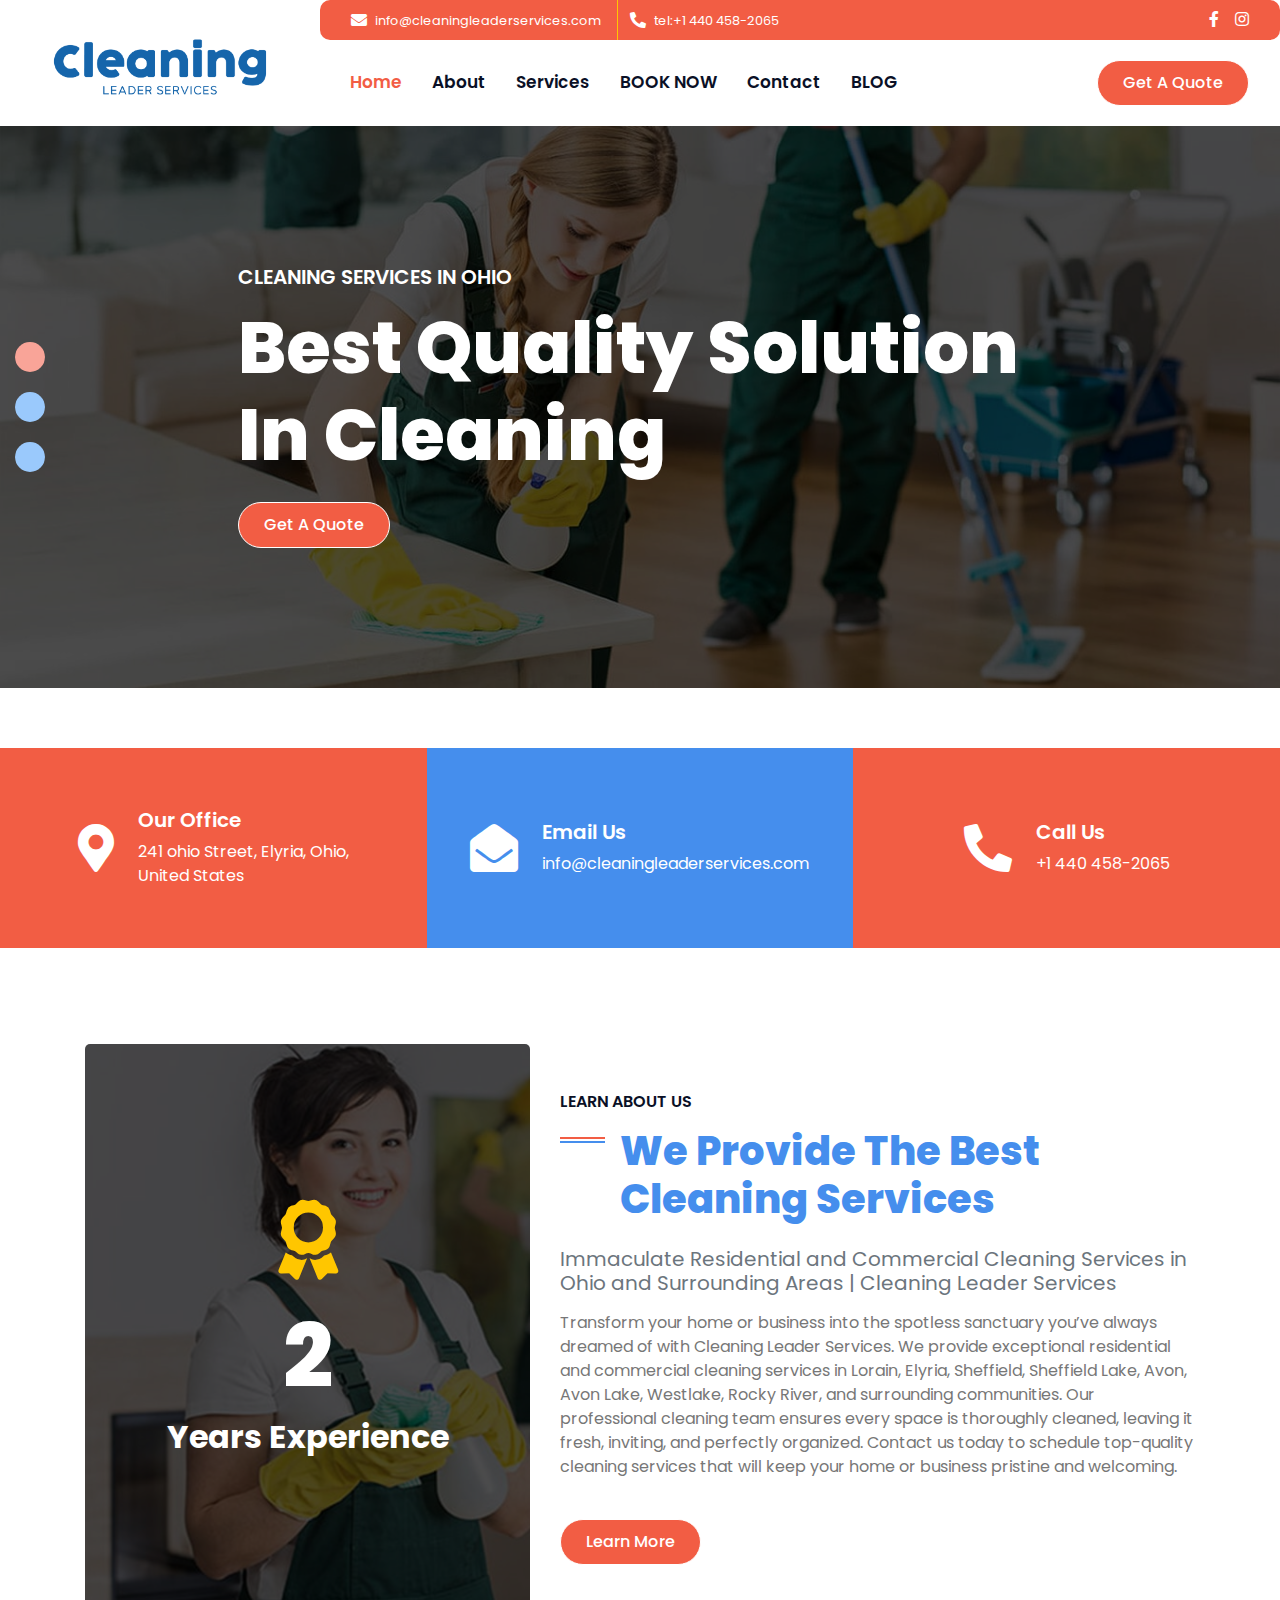
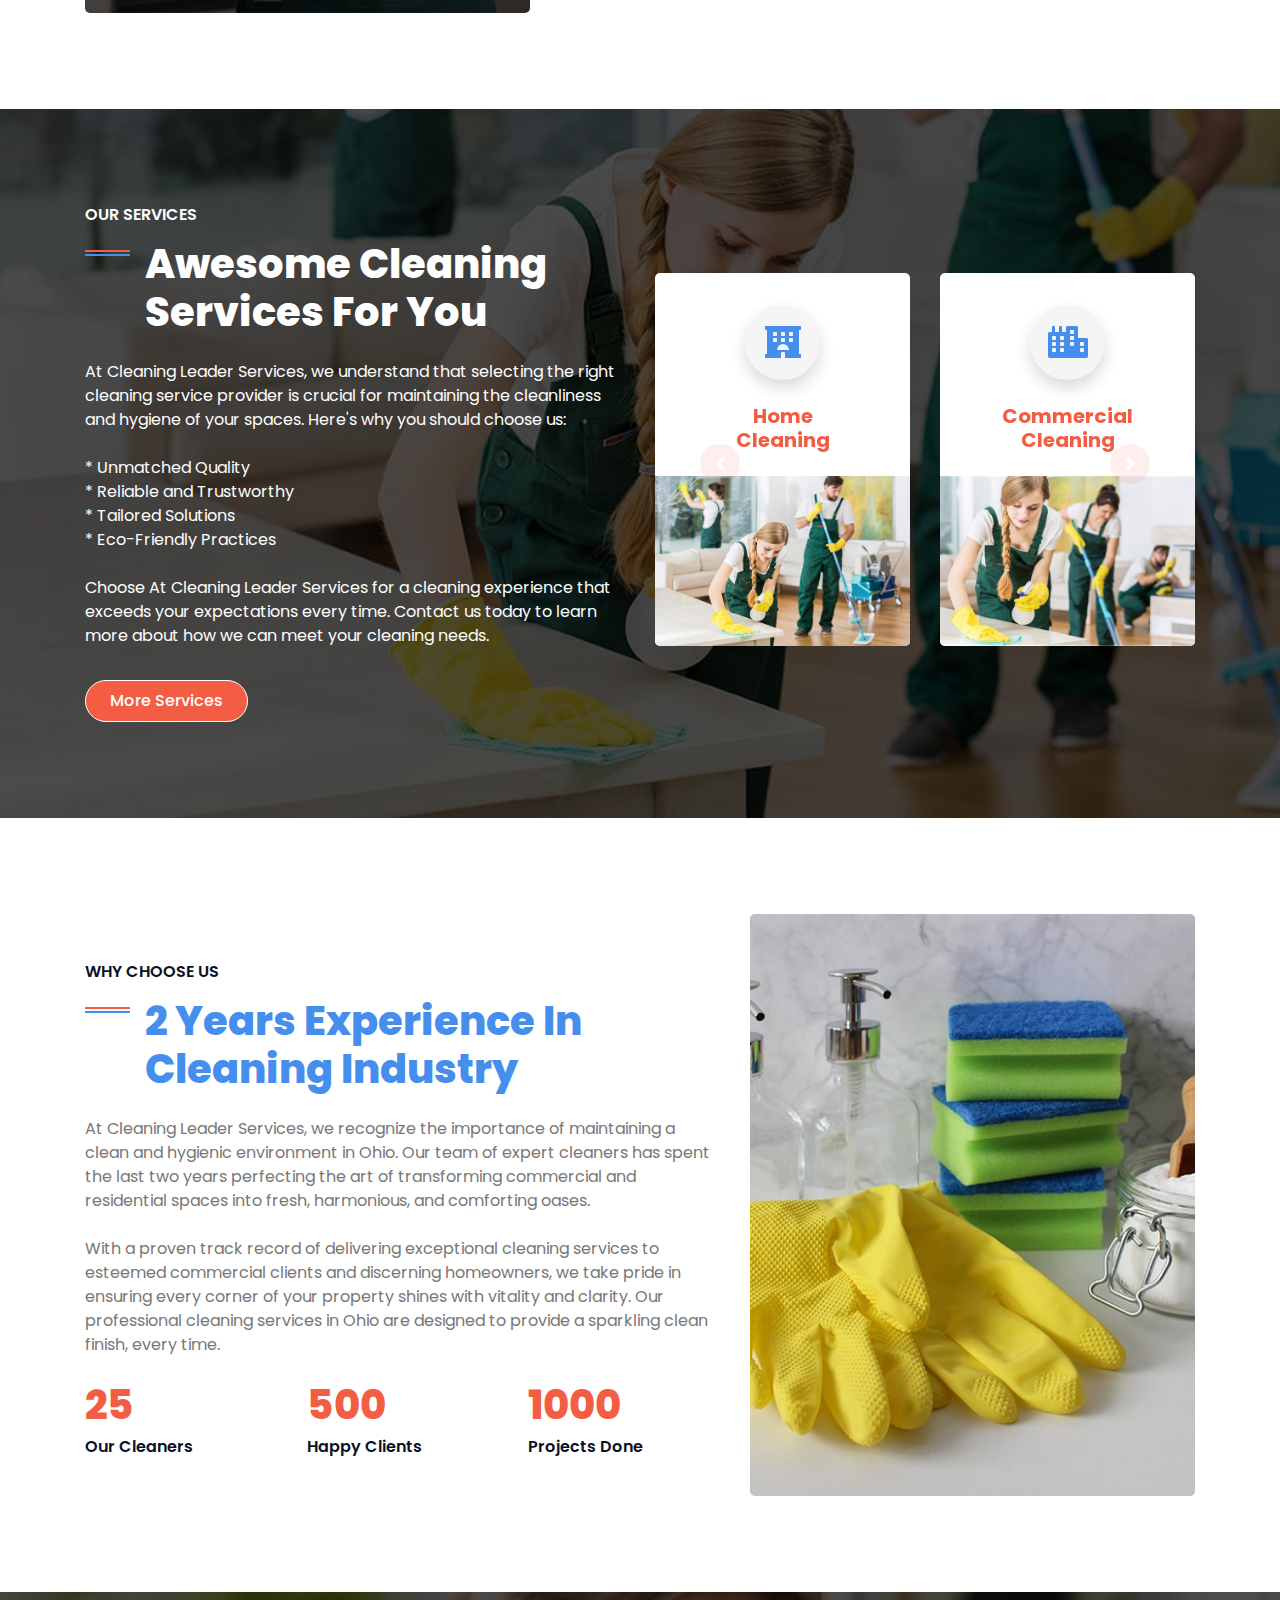
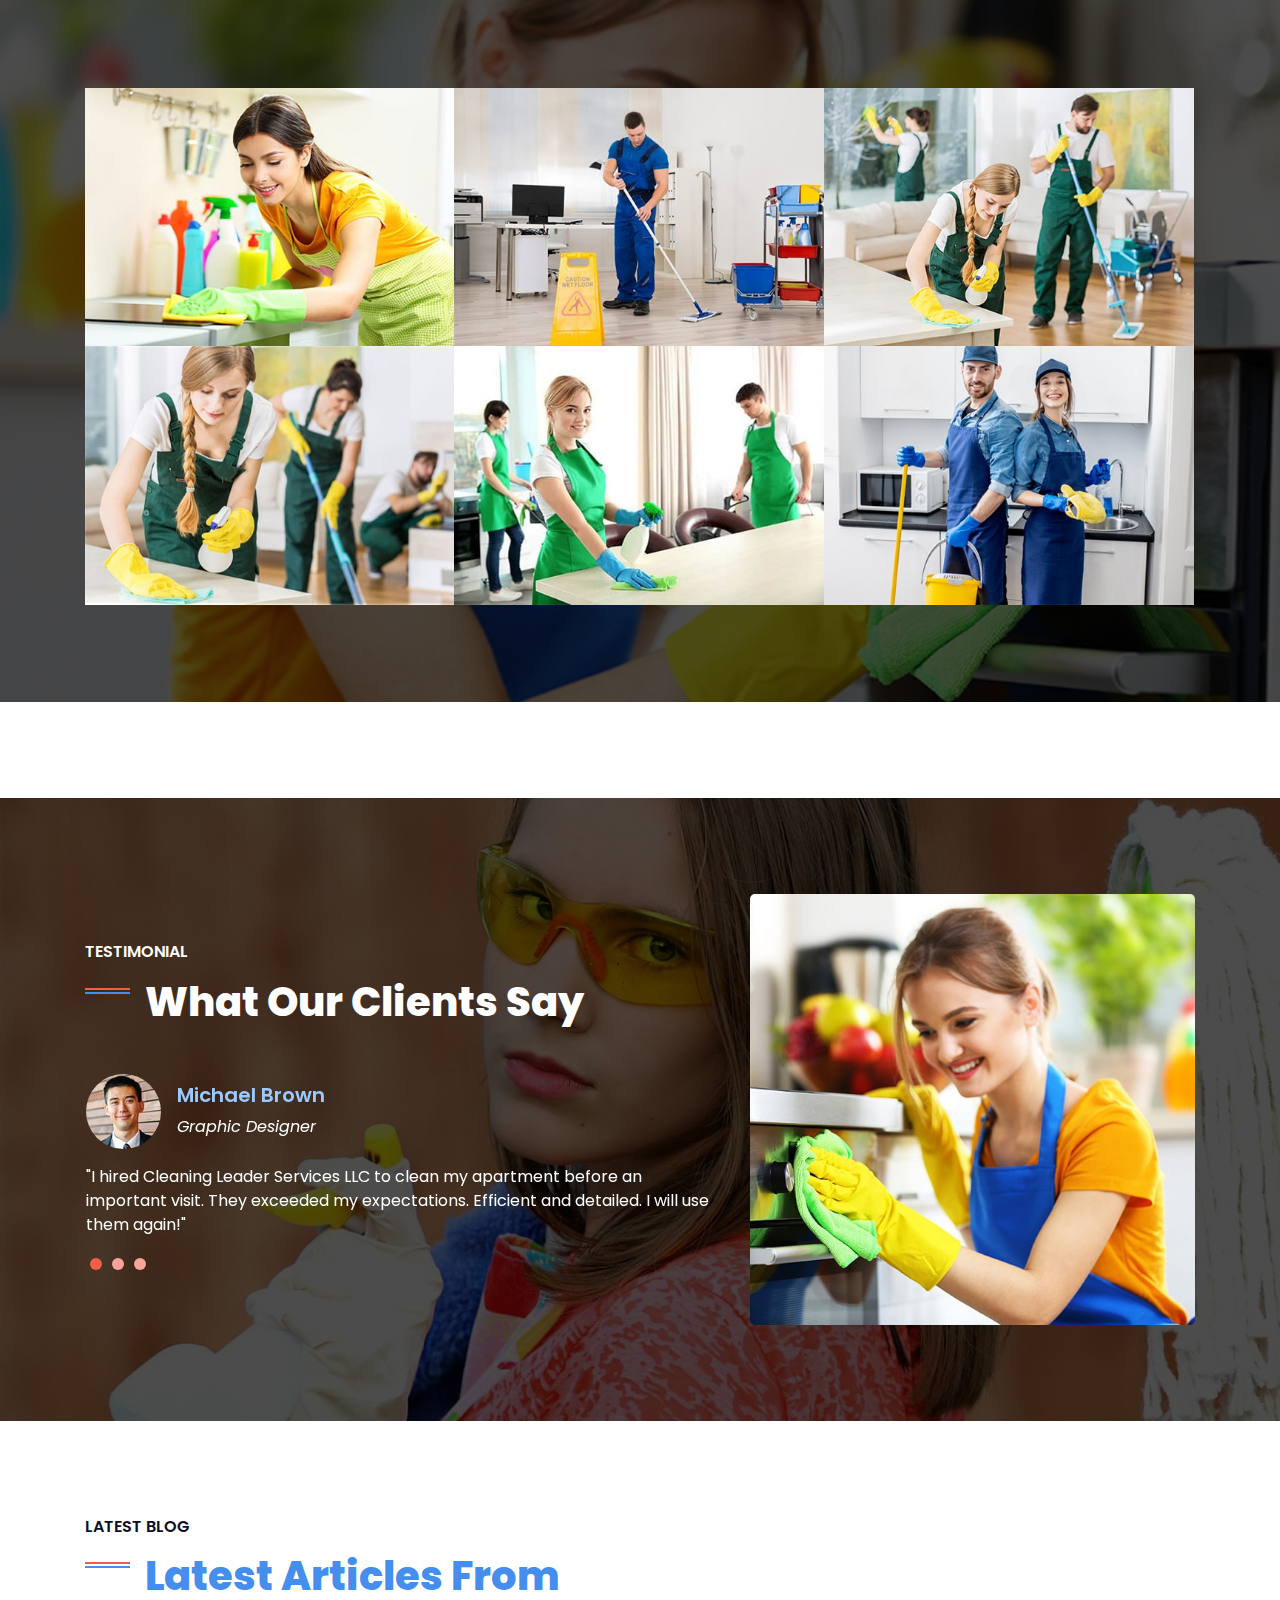
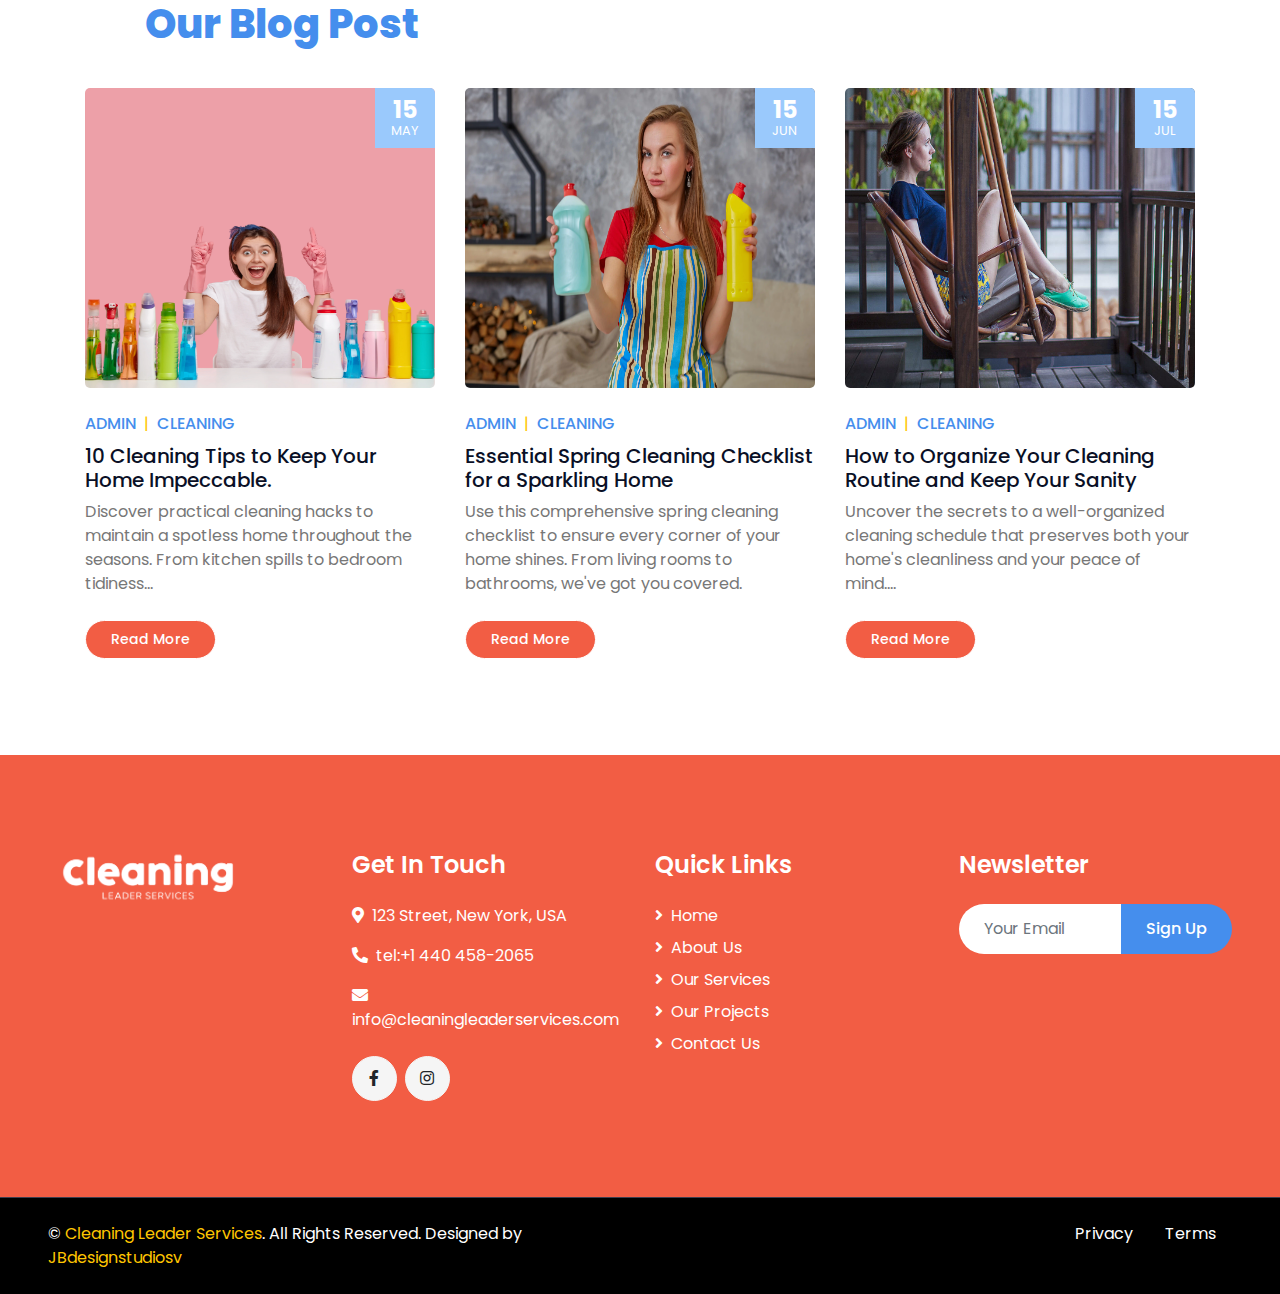
<file: index.html>
<!DOCTYPE html>
<html lang="en">

<head>
    <meta charset="utf-8">
    <title>Professional Cleaning Services in Ohio - Cleaning Leader Services</title>
    <meta name="viewport" content="width=device-width, initial-scale=1.0, maximum-scale=1.0, user-scalable=no" />

    <!-- Improved meta description with a call-to-action and a hint of the services offered -->
    <meta name="description"
        content="Get a sparkling clean space with our reliable professional cleaning services in Ohio. From commercial to residential cleaning, trust Cleaning Leader Services for a spotless finish. Contact us today!" />

    <!-- Improved meta keywords with a more specific and relevant list -->
    <meta name="keywords"
        content="professional cleaning services Ohio, commercial cleaning Ohio, residential cleaning Ohio, office cleaning, house cleaning, janitorial services, cleaning companies in Ohio" />

    <!-- Additional meta tags for better SEO -->
    <meta name="author" content="Cleaning Leader Services" />
    <meta name="copyright" content="2023 Cleaning Leader Services" />
    <meta name="robots" content="index, follow" />
    <meta name="revisit-after" content="7 days" />

    <!-- Favicon -->
    <link href="img/favicon.ico" rel="icon">

    <!-- Google Web Fonts -->
    <link rel="preconnect" href="https://fonts.gstatic.com">
    <link href="https://fonts.googleapis.com/css2?family=Poppins:wght@400;500;600;700;800&display=swap"
        rel="stylesheet">

    <!-- Font Awesome -->
    <link href="https://cdnjs.cloudflare.com/ajax/libs/font-awesome/5.10.0/css/all.min.css" rel="stylesheet">

    <!-- Libraries Stylesheet -->
    <link href="lib/owlcarousel/assets/owl.carousel.min.css" rel="stylesheet">
    <link href="lib/lightbox/css/lightbox.min.css" rel="stylesheet">

    <!-- Customized Bootstrap Stylesheet -->
    <link href="/css/style.css" rel="stylesheet">
    <link rel="stylesheet" href="js/main.js">

</head>

<body>
    <!-- Header Start -->
    <div class="container-fluid">
        <div class="row">
            <div class="col-lg-3 d-none d-lg-block">
                <a href="index.html" class="navbar-brand w-100 h-100 m-0 p-0 d-flex align-items-center justify-content-center">
                    <h1 class="m-0 display-3 text-primary"><img src="img/1 Azul primario.png" style="width: 250px;"
                            alt=""></h1>
                </a>
            </div>
            <div class="col-lg-9">
                <div class="row d-none d-lg-flex" style="background-color: #f25d44; border-radius: 10px;">
                    <div class="col-lg-7 text-left text-white">
                        <div class="h-100 d-inline-flex align-items-center border-right border-primary py-2 px-3">
                            <i class="fa fa-envelope mr-2"></i>
                            <a href="mailto:info@cleaningleaderservices.com" style="color: white;">
                                <small>info@cleaningleaderservices.com</small></a>

                        </div>
                        <div class="h-100 d-inline-flex align-items-center py-2 px-2">
                            <i class="fa fa-phone-alt mr-2"></i>
                            <a href="tel:+1 440 458-2065" style="color: white;"><small>tel:+1 440 458-2065</small></a>

                        </div>
                    </div>
                    <div class="col-lg-5 text-right">
                        <div class="d-inline-flex align-items-center pr-2">
                            <a class=" p-2" href="https://www.facebook.com/profile.php?id=61556885057374">
                                <i class="fab fa-facebook-f" style="color: white;"></i>
                            </a>
                            <a class=" p-2" href="https://www.instagram.com/cleaningleaderservices">
                                <i class="fab fa-instagram" style="color: white;"></i>
                            </a>
                        </div>
                    </div>
                </div>
                <nav class="navbar navbar-expand-lg bg-white navbar-light p-0">
                    <a href="" class="navbar-brand d-block d-lg-none">

                    </a>
                    <button type="button" class="navbar-toggler" data-toggle="collapse" data-target="#navbarCollapse">
                        <span class="navbar-toggler-icon"></span>
                    </button>
                    <div class="collapse navbar-collapse justify-content-between" id="navbarCollapse">
                        <div class="navbar-nav mr-auto py-0">
                            <a href="index.html" class="nav-item nav-link active">Home</a>
                            <a href="about.html" class="nav-item nav-link">About</a>
                            <a href="service.html" class="nav-item nav-link">Services</a>
                            <a href="project.html" class="nav-item nav-link">BOOK NOW</a>
                            <a href="contact.html" class="nav-item nav-link">Contact</a>
                            <a href="blog.html" class="nav-item nav-link">BLOG</a>
                        </div>
                        <a href="tel:+1 440 458-2065" class="btn btn-primary mr-3 d-none d-lg-block">Get A Quote</a>
                    </div>
                </nav>
            </div>
        </div>
    </div>
    <!-- Header End -->


    <!-- Carousel Start -->
    <div class="container-fluid p-0">
        <div id="header-carousel" class="carousel slide carousel-fade" data-ride="carousel">
            <ol class="carousel-indicators">
                <li data-target="#header-carousel" data-slide-to="0" class="active"></li>
                <li data-target="#header-carousel" data-slide-to="1"></li>
                <li data-target="#header-carousel" data-slide-to="2"></li>
            </ol>
            <div class="carousel-inner">
                <div class="carousel-item active">
                    <img class="img-fluid" src="img/carousel-1.jpg" alt="Image">
                    <div class="carousel-caption d-flex align-items-center justify-content-center">
                        <div class="p-5" style="width: 100%; max-width: 900px;">
                            <h5 class="text-uppercase mb-md-3" style="color: white">Cleaning Services in Ohio</h5>
                            <h1 class="display-3 text-white mb-md-4">Best Quality Solution In Cleaning</h1>
                            <a href="tel:+1 440 458-2065" class="btn btn-primary">Get A Quote</a>
                        </div>
                    </div>
                </div>
                <div class="carousel-item">
                    <img class="img-fluid" src="img/carousel-2.jpg" alt="Image">
                    <div class="carousel-caption d-flex align-items-center justify-content-center">
                        <div class="p-5" style="width: 100%; max-width: 900px;">
                            <h5 class="text-uppercase mb-md-3" style="color: white">Cleaning Services in Ohio</h5>
                            <h1 class="display-3 text-white mb-md-4">Highly Professional Cleaning Services</h1>
                            <a href="tel:+1 440 458-2065" class="btn btn-primary">Get A Quote</a>
                        </div>
                    </div>
                </div>
                <div class="carousel-item">
                    <img class="img-fluid" src="img/carousel-3.jpg" alt="Image">
                    <div class="carousel-caption d-flex align-items-center justify-content-center">
                        <div class="p-5" style="width: 100%; max-width: 900px;">
                            <h5 class="text-uppercase mb-md-3" style="color: white;">Cleaning Services in Ohio</h5>
                            <h1 class="display-3 text-white mb-md-4">Experienced & Expert Cleaners</h1>
                            <a href="tel:+1 440 458-2065" class="btn btn-primary">Get A Quote</a>
                        </div>
                    </div>
                </div>
            </div>
        </div>
    </div>
    <!-- Carousel End -->

    <div class="container col-md-10">
        <div id="estimatty-div" style="width:100;background-color:#ffffff;border-radius:10px;padding:30px 40px;"></div>
        <script>(function (d, s, i, a, t) {
                var f = d.getElementsByTagName(s)[0], j = d.createElement(s); j.async = true; j.src = 'https://w.estimatty.com/cdn/estimatty.js';
                j.dataset.i = i; j.dataset.a = a; f.parentNode.insertBefore(j, f);
            })(document, 'script', 'pq.hjnAzwd9d8J0lNwJatpC', 'pq.2NVkD1zDfS6tn8sVKhdF');</script>
    </div>


    <!-- Contact Info Start -->
    <div class="container-fluid pb-5 contact-info">
        <div class="row">
            <div class="col-lg-4 p-0">
                <div class="contact-info-item d-flex align-items-center justify-content-center text-white py-4 py-lg-0"
                    style="background-color: #f25d44; color: white;">
                    <i class="fa fa-3x fa-map-marker-alt mr-4"></i>
                    <div class="">
                        <h5 class="mb-2" style="color: white;">Our Office</h5>
                        <p class="m-0">241 ohio Street, Elyria, Ohio, <br> United States</p>
                    </div>
                </div>
            </div>
            <div class="col-lg-4 p-0">
                <div class="contact-info-item d-flex align-items-center justify-content-center py-4 py-lg-0"
                    style="background-color: #458EED; color: white;">
                    <i class="fa fa-3x fa-envelope-open mr-4"></i>
                    <div class="">
                        <h5 class="mb-2" style="color: white;">Email Us</h5>
                        <a href="mailto:info@cleaningleaderservices.com">
                            <p class="m-0" style="color: white;">info@cleaningleaderservices.com</p>
                        </a>
                    </div>
                </div>
            </div>
            <div class="col-lg-4 p-0">
                <div class="contact-info-item d-flex align-items-center justify-content-center  py-4 py-lg-0"
                    style="background-color: #f25d44; color: white;">
                    <i class="fa fa-3x fa-phone-alt  mr-4"></i>
                    <div class="">
                        <h5 class="mb-2" style="color: white;">Call Us</h5>
                        <p class="m-0">+1 440 458-2065</p>
                    </div>
                </div>
            </div>
        </div>
    </div>
    <!-- Contact Info End -->


    <!-- About Start -->
    <div class="container-fluid py-5 mb-5">
        <div class="container">
            <div class="row">
                <div class="col-lg-5">
                    <div
                        class="d-flex flex-column align-items-center justify-content-center bg-about rounded h-100 py-5 px-3">
                        <i class="fa fa-5x fa-award text-primary mb-4"></i>
                        <h1 class="display-2 text-white mb-2" data-toggle="counter-up">2</h1>
                        <h2 class="text-white m-0">Years Experience</h2>
                    </div>
                </div>
                <div class="col-lg-7 pt-5 pb-lg-5">
                    <h6 class="font-weight-semi-bold text-uppercase mb-3">Learn About Us</h6>
                    <h1 class="mb-4 section-title">We Provide The Best Cleaning Services</h1>
                    <h5 class="text-muted font-weight-normal mb-3">Immaculate Residential and Commercial Cleaning
                        Services in Ohio and Surrounding Areas | Cleaning Leader Services</h5>
                    <p>Transform your home or business into the spotless sanctuary you’ve always dreamed of with
                        Cleaning Leader Services. We provide exceptional residential and commercial cleaning services in
                        Lorain, Elyria, Sheffield, Sheffield Lake, Avon, Avon Lake, Westlake, Rocky River, and
                        surrounding communities. Our professional cleaning team ensures every space is thoroughly
                        cleaned, leaving it fresh, inviting, and perfectly organized. Contact us today to schedule
                        top-quality cleaning services that will keep your home or business pristine and welcoming.</p>
                    <div class="d-flex align-items-center pt-4">
                        <a href="" class="btn btn-primary mr-5">Learn More</a>
                        <!-- <button type="button" class="btn-play" data-toggle="modal"
                            data-src="https://www.youtube.com/embed/DWRcNpR6Kdc" data-target="#videoModal">
                            <span></span>
                        </button> -->
                        <h5 class="font-weight-normal text-white m-0 ml-4 d-none d-sm-block">Play Video</h5>
                    </div>
                </div>
            </div>
        </div>
    </div>
    <!-- About End -->


    <!-- Video Modal Start -->
    <div class="modal fade" id="videoModal" tabindex="-1" role="dialog" aria-labelledby="exampleModalLabel"
        aria-hidden="true">
        <div class="modal-dialog" role="document">
            <div class="modal-content">
                <div class="modal-body">
                    <button type="button" class="close" data-dismiss="modal" aria-label="Close">
                        <span aria-hidden="true">&times;</span>
                    </button>
                    <!-- 16:9 aspect ratio -->
                    <div class="embed-responsive embed-responsive-16by9">
                        <iframe class="embed-responsive-item" src="" id="video" allowscriptaccess="always"
                            allow="autoplay"></iframe>
                    </div>
                </div>
            </div>
        </div>
    </div>
    <!-- Video Modal End -->


    <!-- Services Start -->
    <div class="container-fluid bg-service py-5">
        <div class="container py-5">
            <div class="row align-items-center">
                <div class="col-lg-6">
                    <h6 class="font-weight-semi-bold text-uppercase mb-3" style="color: white;">Our Services</h6>
                    <h1 class="mb-4 section-title text-white">Awesome Cleaning Services For You</h1>
                    <p class="text-white">At Cleaning Leader Services, we understand that selecting the right cleaning
                        service provider is crucial for maintaining the cleanliness and hygiene of your spaces. Here's
                        why you should choose us: <br> <br>

                        * Unmatched Quality <br>
                        * Reliable and Trustworthy <br>
                        * Tailored Solutions <br>
                        * Eco-Friendly Practices <br> <br>


                        Choose At Cleaning Leader Services for a cleaning experience that exceeds your expectations
                        every time. Contact us today to learn more about how we can meet your cleaning needs.</p>
                    <a href="" class="btn btn-primary mt-3 py-2 px-4">More Services</a>
                </div>
                <div class="col-lg-6 pt-5 pt-lg-0">
                    <div class="owl-carousel service-carousel position-relative">
                        <div
                            class="d-flex flex-column align-items-center text-center bg-white rounded overflow-hidden pt-4">
                            <div class="icon-box bg-light text-secondary shadow mt-2 mb-4">
                                <i class="fa fa-2x fa-hotel" style="color: #458EED;"></i>
                            </div>
                            <h5 class="font-weight-bold mb-4 px-4" style="color: #f25d44;">Home <br> Cleaning</h5>
                            <img src="img/blog-1.jpg" alt="">
                        </div>
                        <div
                            class="d-flex flex-column align-items-center text-center bg-white rounded overflow-hidden pt-4">
                            <div class="icon-box bg-light text-secondary shadow mt-2 mb-4">
                                <i class="fa fa-2x fa-city" style="color: #458EED;"></i>
                            </div>
                            <h5 class="font-weight-bold mb-4 px-4" style="color: #f25d44;">Commercial Cleaning</h5>
                            <img src="img/blog-3.jpg" alt="">
                        </div>
                        <div
                            class="d-flex flex-column align-items-center text-center bg-white rounded overflow-hidden pt-4">
                            <div class="icon-box bg-light text-secondary shadow mt-2 mb-4">
                                <i class="fa fa-2x fa-spa" style="color: #458EED;"></i>
                            </div>
                            <h5 class="font-weight-bold mb-4 px-4" style="color: #f25d44;">Recurring <br> Services</h5>
                            <img src="img/blog-2.jpg" alt="">
                        </div>

                        <div
                            class="d-flex flex-column align-items-center text-center bg-white rounded overflow-hidden pt-4">
                            <div class="icon-box bg-light shadow mt-2 mb-4">
                                <i class="fa fa-2x fa-spa" style="color: #458EED;"></i>
                            </div>
                            <h5 class="font-weight-bold mb-4 px-4" style="color: #f25d44;">Move in/out Cleanings</h5>
                            <img src="img/portfolio-5.jpg" alt="">
                        </div>
                    </div>
                </div>
            </div>
        </div>
    </div>
    <!-- Services End -->


    <!-- Features Start -->
    <div class="container-fluid py-5">
        <div class="container py-5">
            <div class="row">
                <div class="col-lg-7 pt-lg-5 pb-3">
                    <h6 class="font-weight-semi-bold text-uppercase mb-3">Why Choose Us</h6>
                    <h1 class="mb-4 section-title">2 Years Experience In Cleaning Industry</h1>
                    <p class="mb-4">At Cleaning Leader Services, we recognize the importance of maintaining a clean and
                        hygienic environment in Ohio. Our team of expert cleaners has spent the last two years
                        perfecting the art of transforming commercial and residential spaces into fresh, harmonious, and
                        comforting oases. <br><br>

                        With a proven track record of delivering exceptional cleaning services to esteemed commercial
                        clients and discerning homeowners, we take pride in ensuring every corner of your property
                        shines with vitality and clarity. Our professional cleaning services in Ohio are designed to
                        provide a sparkling clean finish, every time.</p>
                    <div class="row">
                        <div class="col-sm-4">
                            <h1 class="mb-2" data-toggle="counter-up" style="color: #f25d44;">25</h1>
                            <h6 class="font-weight-semi-bold mb-sm-4">Our Cleaners</h6>
                        </div>
                        <div class="col-sm-4">
                            <h1 class="mb-2" data-toggle="counter-up" style="color: #f25d44;">500</h1>
                            <h6 class="font-weight-semi-bold mb-sm-4">Happy Clients</h6>
                        </div>
                        <div class="col-sm-4">
                            <h1 class="mb-2" data-toggle="counter-up" style="color: #f25d44;">1000</h1>
                            <h6 class="font-weight-semi-bold mb-sm-4">Projects Done</h6>
                        </div>
                    </div>
                </div>
                <div class="col-lg-5" style="min-height: 400px;">
                    <div class="position-relative h-100 rounded overflow-hidden">
                        <img class="position-absolute w-100 h-100" src="img/feature.jpg" style="object-fit: cover;">
                    </div>
                </div>
            </div>
        </div>
    </div>
    <!-- Features End -->


    <!-- Portfolio Start -->
    <div class="container-fluid bg-portfolio py-5">
        <div class="container py-5">
            <div class="row m-0 portfolio-container">
                <div class="col-lg-4 col-md-6 col-sm-12 p-0 portfolio-item">
                    <div class="position-relative overflow-hidden">
                        <div class="portfolio-img">
                            <img class="img-fluid w-100" src="img/portfolio-1.jpg" alt="">
                        </div>
                    </div>
                </div>
                <div class="col-lg-4 col-md-6 col-sm-12 p-0 portfolio-item">
                    <div class="position-relative overflow-hidden">
                        <div class="portfolio-img">
                            <img class="img-fluid w-100" src="img/portfolio-2.jpg" alt="">
                        </div>
                    </div>
                </div>
                <div class="col-lg-4 col-md-6 col-sm-12 p-0 portfolio-item">
                    <div class="position-relative overflow-hidden">
                        <div class="portfolio-img">
                            <img class="img-fluid w-100" src="img/portfolio-3.jpg" alt="">
                        </div>
                    </div>
                </div>
                <div class="col-lg-4 col-md-6 col-sm-12 p-0 portfolio-item">
                    <div class="position-relative overflow-hidden">
                        <div class="portfolio-img">
                            <img class="img-fluid w-100" src="img/portfolio-4.jpg" alt="">
                        </div>
                    </div>
                </div>
                <div class="col-lg-4 col-md-6 col-sm-12 p-0 portfolio-item">
                    <div class="position-relative overflow-hidden">
                        <div class="portfolio-img">
                            <img class="img-fluid w-100" src="img/portfolio-5.jpg" alt="">
                        </div>
                    </div>
                </div>
                <div class="col-lg-4 col-md-6 col-sm-12 p-0 portfolio-item">
                    <div class="position-relative overflow-hidden">
                        <div class="portfolio-img">
                            <img class="img-fluid w-100" src="img/portfolio-6.jpg" alt="">
                        </div>
                    </div>
                </div>
            </div>
        </div>
    </div>
    </div>
    </div>
    <!-- Portfolio End -->


    <!-- Team Start -->
    <div class="container-fluid py-5">

    </div>
    <!-- Team End -->


    <!-- Testimonial Start -->
    <div class="container-fluid bg-testimonial py-5">
        <div class="container py-5">
            <div class="row">
                <div class="col-lg-7 pt-lg-5 pb-5">
                    <h6 class="font-weight-semi-bold text-uppercase mb-3" style="color: white;">Testimonial</h6>
                    <h1 class="section-title mb-5" style="color: white;">What Our Clients Say</h1>
                    <div class="owl-carousel testimonial-carousel position-relative">
                        <div class="d-flex flex-column text-white">
                            <div class="d-flex align-items-center mb-3">
                                <img class="img-fluid" src="img/testimonial-1.jpg" alt="">
                                <div class="ml-3">
                                    <h5 class="" style="color: #9AC9FC;">Michael Brown</h5>
                                    <i>Graphic Designer</i>
                                </div>
                            </div>
                            <p>"I hired Cleaning Leader Services LLC to clean my apartment before an important visit.
                                They exceeded my expectations. Efficient and detailed. I will use them again!"</p>
                        </div>
                        <div class="d-flex flex-column text-white">
                            <div class="d-flex align-items-center mb-3">
                                <img class="img-fluid" src="img/testimonial-2.jpg" alt="">
                                <div class="ml-3">
                                    <h5 style="color: #9AC9FC;">David Miller</h5>
                                    <i>Civil Engineer</i>
                                </div>
                            </div>
                            <p> "Impressed with Cleaning Leader Services LLC. Very professional and left my office
                                sparkling clean. The attention to detail was great. Will hire them again!"</p>
                        </div>
                        <div class="d-flex flex-column text-white">
                            <div class="d-flex align-items-center mb-3">
                                <img class="img-fluid" src="img/testimonial-3.jpg" alt="">
                                <div class="ml-3">
                                    <h5 style="color: #9AC9FC;">Jeff Wilson</h5>
                                    <i>Teacher</i>
                                </div>
                            </div>
                            <p>"Cleaning Leader Services LLC did a fantastic job cleaning my house. Professional,
                                quick, and efficient. The house smelled wonderful and was well organized. Recommend!"
                            </p>
                        </div>
                    </div>
                </div>
                <div class="col-lg-5" style="min-height: 400px;">
                    <div class="position-relative h-100 rounded overflow-hidden">
                        <img class="position-absolute w-100 h-100" src="img/testimonial.jpg" style="object-fit: cover;">
                    </div>
                </div>
            </div>
        </div>
    </div>
    <!-- Testimonial End -->


    <!-- Blog Start -->
    <div class="container-fluid pt-5">
        <div class="container pt-5">
            <div class="row align-items-end mb-4">
                <div class="col-lg-6">
                    <h6 class="font-weight-semi-bold text-uppercase mb-3">Latest Blog</h6>
                    <h1 class="section-title mb-3">Latest Articles From Our Blog Post</h1>
                </div>
                <div class="col-lg-6">
                    <h4 class="font-weight-normal text-muted mb-3"></h4>
                </div>
            </div>
            <div class="row">
                <div class="col-lg-4 col-md-6 mb-5">
                    <div class="position-relative mb-4">
                        <img class="img-fluid rounded" style="width: 100%; height:300px;" src="img/article-1.webp"
                            alt="">
                        <div class="blog-date">
                            <h4 class="font-weight-bold mb-n1" style="color: white;">15</h4>
                            <small class="text-white text-uppercase">MAY</small>
                        </div>
                    </div>
                    <div class="d-flex mb-2">
                        <a class="text-uppercase font-weight-medium" style="color: #458EED;" href="">Admin</a>
                        <span class="text-primary px-2">|</span>
                        <a class="text-uppercase font-weight-medium" style="color: #458EED;" href="">Cleaning</a>
                    </div>
                    <h5 class="font-weight-medium mb-2">10 Cleaning Tips to Keep Your Home Impeccable.</h5>
                    <p class="mb-4">Discover practical cleaning hacks to maintain a spotless home throughout the
                        seasons. From kitchen spills to bedroom tidiness...</p>
                    <a class="btn btn-sm btn-primary py-2" href="">Read More</a>
                </div>
                <div class="col-lg-4 col-md-6 mb-5">
                    <div class="position-relative mb-4">
                        <img class="img-fluid rounded" style="width: 100%; height:300px;" src="img/article-2.webp"
                            alt="">
                        <div class="blog-date">
                            <h4 class="font-weight-bold mb-n1" style="color: white;">15</h4>
                            <small class="text-white text-uppercase">JUN</small>
                        </div>
                    </div>
                    <div class="d-flex mb-2">
                        <a class="text-uppercase font-weight-medium" style="color: #458EED;" href="">Admin</a>
                        <span class="text-primary px-2">|</span>
                        <a class="text-uppercase font-weight-medium" style="color: #458EED;" href="">Cleaning</a>
                    </div>
                    <h5 class="font-weight-medium mb-2">Essential Spring Cleaning Checklist for a Sparkling Home</h5>
                    <p class="mb-4">Use this comprehensive spring cleaning checklist to ensure every corner of your home
                        shines. From living rooms to bathrooms, we've got you covered.</p>
                    <a class="btn btn-sm btn-primary py-2" href="">Read More</a>
                </div>
                <div class="col-lg-4 col-md-6 mb-5">
                    <div class="position-relative mb-4">
                        <img class="img-fluid rounded" style="width: 100%; height:300px;" src="img/blog_2.jpg" alt="">
                        <div class="blog-date">
                            <h4 class="font-weight-bold mb-n1" style="color: white;">15</h4>
                            <small class="text-white text-uppercase">JUL</small>
                        </div>
                    </div>
                    <div class="d-flex mb-2">
                        <a class="text-uppercase font-weight-medium" style="color: #458EED;" href="">Admin</a>
                        <span class="text-primary px-2">|</span>
                        <a class="text-uppercase font-weight-medium" style="color: #458EED;" href="">Cleaning</a>
                    </div>
                    <h5 class="font-weight-medium mb-2">How to Organize Your Cleaning Routine and Keep Your Sanity</h5>
                    <p class="mb-4">Uncover the secrets to a well-organized cleaning schedule that preserves both your
                        home's cleanliness and your peace of mind....</p>
                    <a class="btn btn-sm btn-primary py-2" href="">Read More</a>
                </div>
            </div>
        </div>
    </div>
    <!-- Blog End -->


    <!-- Footer Start -->
    <div class="container-fluid mt-5 py-5 px-sm-3 px-md-5" style="background-color: #f25d44;">
        <div class="row pt-5">
            <div class="col-lg-3 col-md-6 mb-5">
                <a href="index.html" class="navbar-brand">
                    <h1 class="m-0 mt-n3 display-4 text-primary"><img src="img/Blanco.png" style="width: 200px;" alt="">
                    </h1>
                </a>
            </div>
            <div class="col-lg-3 col-md-6 mb-5" style="color: white;">
                <h4 class="font-weight-semi-bold mb-4" style="color: white;">Get In Touch</h4>
                <p><i class="fa fa-map-marker-alt mr-2" style="color: white;"></i>123 Street, New York, USA</p>
                <p><i class="fa fa-phone-alt mr-2" style="color: white;"></i>tel:+1 440 458-2065</p>
                <p><i class="fa fa-envelope mr-2" style="color: white;"></i>info@cleaningleaderservices.com</p>
                <div class="d-flex justify-content-start mt-4">
                    <a class="btn btn-light btn-social mr-2" href="https://www.facebook.com/profile.php?id=61556885057374"><i class="fab fa-facebook-f"></i></a>
                    <a class="btn btn-light btn-social" href="https://www.instagram.com/cleaningleaderservices"><i class="fab fa-instagram"></i></a>
                </div>
            </div>
            <div class="col-lg-3 col-md-6 mb-5">
                <h4 class="font-weight-semi-bold mb-4" style="color: white;">Quick Links</h4>
                <div class="d-flex flex-column justify-content-start">
                    <a class="text-white mb-2" href="#"><i class="fa fa-angle-right mr-2"></i>Home</a>
                    <a class="text-white mb-2" href="#"><i class="fa fa-angle-right mr-2"></i>About Us</a>
                    <a class="text-white mb-2" href="#"><i class="fa fa-angle-right mr-2"></i>Our Services</a>
                    <a class="text-white mb-2" href="#"><i class="fa fa-angle-right mr-2"></i>Our Projects</a>
                    <a class="text-white" href="#"><i class="fa fa-angle-right mr-2"></i>Contact Us</a>
                </div>
            </div>
            <div class="col-lg-3 col-md-6 mb-5">
                <h4 class="font-weight-semi-bold mb-4" style="color: white;">Newsletter</h4>
                
                <div class="w-100">
                    <div class="input-group">
                        <input type="text" class="form-control border-0" style="padding: 25px;"
                            placeholder="Your Email">
                        <div class="input-group-append">
                            <button class="btn  px-4" style="background-color: #458EED; color: white;">Sign Up</button>
                        </div>
                    </div>
                </div>
            </div>
        </div>
    </div>
    <div class="container-fluid text-white border-top py-4 px-sm-3 px-md-5"
        style="border-color: #3E3E4E !important; background-color: black;">
        <div class="row">
            <div class="col-lg-6 text-center text-md-left mb-3 mb-md-0">
                <p class="m-0 text-white">&copy; <a href="#">Cleaning Leader Services</a>. All Rights Reserved. Designed
                    by <a href="https://jbdesignstudiosv.com/">JBdesignstudiosv</a>
                </p>
            </div>
            <div class="col-lg-6 text-center text-md-right">
                <ul class="nav d-inline-flex">
                    <li class="nav-item">
                        <a class="nav-link text-white py-0" href="img/Privacy Policy - 18-07.pdf">Privacy</a>
                    </li>
                    <li class="nav-item">
                        <a class="nav-link text-white py-0" href="img/Service Agreement 18-07.pdf">Terms</a>
                    </li>
                    </li>
                </ul>
            </div>
        </div>
    </div>
    <!-- Footer End -->


    <!-- Back to Top -->
    <a href="#" class="btn btn-primary px-3 back-to-top"><i class="fa fa-angle-double-up"></i></a>


    <!-- JavaScript Libraries -->
    <script src="https://code.jquery.com/jquery-3.4.1.min.js"></script>
    <script src="https://stackpath.bootstrapcdn.com/bootstrap/4.4.1/js/bootstrap.bundle.min.js"></script>
    <script src="lib/easing/easing.min.js"></script>
    <script src="lib/waypoints/waypoints.min.js"></script>
    <script src="lib/counterup/counterup.min.js"></script>
    <script src="lib/owlcarousel/owl.carousel.min.js"></script>
    <script src="lib/isotope/isotope.pkgd.min.js"></script>
    <script src="lib/lightbox/js/lightbox.min.js"></script>

    <!-- Contact Javascript File -->
    <script src="mail/jqBootstrapValidation.min.js"></script>
    <script src="mail/contact.js"></script>

    <!-- Template Javascript -->
    <script src="js/main.js"></script>
</body>

</html>
</file>
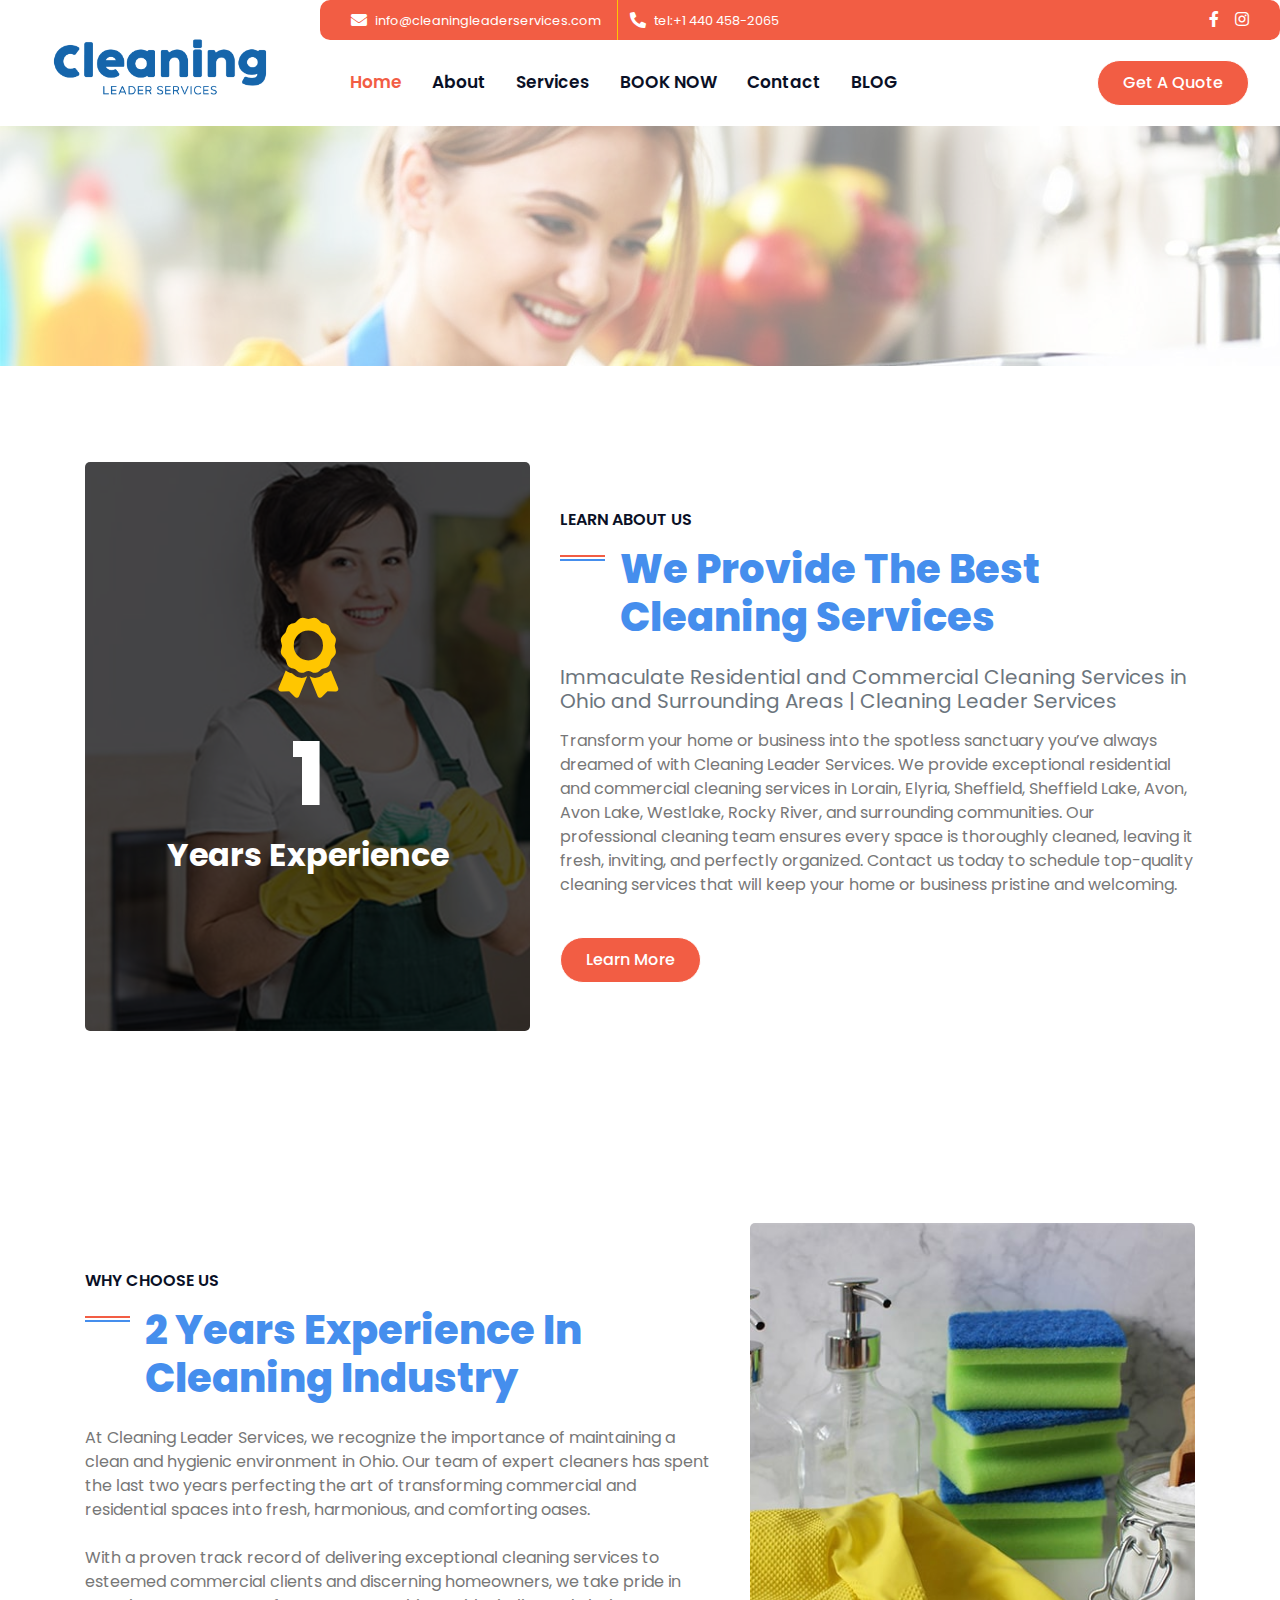
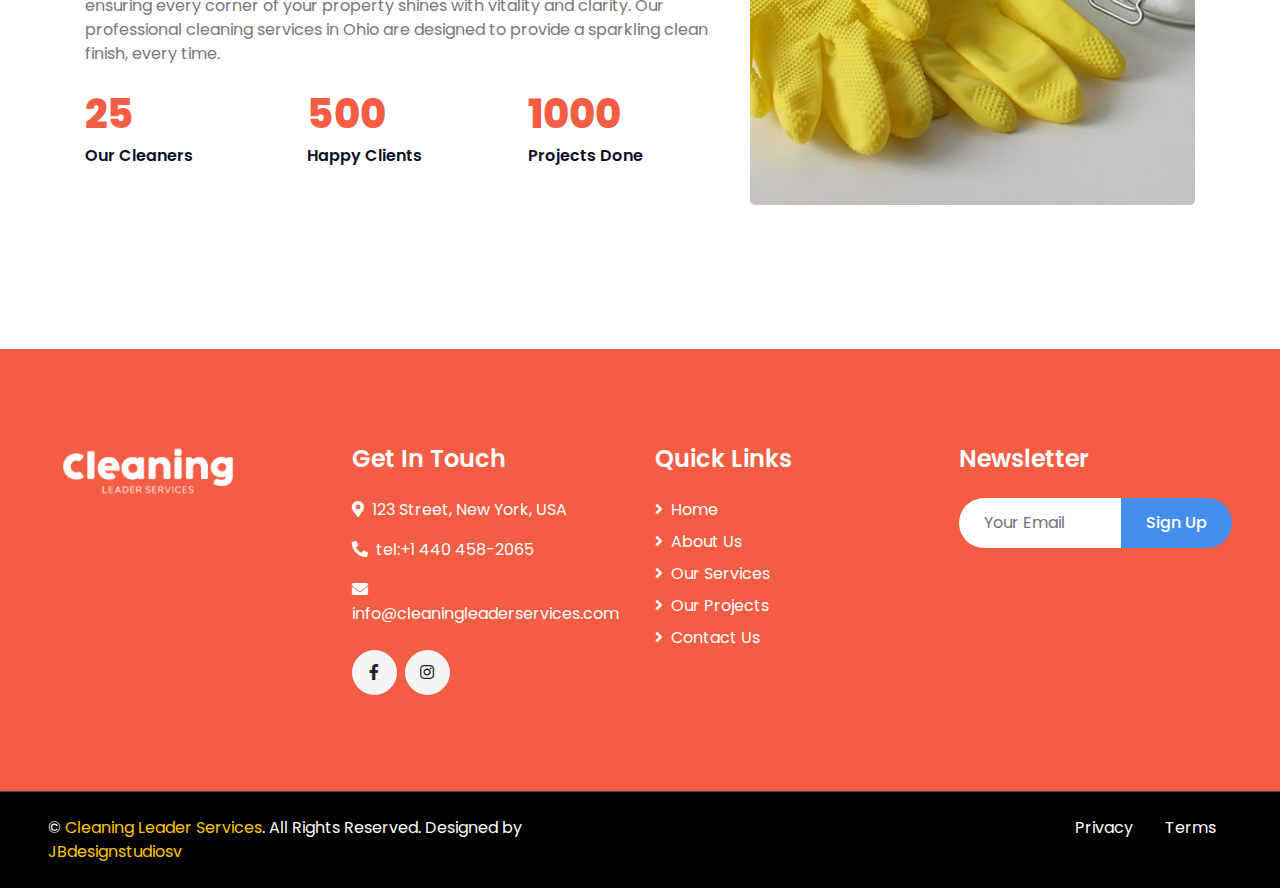
<file: about.html>
<!DOCTYPE html>
<html lang="en">

<head>
    <meta charset="utf-8">
    <title>Professional Cleaning Services in Ohio - Cleaning Leader Services</title>
    <meta name="viewport" content="width=device-width, initial-scale=1.0, maximum-scale=1.0, user-scalable=no" />

    <!-- Improved meta description with a call-to-action and a hint of the services offered -->
    <meta name="description"
        content="Get a sparkling clean space with our reliable professional cleaning services in Ohio. From commercial to residential cleaning, trust Cleaning Leader Services for a spotless finish. Contact us today!" />

    <!-- Improved meta keywords with a more specific and relevant list -->
    <meta name="keywords"
        content="professional cleaning services Ohio, commercial cleaning Ohio, residential cleaning Ohio, office cleaning, house cleaning, janitorial services, cleaning companies in Ohio" />

    <!-- Additional meta tags for better SEO -->
    <meta name="author" content="Cleaning Leader Services" />
    <meta name="copyright" content="2023 Cleaning Leader Services" />
    <meta name="robots" content="index, follow" />
    <meta name="revisit-after" content="7 days" />

    <!-- Favicon -->
    <link href="img/favicon.ico" rel="icon">

    <!-- Google Web Fonts -->
    <link rel="preconnect" href="https://fonts.gstatic.com">
    <link href="https://fonts.googleapis.com/css2?family=Poppins:wght@400;500;600;700;800&display=swap"
        rel="stylesheet">

    <!-- Font Awesome -->
    <link href="https://cdnjs.cloudflare.com/ajax/libs/font-awesome/5.10.0/css/all.min.css" rel="stylesheet">

    <!-- Libraries Stylesheet -->
    <link href="lib/owlcarousel/assets/owl.carousel.min.css" rel="stylesheet">
    <link href="lib/lightbox/css/lightbox.min.css" rel="stylesheet">

    <!-- Customized Bootstrap Stylesheet -->
    <link href="css/style.css" rel="stylesheet">
</head>

<body>
    <!-- Header Start -->
    <div class="container-fluid">
        <div class="row">
            <div class="col-lg-3 d-none d-lg-block">
                <a href="index.html" class="navbar-brand w-100 h-100 m-0 p-0 d-flex align-items-center justify-content-center">
                    <h1 class="m-0 display-3 text-primary"><img src="img/1 Azul primario.png" style="width: 250px;"
                            alt=""></h1>
                </a>
            </div>
            <div class="col-lg-9">
                <div class="row d-none d-lg-flex" style="background-color: #f25d44; border-radius: 10px;">
                    <div class="col-lg-7 text-left text-white">
                        <div class="h-100 d-inline-flex align-items-center border-right border-primary py-2 px-3">
                            <i class="fa fa-envelope mr-2"></i>
                            <a href="mailto:info@cleaningleaderservices.com" style="color: white;">
                                <small>info@cleaningleaderservices.com</small></a>

                        </div>
                        <div class="h-100 d-inline-flex align-items-center py-2 px-2">
                            <i class="fa fa-phone-alt mr-2"></i>
                            <a href="tel:+1 440 458-2065" style="color: white;"><small>tel:+1 440 458-2065</small></a>

                        </div>
                    </div>
                    <div class="col-lg-5 text-right">
                        <div class="d-inline-flex align-items-center pr-2">
                            <a class=" p-2" href="https://www.facebook.com/profile.php?id=61556885057374">
                                <i class="fab fa-facebook-f" style="color: white;"></i>
                            </a>
                            <a class=" p-2" href="https://www.instagram.com/cleaningleaderservices">
                                <i class="fab fa-instagram" style="color: white;"></i>
                            </a>
                        </div>
                    </div>
                </div>
                <nav class="navbar navbar-expand-lg bg-white navbar-light p-0">
                    <a href="" class="navbar-brand d-block d-lg-none">

                    </a>
                    <button type="button" class="navbar-toggler" data-toggle="collapse" data-target="#navbarCollapse">
                        <span class="navbar-toggler-icon"></span>
                    </button>
                    <div class="collapse navbar-collapse justify-content-between" id="navbarCollapse">
                        <div class="navbar-nav mr-auto py-0">
                            <a href="index.html" class="nav-item nav-link active">Home</a>
                            <a href="about.html" class="nav-item nav-link">About</a>
                            <a href="service.html" class="nav-item nav-link">Services</a>
                            <a href="project.html" class="nav-item nav-link">BOOK NOW</a>
                            <a href="contact.html" class="nav-item nav-link">Contact</a>
                            <a href="blog.html" class="nav-item nav-link">BLOG</a>
                        </div>
                        <a href="tel:+1 440 458-2065" class="btn btn-primary mr-3 d-none d-lg-block">Get A Quote</a>
                    </div>
                </nav>
            </div>
        </div>
    </div>
    <!-- Header End -->



<!-- Page Header Start -->
<div class="container-fluid py-5 mb-5" style="background-image: url(img/carousel-2.jpg); opacity: 0.5;">
    <div class="container py-5">
        <div class="row align-items-center py-4">
            <div class="col-md-6 text-center text-md-left">
                
            </div>
            
        </div>
    </div>
</div>
<!-- Page Header End -->

    
    <!-- Page Header End -->


    <!-- About Start -->
    <div class="container-fluid py-5 mb-5">
        <div class="container">
            <div class="row">
                <div class="col-lg-5">
                    <div
                        class="d-flex flex-column align-items-center justify-content-center bg-about rounded h-100 py-5 px-3">
                        <i class="fa fa-5x fa-award text-primary mb-4"></i>
                        <h1 class="display-2 text-white mb-2" data-toggle="counter-up">2</h1>
                        <h2 class="text-white m-0">Years Experience</h2>
                    </div>
                </div>
                <div class="col-lg-7 pt-5 pb-lg-5">
                    <h6 class="font-weight-semi-bold text-uppercase mb-3">Learn About Us</h6>
                    <h1 class="mb-4 section-title">We Provide The Best Cleaning Services</h1>
                    <h5 class="text-muted font-weight-normal mb-3">Immaculate Residential and Commercial Cleaning
                        Services in Ohio and Surrounding Areas | Cleaning Leader Services</h5>
                    <p>Transform your home or business into the spotless sanctuary you’ve always dreamed of with
                        Cleaning Leader Services. We provide exceptional residential and commercial cleaning services in
                        Lorain, Elyria, Sheffield, Sheffield Lake, Avon, Avon Lake, Westlake, Rocky River, and
                        surrounding communities. Our professional cleaning team ensures every space is thoroughly
                        cleaned, leaving it fresh, inviting, and perfectly organized. Contact us today to schedule
                        top-quality cleaning services that will keep your home or business pristine and welcoming.</p>
                    <div class="d-flex align-items-center pt-4">
                        <a href="" class="btn btn-primary mr-5">Learn More</a>
                        <!-- <button type="button" class="btn-play" data-toggle="modal"
                            data-src="https://www.youtube.com/embed/DWRcNpR6Kdc" data-target="#videoModal">
                            <span></span>
                        </button> -->
                        <h5 class="font-weight-normal text-white m-0 ml-4 d-none d-sm-block">Play Video</h5>
                    </div>
                </div>
            </div>
        </div>
    </div>
    <!-- About End -->


    <!-- Video Modal Start -->
    <div class="modal fade" id="videoModal" tabindex="-1" role="dialog" aria-labelledby="exampleModalLabel"
        aria-hidden="true">
        <div class="modal-dialog" role="document">
            <div class="modal-content">
                <div class="modal-body">
                    <button type="button" class="close" data-dismiss="modal" aria-label="Close">
                        <span aria-hidden="true">&times;</span>
                    </button>
                    <!-- 16:9 aspect ratio -->
                    <div class="embed-responsive embed-responsive-16by9">
                        <iframe class="embed-responsive-item" src="" id="video" allowscriptaccess="always"
                            allow="autoplay"></iframe>
                    </div>
                </div>
            </div>
        </div>
    </div>
    <!-- Video Modal End -->


    <!-- Features Start -->
    <div class="container-fluid py-5">
        <div class="container py-5">
            <div class="row">
                <div class="col-lg-7 pt-lg-5 pb-3">
                    <h6 class="font-weight-semi-bold text-uppercase mb-3">Why Choose Us</h6>
                    <h1 class="mb-4 section-title">2 Years Experience In Cleaning Industry</h1>
                    <p class="mb-4">At Cleaning Leader Services, we recognize the importance of maintaining a clean and
                        hygienic environment in Ohio. Our team of expert cleaners has spent the last two years
                        perfecting the art of transforming commercial and residential spaces into fresh, harmonious, and
                        comforting oases. <br><br>

                        With a proven track record of delivering exceptional cleaning services to esteemed commercial
                        clients and discerning homeowners, we take pride in ensuring every corner of your property
                        shines with vitality and clarity. Our professional cleaning services in Ohio are designed to
                        provide a sparkling clean finish, every time.</p>
                    <div class="row">
                        <div class="col-sm-4">
                            <h1 class="mb-2" data-toggle="counter-up" style="color: #f25d44;">25</h1>
                            <h6 class="font-weight-semi-bold mb-sm-4">Our Cleaners</h6>
                        </div>
                        <div class="col-sm-4">
                            <h1 class="mb-2" data-toggle="counter-up" style="color: #f25d44;">500</h1>
                            <h6 class="font-weight-semi-bold mb-sm-4">Happy Clients</h6>
                        </div>
                        <div class="col-sm-4">
                            <h1 class="mb-2" data-toggle="counter-up" style="color: #f25d44;">1000</h1>
                            <h6 class="font-weight-semi-bold mb-sm-4">Projects Done</h6>
                        </div>
                    </div>
                </div>
                <div class="col-lg-5" style="min-height: 400px;">
                    <div class="position-relative h-100 rounded overflow-hidden">
                        <img class="position-absolute w-100 h-100" src="img/feature.jpg" style="object-fit: cover;">
                    </div>
                </div>
            </div>
        </div>
    </div>
    <!-- Features End -->


    


<!-- Footer Start -->
<div class="container-fluid mt-5 py-5 px-sm-3 px-md-5" style="background-color: #f25d44;">
    <div class="row pt-5">
        <div class="col-lg-3 col-md-6 mb-5">
            <a href="index.html" class="navbar-brand">
                <h1 class="m-0 mt-n3 display-4 text-primary"><img src="img/Blanco.png" style="width: 200px;" alt="">
                </h1>
            </a>
        </div>
        <div class="col-lg-3 col-md-6 mb-5" style="color: white;">
            <h4 class="font-weight-semi-bold mb-4" style="color: white;">Get In Touch</h4>
            <p><i class="fa fa-map-marker-alt mr-2" style="color: white;"></i>123 Street, New York, USA</p>
            <p><i class="fa fa-phone-alt mr-2" style="color: white;"></i>tel:+1 440 458-2065</p>
            <p><i class="fa fa-envelope mr-2" style="color: white;"></i>info@cleaningleaderservices.com</p>
            <div class="d-flex justify-content-start mt-4">
                <a class="btn btn-light btn-social mr-2" href="https://www.facebook.com/profile.php?id=61556885057374"><i class="fab fa-facebook-f"></i></a>
                <a class="btn btn-light btn-social" href="https://www.instagram.com/cleaningleaderservices"><i class="fab fa-instagram"></i></a>
            </div>
        </div>
        <div class="col-lg-3 col-md-6 mb-5">
            <h4 class="font-weight-semi-bold mb-4" style="color: white;">Quick Links</h4>
            <div class="d-flex flex-column justify-content-start">
                <a class="text-white mb-2" href="#"><i class="fa fa-angle-right mr-2"></i>Home</a>
                <a class="text-white mb-2" href="#"><i class="fa fa-angle-right mr-2"></i>About Us</a>
                <a class="text-white mb-2" href="#"><i class="fa fa-angle-right mr-2"></i>Our Services</a>
                <a class="text-white mb-2" href="#"><i class="fa fa-angle-right mr-2"></i>Our Projects</a>
                <a class="text-white" href="#"><i class="fa fa-angle-right mr-2"></i>Contact Us</a>
            </div>
        </div>
        <div class="col-lg-3 col-md-6 mb-5">
            <h4 class="font-weight-semi-bold mb-4" style="color: white;">Newsletter</h4>
            
            <div class="w-100">
                <div class="input-group">
                    <input type="text" class="form-control border-0" style="padding: 25px;"
                        placeholder="Your Email">
                    <div class="input-group-append">
                        <button class="btn  px-4" style="background-color: #458EED; color: white;">Sign Up</button>
                    </div>
                </div>
            </div>
        </div>
    </div>
</div>
<div class="container-fluid text-white border-top py-4 px-sm-3 px-md-5"
    style="border-color: #3E3E4E !important; background-color: black;">
    <div class="row">
        <div class="col-lg-6 text-center text-md-left mb-3 mb-md-0">
            <p class="m-0 text-white">&copy; <a href="#">Cleaning Leader Services</a>. All Rights Reserved. Designed
                by <a href="https://jbdesignstudiosv.com/">JBdesignstudiosv</a>
            </p>
        </div>
        <div class="col-lg-6 text-center text-md-right">
            <ul class="nav d-inline-flex">
                <li class="nav-item">
                    <a class="nav-link text-white py-0" href="img/Privacy Policy - 18-07.pdf">Privacy</a>
                </li>
                <li class="nav-item">
                    <a class="nav-link text-white py-0" href="img/Service Agreement 18-07.pdf">Terms</a>
                </li>
                </li>
            </ul>
        </div>
    </div>
</div>
<!-- Footer End -->


    <!-- Back to Top -->
    <a href="#" class="btn btn-primary px-3 back-to-top"><i class="fa fa-angle-double-up"></i></a>


    <!-- JavaScript Libraries -->
    <script src="https://code.jquery.com/jquery-3.4.1.min.js"></script>
    <script src="https://stackpath.bootstrapcdn.com/bootstrap/4.4.1/js/bootstrap.bundle.min.js"></script>
    <script src="lib/easing/easing.min.js"></script>
    <script src="lib/waypoints/waypoints.min.js"></script>
    <script src="lib/counterup/counterup.min.js"></script>
    <script src="lib/owlcarousel/owl.carousel.min.js"></script>
    <script src="lib/isotope/isotope.pkgd.min.js"></script>
    <script src="lib/lightbox/js/lightbox.min.js"></script>

    <!-- Contact Javascript File -->
    <script src="mail/jqBootstrapValidation.min.js"></script>
    <script src="mail/contact.js"></script>

    <!-- Template Javascript -->
    <script src="js/main.js"></script>
</body>

</html>
</file>
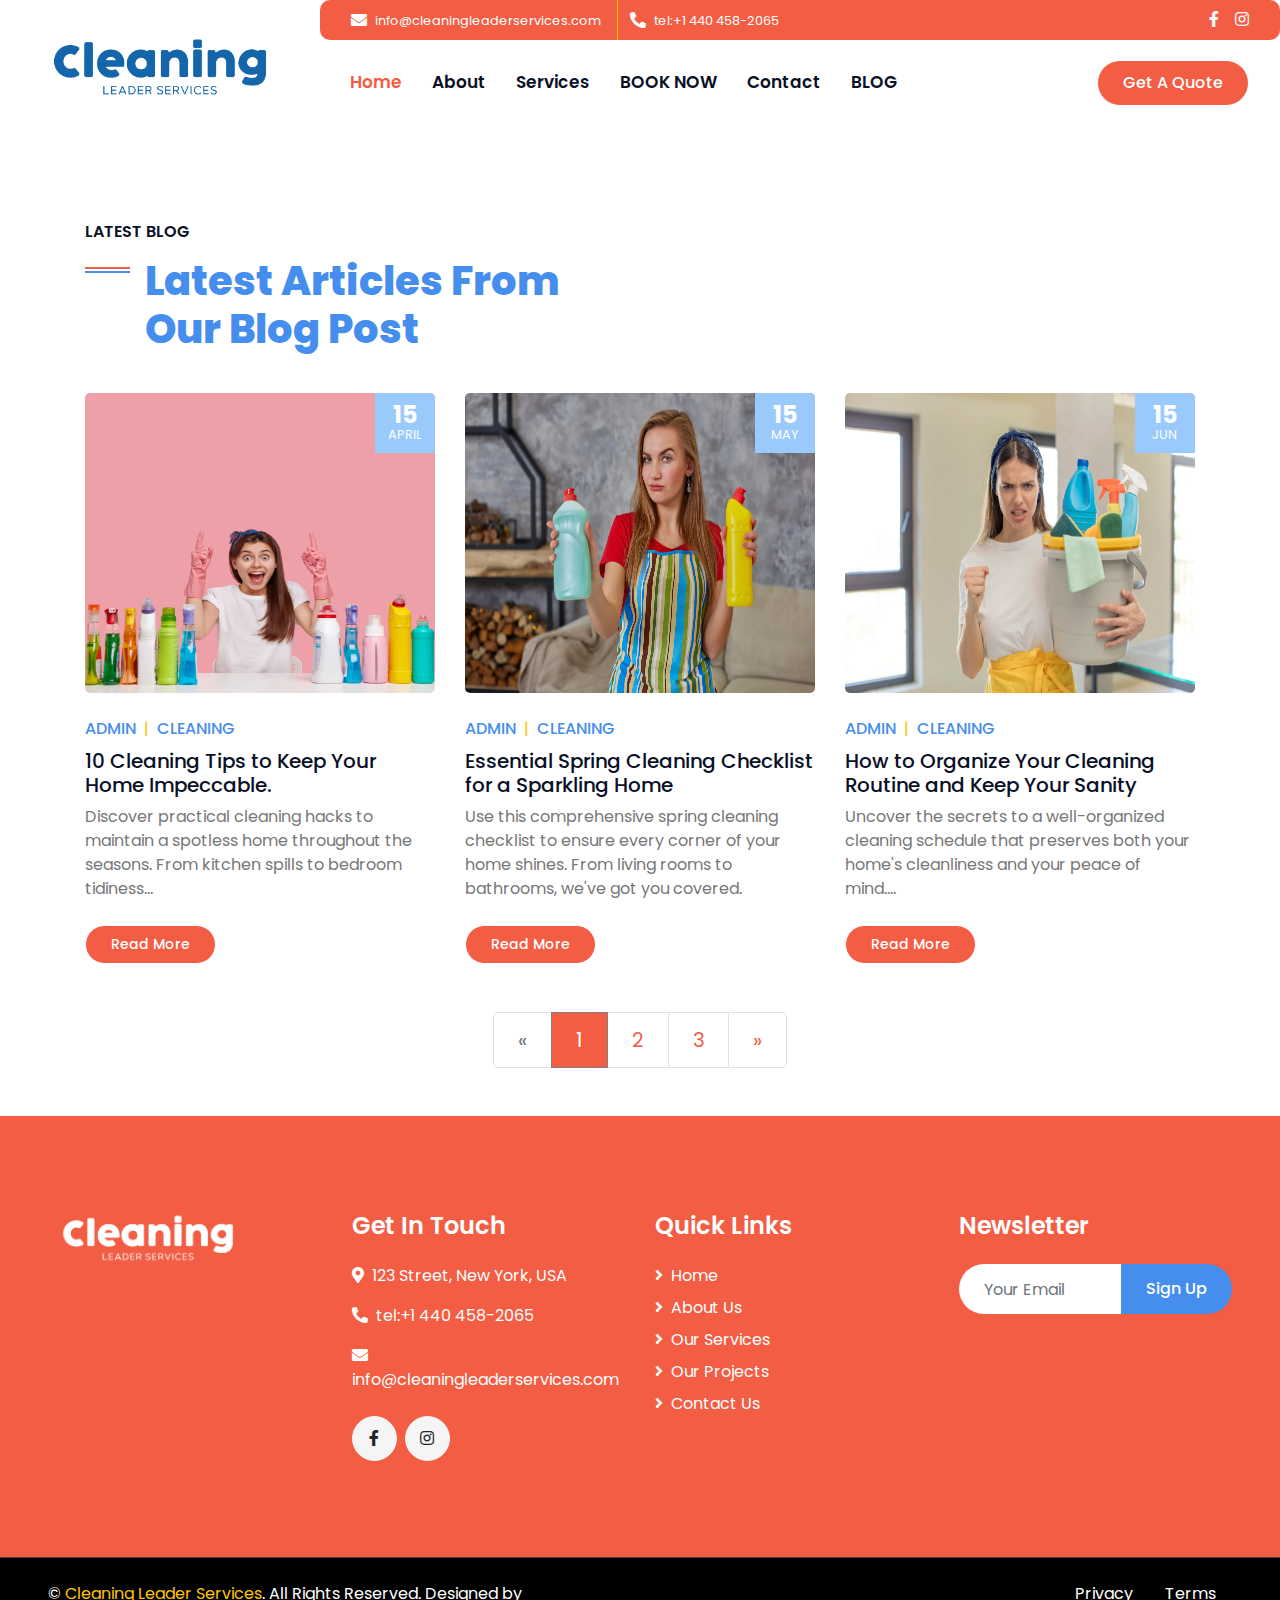
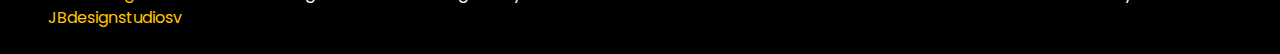
<file: blog.html>
<!DOCTYPE html>
<html lang="en">

<head>
    <meta charset="utf-8">
    <title>Professional Cleaning Services in Ohio - Cleaning Leader Services</title>
    <meta name="viewport" content="width=device-width, initial-scale=1.0, maximum-scale=1.0, user-scalable=no" />

    <!-- Improved meta description with a call-to-action and a hint of the services offered -->
    <meta name="description"
        content="Get a sparkling clean space with our reliable professional cleaning services in Ohio. From commercial to residential cleaning, trust Cleaning Leader Services for a spotless finish. Contact us today!" />

    <!-- Improved meta keywords with a more specific and relevant list -->
    <meta name="keywords"
        content="professional cleaning services Ohio, commercial cleaning Ohio, residential cleaning Ohio, office cleaning, house cleaning, janitorial services, cleaning companies in Ohio" />

    <!-- Additional meta tags for better SEO -->
    <meta name="author" content="Cleaning Leader Services" />
    <meta name="copyright" content="2023 Cleaning Leader Services" />
    <meta name="robots" content="index, follow" />
    <meta name="revisit-after" content="7 days" />

    <!-- Favicon -->
    <link href="img/favicon.ico" rel="icon">

    <!-- Google Web Fonts -->
    <link rel="preconnect" href="https://fonts.gstatic.com">
    <link href="https://fonts.googleapis.com/css2?family=Poppins:wght@400;500;600;700;800&display=swap"
        rel="stylesheet">

    <!-- Font Awesome -->
    <link href="https://cdnjs.cloudflare.com/ajax/libs/font-awesome/5.10.0/css/all.min.css" rel="stylesheet">

    <!-- Libraries Stylesheet -->
    <link href="lib/owlcarousel/assets/owl.carousel.min.css" rel="stylesheet">
    <link href="lib/lightbox/css/lightbox.min.css" rel="stylesheet">

    <!-- Customized Bootstrap Stylesheet -->
    <link href="css/style.css" rel="stylesheet">
</head>

<body>
    <!-- Header Start -->
    <div class="container-fluid">
        <div class="row">
            <div class="col-lg-3 d-none d-lg-block">
                <a href="index.html" class="navbar-brand w-100 h-100 m-0 p-0 d-flex align-items-center justify-content-center">
                    <h1 class="m-0 display-3 text-primary"><img  src="img/1 Azul primario.png" style="width: 250px;"
                            alt=""></h1>
                </a>
            </div>
            <div class="col-lg-9">
                <div class="row d-none d-lg-flex" style="background-color: #f25d44; border-radius: 10px;">
                    <div class="col-lg-7 text-left text-white">
                        <div class="h-100 d-inline-flex align-items-center border-right border-primary py-2 px-3">
                            <i class="fa fa-envelope mr-2"></i>
                            <a href="mailto:info@cleaningleaderservices.com" style="color: white;">
                                <small>info@cleaningleaderservices.com</small></a>

                        </div>
                        <div class="h-100 d-inline-flex align-items-center py-2 px-2">
                            <i class="fa fa-phone-alt mr-2"></i>
                            <a href="tel:+1 440 458-2065" style="color: white;"><small>tel:+1 440 458-2065</small></a>

                        </div>
                    </div>
                    <div class="col-lg-5 text-right">
                        <div class="d-inline-flex align-items-center pr-2">
                            <a class=" p-2" href="https://www.facebook.com/profile.php?id=61556885057374">
                                <i class="fab fa-facebook-f" style="color: white;"></i>
                            </a>
                            <a class=" p-2" href="https://www.instagram.com/cleaningleaderservices">
                                <i class="fab fa-instagram" style="color: white;"></i>
                            </a>
                        </div>
                    </div>
                </div>
                <nav class="navbar navbar-expand-lg bg-white navbar-light p-0">
                    <a href="" class="navbar-brand d-block d-lg-none">

                    </a>
                    <button type="button" class="navbar-toggler" data-toggle="collapse" data-target="#navbarCollapse">
                        <span class="navbar-toggler-icon"></span>
                    </button>
                    <div class="collapse navbar-collapse justify-content-between" id="navbarCollapse">
                        <div class="navbar-nav mr-auto py-0">
                            <a href="index.html" class="nav-item nav-link active">Home</a>
                            <a href="about.html" class="nav-item nav-link">About</a>
                            <a href="service.html" class="nav-item nav-link">Services</a>
                            <a href="project.html" class="nav-item nav-link">BOOK NOW</a>
                            <a href="contact.html" class="nav-item nav-link">Contact</a>
                            <a href="blog.html" class="nav-item nav-link">BLOG</a>
                        </div>
                        <a href="tel:+1 440 458-2065" class="btn btn-primary mr-3 d-none d-lg-block">Get A Quote</a>
                    </div>
                </nav>
            </div>
        </div>
    </div>
    <!-- Header End -->






    <!-- Blog Start -->
    <!-- Blog Start -->
    <div class="container-fluid pt-5">
        <div class="container pt-5">
            <div class="row align-items-end mb-4">
                <div class="col-lg-6">
                    <h6 class="font-weight-semi-bold text-uppercase mb-3">Latest Blog</h6>
                    <h1 class="section-title mb-3">Latest Articles From Our Blog Post</h1>
                </div>
                <div class="col-lg-6">
                    <h4 class="font-weight-normal text-muted mb-3"></h4>
                </div>
            </div>
            <div class="row">
                <div class="col-lg-4 col-md-6 mb-5">
                    <div class="position-relative mb-4">
                        <img class="img-fluid rounded" style="width: 100%; height:300px;" src="img/article-1.webp"
                            alt="10 Cleaning Tips to Keep Your Home Impeccable.">
                        <div class="blog-date">
                            <h4 class="font-weight-bold mb-n1" style="color: white;">15</h4>
                            <small class="text-white text-uppercase">april</small>
                        </div>
                    </div>
                    <div class="d-flex mb-2">
                        <a class="text-uppercase font-weight-medium" style="color: #458EED;" href="">Admin</a>
                        <span class="text-primary px-2">|</span>
                        <a class="text-uppercase font-weight-medium" style="color: #458EED;" href="">Cleaning</a>
                    </div>
                    <h5 class="font-weight-medium mb-2">10 Cleaning Tips to Keep Your Home Impeccable.</h5>
                    <p class="mb-4">Discover practical cleaning hacks to maintain a spotless home throughout the
                        seasons. From kitchen spills to bedroom tidiness...</p>
                    <a class="btn btn-sm btn-primary py-2" href="/cleaning-services-website-template/Blog/single.html">Read More</a>
                </div>
                <div class="col-lg-4 col-md-6 mb-5">
                    <div class="position-relative mb-4">
                        <img class="img-fluid rounded" style="width: 100%; height:300px;" src="img/article-2.webp"
                            alt="Essential Spring Cleaning Checklist for a Sparkling Home">
                        <div class="blog-date">
                            <h4 class="font-weight-bold mb-n1" style="color: white;">15</h4>
                            <small class="text-white text-uppercase">MAY</small>
                        </div>
                    </div>
                    <div class="d-flex mb-2">
                        <a class="text-uppercase font-weight-medium" style="color: #458EED;" href="">Admin</a>
                        <span class="text-primary px-2">|</span>
                        <a class="text-uppercase font-weight-medium" style="color: #458EED;" href="">Cleaning</a>
                    </div>
                    <h5 class="font-weight-medium mb-2">Essential Spring Cleaning Checklist for a Sparkling Home</h5>
                    <p class="mb-4">Use this comprehensive spring cleaning checklist to ensure every corner of your home
                        shines. From living rooms to bathrooms, we've got you covered.</p>
                    <a class="btn btn-sm btn-primary py-2" href="/cleaning-services-website-template/Blog/single2.html">Read More</a>
                </div>
                <div class="col-lg-4 col-md-6 mb-5">
                    <div class="position-relative mb-4">
                        <img class="img-fluid rounded" style="width: 100%; height:300px;" src="img/single3.webp" alt="How to Organize Your Cleaning Routine and Keep Your Sanity">
                        <div class="blog-date">
                            <h4 class="font-weight-bold mb-n1" style="color: white;">15</h4>
                            <small class="text-white text-uppercase">JUN</small>
                        </div>
                    </div>
                    <div class="d-flex mb-2">
                        <a class="text-uppercase font-weight-medium" style="color: #458EED;" href="">Admin</a>
                        <span class="text-primary px-2">|</span>
                        <a class="text-uppercase font-weight-medium" style="color: #458EED;" href="">Cleaning</a>
                    </div>
                    <h5 class="font-weight-medium mb-2">How to Organize Your Cleaning Routine and Keep Your Sanity</h5>
                    <p class="mb-4">Uncover the secrets to a well-organized cleaning schedule that preserves both your
                        home's cleanliness and your peace of mind....</p>
                    <a class="btn btn-sm btn-primary py-2" href="/cleaning-services-website-template/Blog/single3.html">Read More</a>
                </div>
            </div>
        </div>
    </div>
    <!-- Blog End -->
                <div class="col-12">
                    <nav aria-label="Page navigation">
                      <ul class="pagination pagination-lg justify-content-center mb-0">
                        <li class="page-item disabled">
                          <a class="page-link" href="#" aria-label="Previous">
                            <span aria-hidden="true">&laquo;</span>
                            <span class="sr-only">Previous</span>
                          </a>
                        </li>
                        <li class="page-item active"><a class="page-link" href="#">1</a></li>
                        <li class="page-item"><a class="page-link" href="#">2</a></li>
                        <li class="page-item"><a class="page-link" href="#">3</a></li>
                        <li class="page-item">
                          <a class="page-link" href="#" aria-label="Next">
                            <span aria-hidden="true">&raquo;</span>
                            <span class="sr-only">Next</span>
                          </a>
                        </li>
                      </ul>
                    </nav>
                </div>
            </div>
        </div>
    </div>
    <!-- Blog End -->


    <!-- Footer Start -->
    <div class="container-fluid mt-5 py-5 px-sm-3 px-md-5" style="background-color: #f25d44;">
        <div class="row pt-5">
            <div class="col-lg-3 col-md-6 mb-5">
                <a href="index.html" class="navbar-brand">
                    <h1 class="m-0 mt-n3 display-4 text-primary"><img src="img/Blanco.png" style="width: 200px;" alt="">
                    </h1>
                </a>
            </div>
            <div class="col-lg-3 col-md-6 mb-5" style="color: white;">
                <h4 class="font-weight-semi-bold mb-4" style="color: white;">Get In Touch</h4>
                <p><i class="fa fa-map-marker-alt mr-2" style="color: white;"></i>123 Street, New York, USA</p>
                <p><i class="fa fa-phone-alt mr-2" style="color: white;"></i>tel:+1 440 458-2065</p>
                <p><i class="fa fa-envelope mr-2" style="color: white;"></i>info@cleaningleaderservices.com</p>
                <div class="d-flex justify-content-start mt-4">
                    <a class="btn btn-light btn-social mr-2" href="https://www.facebook.com/profile.php?id=61556885057374"><i class="fab fa-facebook-f"></i></a>
                    <a class="btn btn-light btn-social" href="https://www.instagram.com/cleaningleaderservices"><i class="fab fa-instagram"></i></a>
                </div>
            </div>
            <div class="col-lg-3 col-md-6 mb-5">
                <h4 class="font-weight-semi-bold mb-4" style="color: white;">Quick Links</h4>
                <div class="d-flex flex-column justify-content-start">
                    <a class="text-white mb-2" href="#"><i class="fa fa-angle-right mr-2"></i>Home</a>
                    <a class="text-white mb-2" href="#"><i class="fa fa-angle-right mr-2"></i>About Us</a>
                    <a class="text-white mb-2" href="#"><i class="fa fa-angle-right mr-2"></i>Our Services</a>
                    <a class="text-white mb-2" href="#"><i class="fa fa-angle-right mr-2"></i>Our Projects</a>
                    <a class="text-white" href="#"><i class="fa fa-angle-right mr-2"></i>Contact Us</a>
                </div>
            </div>
            <div class="col-lg-3 col-md-6 mb-5">
                <h4 class="font-weight-semi-bold mb-4" style="color: white;">Newsletter</h4>
                
                <div class="w-100">
                    <div class="input-group">
                        <input type="text" class="form-control border-0" style="padding: 25px;"
                            placeholder="Your Email">
                        <div class="input-group-append">
                            <button class="btn  px-4" style="background-color: #458EED; color: white;">Sign Up</button>
                        </div>
                    </div>
                </div>
            </div>
        </div>
    </div>
    <div class="container-fluid text-white border-top py-4 px-sm-3 px-md-5"
        style="border-color: #3E3E4E !important; background-color: black;">
        <div class="row">
            <div class="col-lg-6 text-center text-md-left mb-3 mb-md-0">
                <p class="m-0 text-white">&copy; <a href="#">Cleaning Leader Services</a>. All Rights Reserved. Designed
                    by <a href="https://jbdesignstudiosv.com/">JBdesignstudiosv</a>
                </p>
            </div>
            <div class="col-lg-6 text-center text-md-right">
                <ul class="nav d-inline-flex">
                    <li class="nav-item">
                        <a class="nav-link text-white py-0" href="img/Privacy Policy - 18-07.pdf">Privacy</a>
                    </li>
                    <li class="nav-item">
                        <a class="nav-link text-white py-0" href="img/Service Agreement 18-07.pdf">Terms</a>
                    </li>
                    </li>
                </ul>
            </div>
        </div>
    </div>
    <!-- Footer End -->


    <!-- Back to Top -->
    <a href="#" class="btn btn-primary px-3 back-to-top"><i class="fa fa-angle-double-up"></i></a>


    <!-- JavaScript Libraries -->
    <script src="https://code.jquery.com/jquery-3.4.1.min.js"></script>
    <script src="https://stackpath.bootstrapcdn.com/bootstrap/4.4.1/js/bootstrap.bundle.min.js"></script>
    <script src="lib/easing/easing.min.js"></script>
    <script src="lib/waypoints/waypoints.min.js"></script>
    <script src="lib/counterup/counterup.min.js"></script>
    <script src="lib/owlcarousel/owl.carousel.min.js"></script>
    <script src="lib/isotope/isotope.pkgd.min.js"></script>
    <script src="lib/lightbox/js/lightbox.min.js"></script>

    <!-- Contact Javascript File -->
    <script src="mail/jqBootstrapValidation.min.js"></script>
    <script src="mail/contact.js"></script>

    <!-- Template Javascript -->
    <script src="js/main.js"></script>
</body>

</html>
</file>
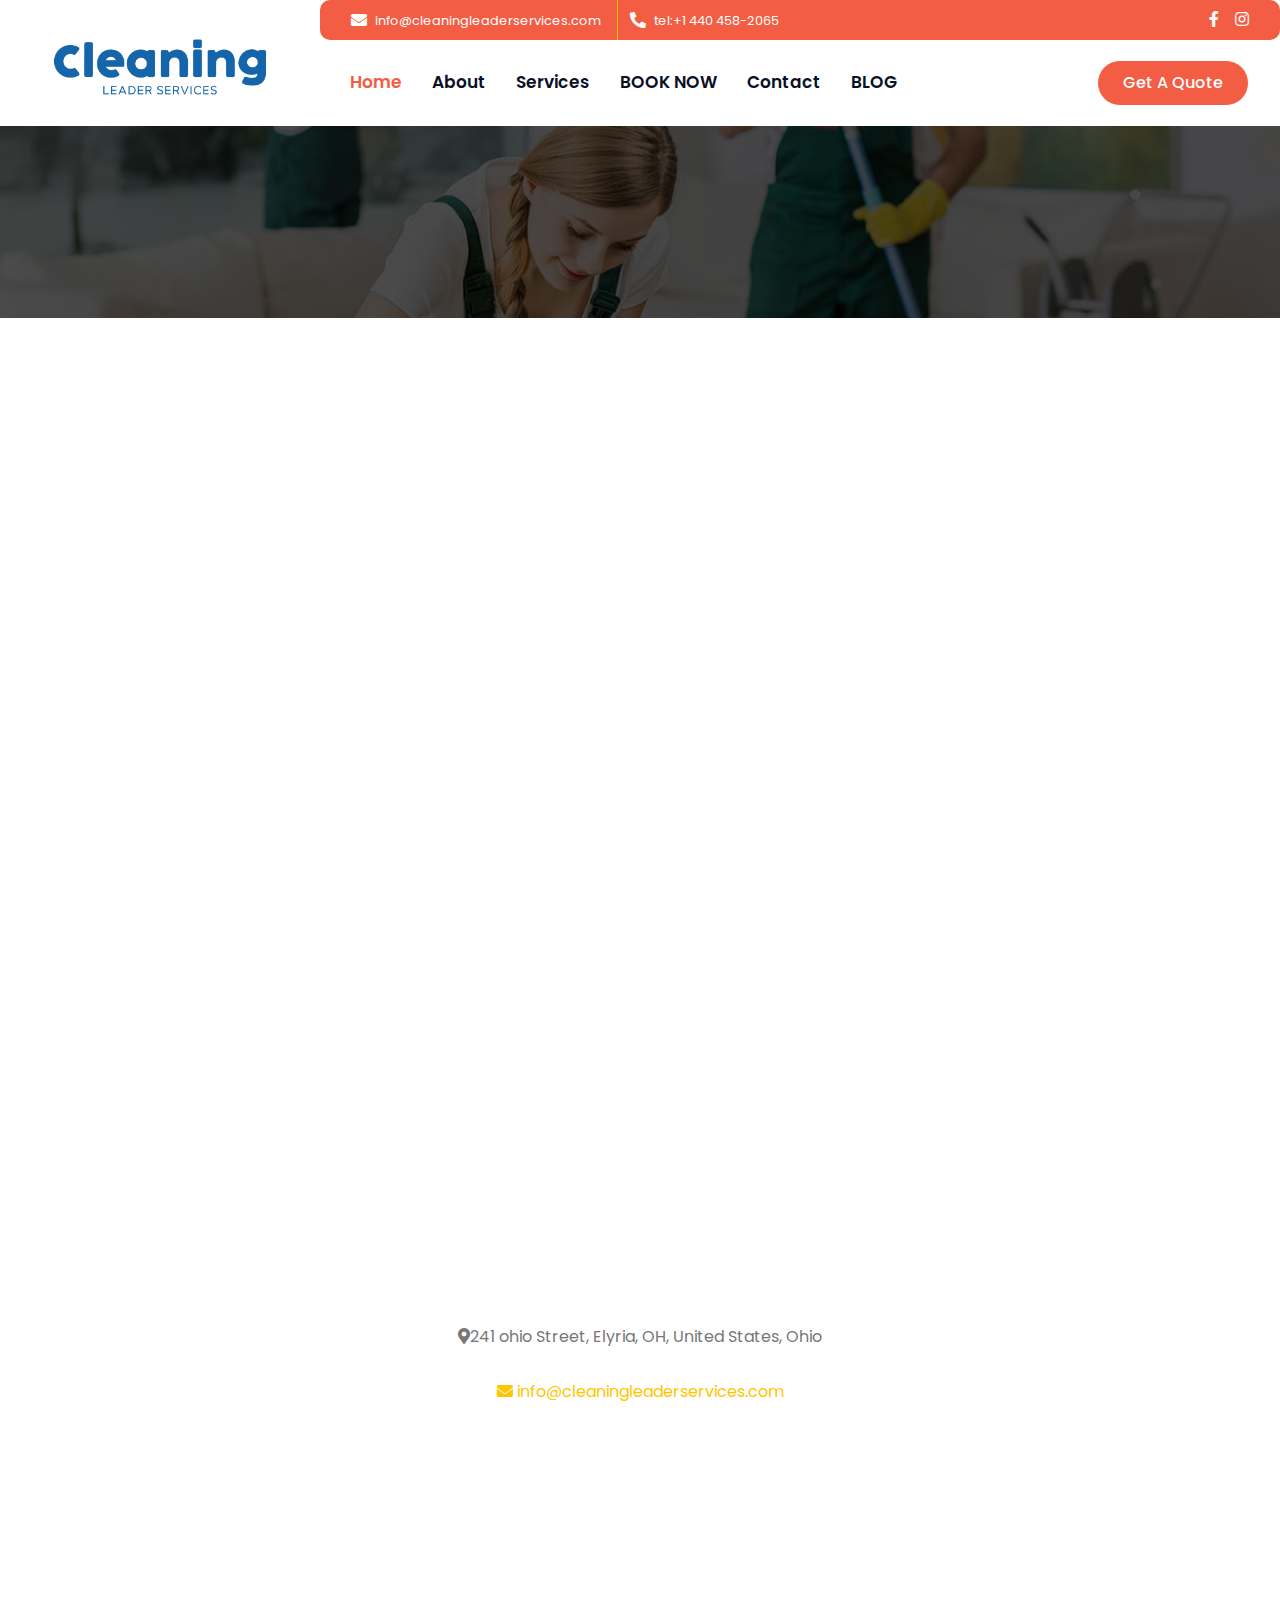
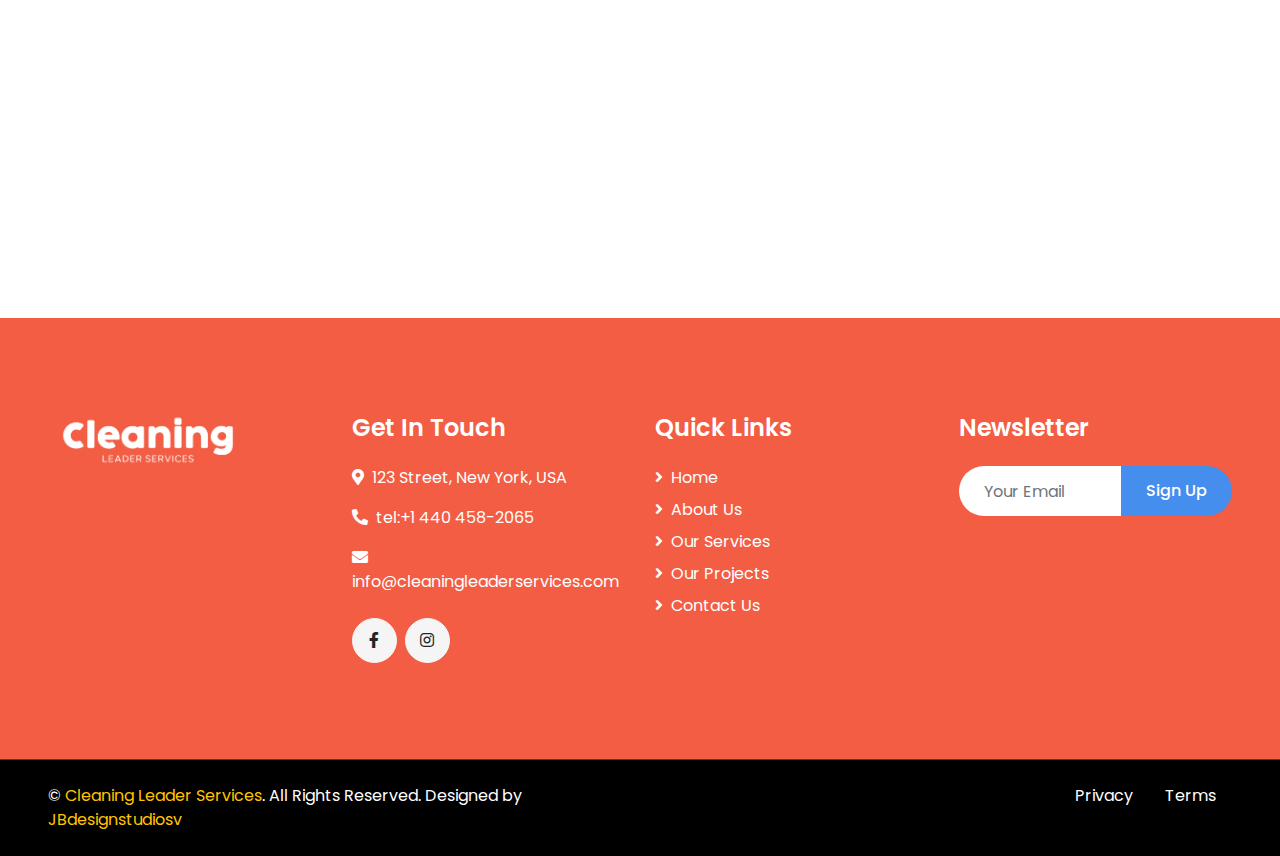
<file: contact.html>
<!DOCTYPE html>
<html lang="en">



    <head>
        <meta charset="utf-8">
        <title>Professional Cleaning Services in Ohio - Cleaning Leader Services</title>
        <meta name="viewport" content="width=device-width, initial-scale=1.0, maximum-scale=1.0, user-scalable=no" />

        <!-- Improved meta description with a call-to-action and a hint of the services offered -->
        <meta name="description"
            content="Get a sparkling clean space with our reliable professional cleaning services in Ohio. From commercial to residential cleaning, trust Cleaning Leader Services for a spotless finish. Contact us today!" />

        <!-- Improved meta keywords with a more specific and relevant list -->
        <meta name="keywords"
            content="professional cleaning services Ohio, commercial cleaning Ohio, residential cleaning Ohio, office cleaning, house cleaning, janitorial services, cleaning companies in Ohio" />

        <!-- Additional meta tags for better SEO -->
        <meta name="author" content="Cleaning Leader Services" />
        <meta name="copyright" content="2023 Cleaning Leader Services" />
        <meta name="robots" content="index, follow" />
        <meta name="revisit-after" content="7 days" />

        <!-- Favicon -->
        <link href="img/favicon.ico" rel="icon">

        <!-- Google Web Fonts -->
        <link rel="preconnect" href="https://fonts.gstatic.com">
        <link href="https://fonts.googleapis.com/css2?family=Poppins:wght@400;500;600;700;800&display=swap"
            rel="stylesheet">

        <!-- Font Awesome -->
        <link href="https://cdnjs.cloudflare.com/ajax/libs/font-awesome/5.10.0/css/all.min.css" rel="stylesheet">

        <!-- Libraries Stylesheet -->
        <link href="lib/owlcarousel/assets/owl.carousel.min.css" rel="stylesheet">
        <link href="lib/lightbox/css/lightbox.min.css" rel="stylesheet">

        <!-- Customized Bootstrap Stylesheet -->
        <link href="css/style.css" rel="stylesheet">
    </head>

<body>
    <!-- Header Start -->
    <div class="container-fluid">
        <div class="row">
            <div class="col-lg-3 d-none d-lg-block">
                <a href="index.html"
                    class="navbar-brand w-100 h-100 m-0 p-0 d-flex align-items-center justify-content-center">
                    <h1 class="m-0 display-3 text-primary"><img src="img/1 Azul primario.png" style="width: 250px;"
                            alt=""></h1>
                </a>
            </div>
            <div class="col-lg-9">
                <div class="row d-none d-lg-flex" style="background-color: #f25d44; border-radius: 10px;">
                    <div class="col-lg-7 text-left text-white">
                        <div class="h-100 d-inline-flex align-items-center border-right border-primary py-2 px-3">
                            <i class="fa fa-envelope mr-2"></i>
                            <a href="mailto:info@cleaningleaderservices.com" style="color: white;">
                                <small>info@cleaningleaderservices.com</small></a>

                        </div>
                        <div class="h-100 d-inline-flex align-items-center py-2 px-2">
                            <i class="fa fa-phone-alt mr-2"></i>
                            <a href="tel:+1 440 458-2065" style="color: white;"><small>tel:+1 440 458-2065</small></a>

                        </div>
                    </div>
                    <div class="col-lg-5 text-right">
                        <div class="d-inline-flex align-items-center pr-2">
                            <a class=" p-2" href="https://www.facebook.com/profile.php?id=61556885057374">
                                <i class="fab fa-facebook-f" style="color: white;"></i>
                            </a>
                            <a class=" p-2" href="https://www.instagram.com/cleaningleaderservices">
                                <i class="fab fa-instagram" style="color: white;"></i>
                            </a>
                        </div>
                    </div>
                </div>
                <nav class="navbar navbar-expand-lg bg-white navbar-light p-0">
                    <a href="" class="navbar-brand d-block d-lg-none">

                    </a>
                    <button type="button" class="navbar-toggler" data-toggle="collapse" data-target="#navbarCollapse">
                        <span class="navbar-toggler-icon"></span>
                    </button>
                    <div class="collapse navbar-collapse justify-content-between" id="navbarCollapse">
                        <div class="navbar-nav mr-auto py-0">
                            <a href="index.html" class="nav-item nav-link active">Home</a>
                            <a href="about.html" class="nav-item nav-link">About</a>
                            <a href="service.html" class="nav-item nav-link">Services</a>
                            <a href="project.html" class="nav-item nav-link">BOOK NOW</a>
                            <a href="contact.html" class="nav-item nav-link">Contact</a>
                            <a href="blog.html" class="nav-item nav-link">BLOG</a>
                        </div>
                        <a href="tel:+1 440 458-2065" class="btn btn-primary mr-3 d-none d-lg-block">Get A Quote</a>
                    </div>
                </nav>
            </div>
        </div>
    </div>
    <!-- Header End -->


    <!-- Services Start -->
    <div class="container-fluid bg-service py-5">
        <div class="container py-5">
            <div class="row align-items-center">
                <div class="col-lg-6">
                </div>
                <div class="col-lg-6 pt-5 pt-lg-0">
                    <div class="owl-carousel service-carousel position-relative">
                    </div>
                </div>
            </div>
        </div>
    </div>
    <!-- Services End -->

    <!-- end page header start-->

    <div>
        <div>
            <iframe src="https://cleaningleaderservices.bookingkoala.com/contact-us?embed=true"
                style="border:none;height:1000px;" width="100%" scrolling="no"></iframe>
            <script src="https://cleaningleaderservices.bookingkoala.com/resources/embed.js" defer></script>
        </div>
    </div>





    <div class="google-map" style=" display: flex; flex-direction: column; align-items: center; width: 100;">
        <p><i class="fa fa-map-marker-alt" style="margin-bottom: 20px;"></i>241 ohio Street, Elyria, OH, United States,
            Ohio</p>
        <p><a href="mailto:info@cleaningleaderservices.com"><i class="fa fa-envelope"></i>
                info@cleaningleaderservices.com</a></p>
        <iframe
            src="https://www.google.com/maps/embed?pb=!1m18!1m12!1m3!1d2993.9580850246366!2d-82.10443602414223!3d41.374995371301566!2m3!1f0!2f0!3f0!3m2!1i1024!2i768!4f13.1!3m3!1m2!1s0x8830991eb53b4783%3A0x11b2637b6a309160!2s241%20Ohio%20St%2C%20Elyria%2C%20OH%2044035!5e0!3m2!1spt-BR!2sus!4v1716486168315!5m2!1spt-BR!2sus"
            width="600" height="450" style="border:0; padding: 10px 50px;" allowfullscreen="" loading="lazy"
            referrerpolicy="no-referrer-when-downgrade"></iframe>
    </div>





    <!-- Footer Start -->
    <div class="container-fluid mt-5 py-5 px-sm-3 px-md-5" style="background-color: #f25d44;">
        <div class="row pt-5">
            <div class="col-lg-3 col-md-6 mb-5">
                <a href="index.html" class="navbar-brand">
                    <h1 class="m-0 mt-n3 display-4 text-primary"><img src="img/Blanco.png" style="width: 200px;" alt="">
                    </h1>
                </a>
            </div>
            <div class="col-lg-3 col-md-6 mb-5" style="color: white;">
                <h4 class="font-weight-semi-bold mb-4" style="color: white;">Get In Touch</h4>
                <p><i class="fa fa-map-marker-alt mr-2" style="color: white;"></i>123 Street, New York, USA</p>
                <p><i class="fa fa-phone-alt mr-2" style="color: white;"></i>tel:+1 440 458-2065</p>
                <p><i class="fa fa-envelope mr-2" style="color: white;"></i>info@cleaningleaderservices.com</p>
                <div class="d-flex justify-content-start mt-4">
                    <a class="btn btn-light btn-social mr-2"
                        href="https://www.facebook.com/profile.php?id=61556885057374"><i
                            class="fab fa-facebook-f"></i></a>
                    <a class="btn btn-light btn-social" href="https://www.instagram.com/cleaningleaderservices"><i
                            class="fab fa-instagram"></i></a>
                </div>
            </div>
            <div class="col-lg-3 col-md-6 mb-5">
                <h4 class="font-weight-semi-bold mb-4" style="color: white;">Quick Links</h4>
                <div class="d-flex flex-column justify-content-start">
                    <a class="text-white mb-2" href="#"><i class="fa fa-angle-right mr-2"></i>Home</a>
                    <a class="text-white mb-2" href="#"><i class="fa fa-angle-right mr-2"></i>About Us</a>
                    <a class="text-white mb-2" href="#"><i class="fa fa-angle-right mr-2"></i>Our Services</a>
                    <a class="text-white mb-2" href="#"><i class="fa fa-angle-right mr-2"></i>Our Projects</a>
                    <a class="text-white" href="#"><i class="fa fa-angle-right mr-2"></i>Contact Us</a>
                </div>
            </div>
            <div class="col-lg-3 col-md-6 mb-5">
                <h4 class="font-weight-semi-bold mb-4" style="color: white;">Newsletter</h4>

                <div class="w-100">
                    <div class="input-group">
                        <input type="text" class="form-control border-0" style="padding: 25px;"
                            placeholder="Your Email">
                        <div class="input-group-append">
                            <button class="btn  px-4" style="background-color: #458EED; color: white;">Sign Up</button>
                        </div>
                    </div>
                </div>
            </div>
        </div>
    </div>
    <div class="container-fluid text-white border-top py-4 px-sm-3 px-md-5"
        style="border-color: #3E3E4E !important; background-color: black;">
        <div class="row">
            <div class="col-lg-6 text-center text-md-left mb-3 mb-md-0">
                <p class="m-0 text-white">&copy; <a href="#">Cleaning Leader Services</a>. All Rights Reserved. Designed
                    by <a href="https://jbdesignstudiosv.com/">JBdesignstudiosv</a>
                </p>
            </div>
            <div class="col-lg-6 text-center text-md-right">
                <ul class="nav d-inline-flex">
                    <li class="nav-item">
                        <a class="nav-link text-white py-0" href="img/Privacy Policy - 18-07.pdf">Privacy</a>
                    </li>
                    <li class="nav-item">
                        <a class="nav-link text-white py-0" href="img/Service Agreement 18-07.pdf">Terms</a>
                    </li>
                    </li>
                </ul>
            </div>
        </div>
    </div>
    <!-- Footer End -->


    <!-- Back to Top -->
    <a href="#" class="btn btn-primary px-3 back-to-top"><i class="fa fa-angle-double-up"></i></a>


    <!-- JavaScript Libraries -->
    <script src="https://code.jquery.com/jquery-3.4.1.min.js"></script>
    <script src="https://stackpath.bootstrapcdn.com/bootstrap/4.4.1/js/bootstrap.bundle.min.js"></script>
    <script src="lib/easing/easing.min.js"></script>
    <script src="lib/waypoints/waypoints.min.js"></script>
    <script src="lib/counterup/counterup.min.js"></script>
    <script src="lib/owlcarousel/owl.carousel.min.js"></script>
    <script src="lib/isotope/isotope.pkgd.min.js"></script>
    <script src="lib/lightbox/js/lightbox.min.js"></script>

    <!-- Contact Javascript File -->
    <script src="mail/jqBootstrapValidation.min.js"></script>
    <script src="mail/contact.js"></script>

    <!-- Template Javascript -->
    <script src="js/main.js"></script>
</body>

</html>
</file>
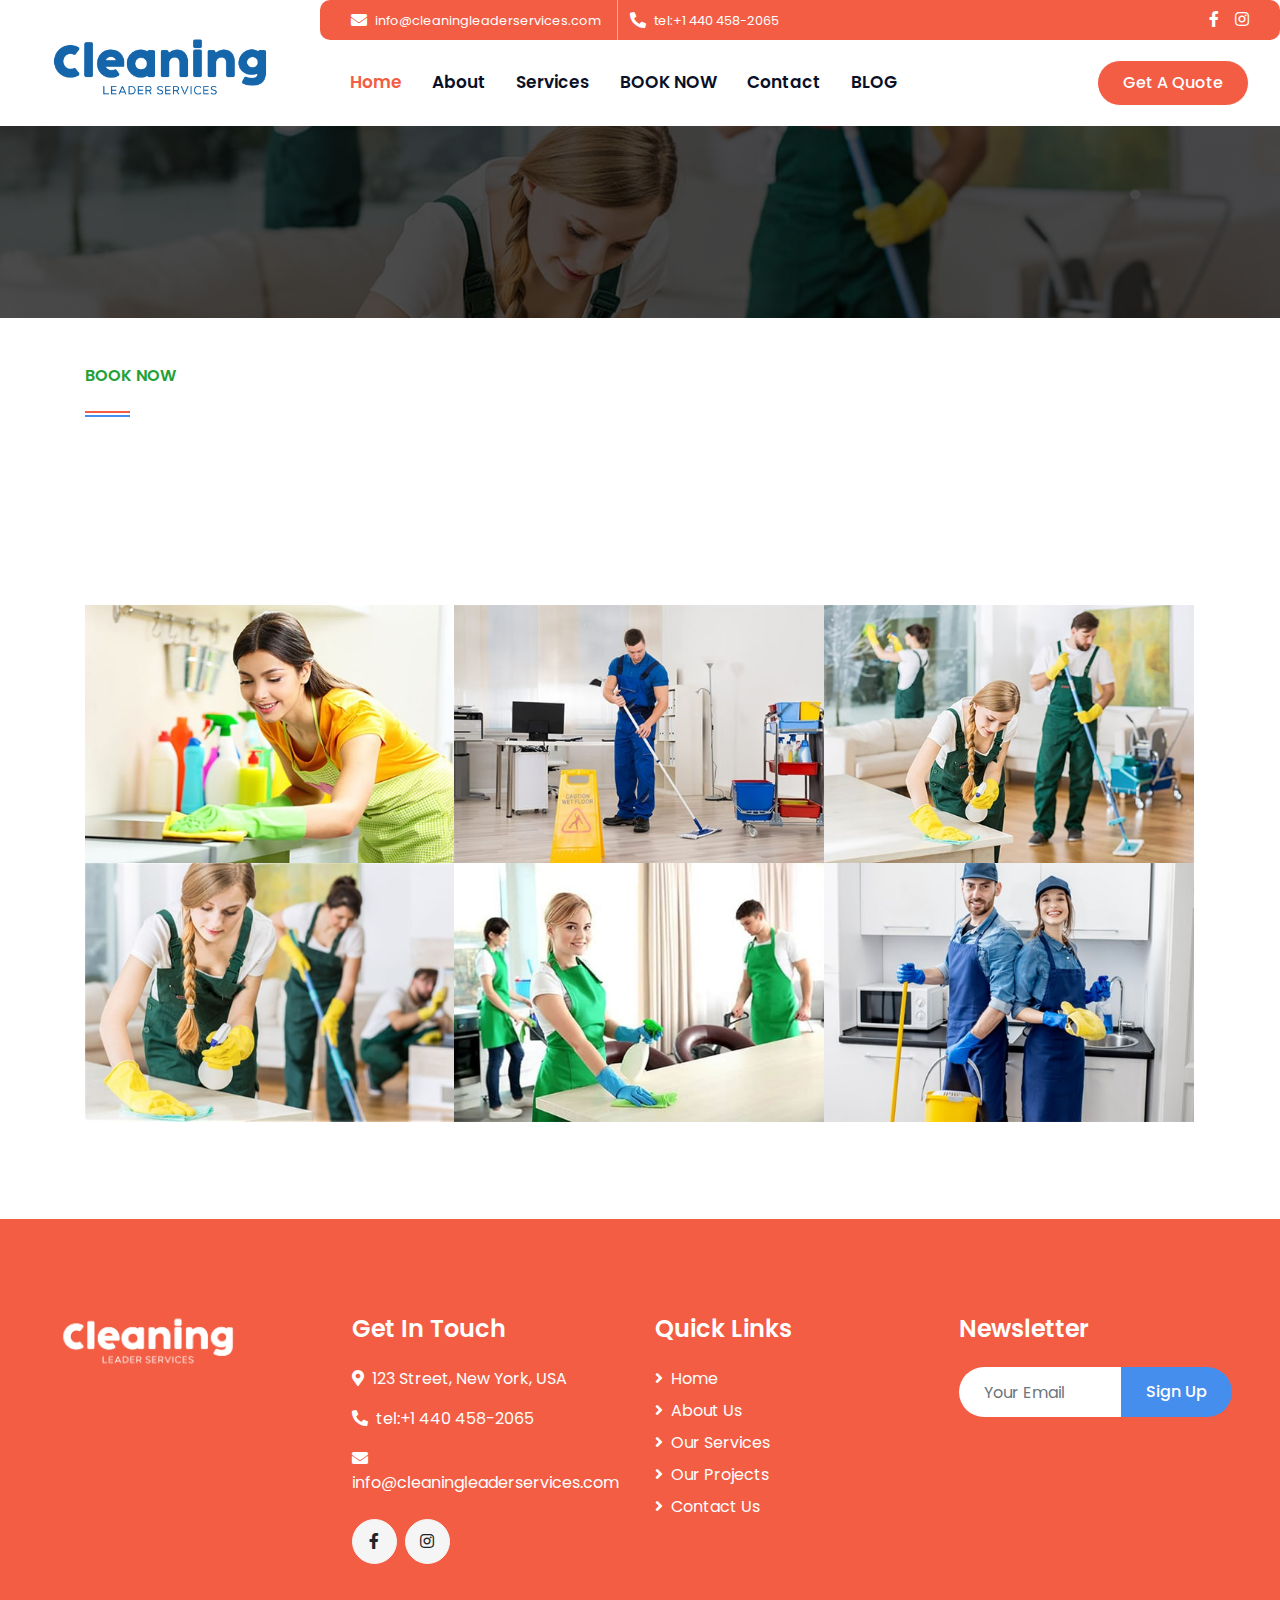
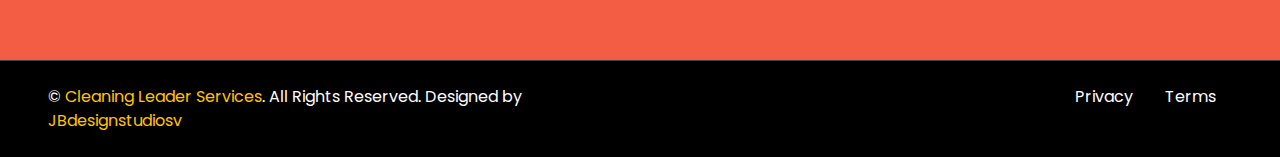
<file: project.html>
<!DOCTYPE html>
<html lang="en">

<head>
    <meta charset="utf-8">
    <title>Professional Cleaning Services in Ohio - Cleaning Leader Services</title>
    <meta name="viewport" content="width=device-width, initial-scale=1.0, maximum-scale=1.0, user-scalable=no" />

    <!-- Improved meta description with a call-to-action and a hint of the services offered -->
    <meta name="description"
        content="Get a sparkling clean space with our reliable professional cleaning services in Ohio. From commercial to residential cleaning, trust Cleaning Leader Services for a spotless finish. Contact us today!" />

    <!-- Improved meta keywords with a more specific and relevant list -->
    <meta name="keywords"
        content="professional cleaning services Ohio, commercial cleaning Ohio, residential cleaning Ohio, office cleaning, house cleaning, janitorial services, cleaning companies in Ohio" />

    <!-- Additional meta tags for better SEO -->
    <meta name="author" content="Cleaning Leader Services" />
    <meta name="copyright" content="2023 Cleaning Leader Services" />
    <meta name="robots" content="index, follow" />
    <meta name="revisit-after" content="7 days" />

    <!-- Favicon -->
    <link href="img/favicon.ico" rel="icon">

    <!-- Google Web Fonts -->
    <link rel="preconnect" href="https://fonts.gstatic.com">
    <link href="https://fonts.googleapis.com/css2?family=Poppins:wght@400;500;600;700;800&display=swap"
        rel="stylesheet">

    <!-- Font Awesome -->
    <link href="https://cdnjs.cloudflare.com/ajax/libs/font-awesome/5.10.0/css/all.min.css" rel="stylesheet">

    <!-- Libraries Stylesheet -->
    <link href="lib/owlcarousel/assets/owl.carousel.min.css" rel="stylesheet">
    <link href="lib/lightbox/css/lightbox.min.css" rel="stylesheet">

    <!-- Customized Bootstrap Stylesheet -->
    <link href="css/style.css" rel="stylesheet">
</head>

<body>
    <!-- Header Start -->
    <div class="container-fluid">
        <div class="row">
            <div class="col-lg-3 d-none d-lg-block">
                <a href="index.html" class="navbar-brand w-100 h-100 m-0 p-0 d-flex align-items-center justify-content-center">
                    <h1 class="m-0 display-3 text-primary"><img src="img/1 Azul primario.png" style="width: 250px;"
                            alt=""></h1>
                </a>
            </div>
            <div class="col-lg-9">
                <div class="row d-none d-lg-flex" style="background-color: #f25d44; border-radius: 10px;">
                    <div class="col-lg-7 text-left text-white">
                        <div class="h-100 d-inline-flex align-items-center border-right border-primary py-2 px-3">
                            <i class="fa fa-envelope mr-2"></i>
                            <a href="mailto:info@cleaningleaderservices.com" style="color: white;">
                                <small>info@cleaningleaderservices.com</small></a>

                        </div>
                        <div class="h-100 d-inline-flex align-items-center py-2 px-2">
                            <i class="fa fa-phone-alt mr-2"></i>
                            <a href="tel:+1 440 458-2065" style="color: white;"><small>tel:+1 440 458-2065</small></a>

                        </div>
                    </div>
                    <div class="col-lg-5 text-right">
                        <div class="d-inline-flex align-items-center pr-2">
                            <a class=" p-2" href="https://www.facebook.com/profile.php?id=61556885057374">
                                <i class="fab fa-facebook-f" style="color: white;"></i>
                            </a>
                            <a class=" p-2" href="https://www.instagram.com/cleaningleaderservices">
                                <i class="fab fa-instagram" style="color: white;"></i>
                            </a>
                        </div>
                    </div>
                </div>
                <nav class="navbar navbar-expand-lg bg-white navbar-light p-0">
                    <a href="" class="navbar-brand d-block d-lg-none">

                    </a>
                    <button type="button" class="navbar-toggler" data-toggle="collapse" data-target="#navbarCollapse">
                        <span class="navbar-toggler-icon"></span>
                    </button>
                    <div class="collapse navbar-collapse justify-content-between" id="navbarCollapse">
                        <div class="navbar-nav mr-auto py-0">
                            <a href="index.html" class="nav-item nav-link active">Home</a>
                            <a href="about.html" class="nav-item nav-link">About</a>
                            <a href="service.html" class="nav-item nav-link">Services</a>
                            <a href="project.html" class="nav-item nav-link">BOOK NOW</a>
                            <a href="contact.html" class="nav-item nav-link">Contact</a>
                            <a href="blog.html" class="nav-item nav-link">BLOG</a>
                        </div>
                        <a href="tel:+1 440 458-2065" class="btn btn-primary mr-3 d-none d-lg-block">Get A Quote</a>
                    </div>
                </nav>
            </div>
        </div>
    </div>
    <!-- Header End -->


    <!-- Services Start -->
    <div class="container-fluid bg-service py-5">
        <div class="container py-5">
            <div class="row align-items-center">
                <div class="col-lg-6">
                </div>
                <div class="col-lg-6 pt-5 pt-lg-0">
                    <div class="owl-carousel service-carousel position-relative">
                    </div>
                </div>
            </div>
        </div>
    </div>
    <!-- Services End -->


    <div class="container-fluid py-5">
        <div class="container">
            <div class="row align-items-end mb-4">
                <div class="col-lg-6">
                    <h6 class="text-secondary font-weight-semi-bold text-uppercase mb-3">BOOK NOW</h6>
                    <h1 class="section-title mb-3"></h1>
                </div>

    <div class="container col-md-10">
        <div id="estimatty-div" style="width:100;background-color:#ffffff;border-radius:10px;padding:30px 40px;"></div>
        <script>(function (d, s, i, a, t) {
                var f = d.getElementsByTagName(s)[0], j = d.createElement(s); j.async = true; j.src = 'https://w.estimatty.com/cdn/estimatty.js';
                j.dataset.i = i; j.dataset.a = a; f.parentNode.insertBefore(j, f);
            })(document, 'script', 'pq.hjnAzwd9d8J0lNwJatpC', 'pq.2NVkD1zDfS6tn8sVKhdF');</script>
    </div>

            </div>
        </div>
    </div>

    <!-- Portfolio Start -->
    <div class="container-fluid py-5">
        <div class="container">
            <div class="row align-items-end mb-4">
                

            </div>
            <div class="row m-0 portfolio-container">
                <div class="col-lg-4 col-md-6 col-sm-12 p-0 portfolio-item first">
                    <div class="position-relative overflow-hidden">
                        <div class="portfolio-img">
                            <img class="img-fluid w-100" src="img/portfolio-1.jpg" alt="">
                        </div>
                        <div class="portfolio-text" style="background-color: #458EED;">

                            <div class="d-flex align-items-center justify-content-center">

                                <a class="btn btn-sm btn-secondary m-1" href="img/portfolio-1.jpg"
                                    data-lightbox="portfolio">
                                    <i class="fa fa-eye"></i>
                                </a>
                            </div>
                        </div>
                    </div>
                </div>
                <div class="col-lg-4 col-md-6 col-sm-12 p-0 portfolio-item second">
                    <div class="position-relative overflow-hidden">
                        <div class="portfolio-img">
                            <img class="img-fluid w-100" src="img/portfolio-2.jpg" alt="">
                        </div>
                        <div class="portfolio-text" style="background-color: #458EED;">

                            <div class="d-flex align-items-center justify-content-center">

                                <a class="btn btn-sm btn-secondary m-1" href="img/portfolio-2.jpg"
                                    data-lightbox="portfolio">
                                    <i class="fa fa-eye"></i>
                                </a>
                            </div>
                        </div>
                    </div>
                </div>
                <div class="col-lg-4 col-md-6 col-sm-12 p-0 portfolio-item third">
                    <div class="position-relative overflow-hidden">
                        <div class="portfolio-img">
                            <img class="img-fluid w-100" src="img/portfolio-3.jpg" alt="">
                        </div>
                        <div class="portfolio-text" style="background-color: #458EED;">

                            <div class="d-flex align-items-center justify-content-center">

                                <a class="btn btn-sm btn-secondary m-1" href="img/portfolio-3.jpg"
                                    data-lightbox="portfolio">
                                    <i class="fa fa-eye"></i>
                                </a>
                            </div>
                        </div>
                    </div>
                </div>
                <div class="col-lg-4 col-md-6 col-sm-12 p-0 portfolio-item first">
                    <div class="position-relative overflow-hidden">
                        <div class="portfolio-img">
                            <img class="img-fluid w-100" src="img/portfolio-4.jpg" alt="">
                        </div>
                        <div class="portfolio-text" style="background-color: #458EED;">

                            <div class="d-flex align-items-center justify-content-center">
                                <a class="btn btn-sm btn-secondary m-1" href="img/portfolio-4.jpg"
                                    data-lightbox="portfolio">
                                    <i class="fa fa-eye"></i>
                                </a>
                            </div>
                        </div>
                    </div>
                </div>
                <div class="col-lg-4 col-md-6 col-sm-12 p-0 portfolio-item second">
                    <div class="position-relative overflow-hidden">
                        <div class="portfolio-img">
                            <img class="img-fluid w-100" src="img/portfolio-5.jpg" alt="">
                        </div>
                        <div class="portfolio-text" style="background-color: #458EED;">

                            <div class="d-flex align-items-center justify-content-center">

                                <a class="btn btn-sm btn-secondary m-1" href="img/portfolio-5.jpg"
                                    data-lightbox="portfolio">
                                    <i class="fa fa-eye"></i>
                                </a>
                            </div>
                        </div>
                    </div>
                </div>
                <div class="col-lg-4 col-md-6 col-sm-12 p-0 portfolio-item third">
                    <div class="position-relative overflow-hidden">
                        <div class="portfolio-img">
                            <img class="img-fluid w-100" src="img/portfolio-6.jpg" alt="">
                        </div>
                        <div class="portfolio-text" style="background-color: #458EED;">

                            <div class="d-flex align-items-center justify-content-center">

                                <a class="btn btn-sm btn-secondary m-1" href="img/portfolio-6.jpg"
                                    data-lightbox="portfolio">
                                    <i class="fa fa-eye"></i>
                                </a>
                            </div>
                        </div>
                    </div>
                </div>
            </div>
        </div>
    </div>
    </div>
    <!-- Portfolio End -->


    <!-- Footer Start -->
    <div class="container-fluid mt-5 py-5 px-sm-3 px-md-5" style="background-color: #f25d44;">
        <div class="row pt-5">
            <div class="col-lg-3 col-md-6 mb-5">
                <a href="index.html" class="navbar-brand">
                    <h1 class="m-0 mt-n3 display-4 text-primary"><img src="img/Blanco.png" style="width: 200px;" alt="">
                    </h1>
                </a>
            </div>
            <div class="col-lg-3 col-md-6 mb-5" style="color: white;">
                <h4 class="font-weight-semi-bold mb-4" style="color: white;">Get In Touch</h4>
                <p><i class="fa fa-map-marker-alt mr-2" style="color: white;"></i>123 Street, New York, USA</p>
                <p><i class="fa fa-phone-alt mr-2" style="color: white;"></i>tel:+1 440 458-2065</p>
                <p><i class="fa fa-envelope mr-2" style="color: white;"></i>info@cleaningleaderservices.com</p>
                <div class="d-flex justify-content-start mt-4">
                    <a class="btn btn-light btn-social mr-2" href="https://www.facebook.com/profile.php?id=61556885057374"><i class="fab fa-facebook-f"></i></a>
                    <a class="btn btn-light btn-social" href="https://www.instagram.com/cleaningleaderservices"><i class="fab fa-instagram"></i></a>
                </div>
            </div>
            <div class="col-lg-3 col-md-6 mb-5">
                <h4 class="font-weight-semi-bold mb-4" style="color: white;">Quick Links</h4>
                <div class="d-flex flex-column justify-content-start">
                    <a class="text-white mb-2" href="#"><i class="fa fa-angle-right mr-2"></i>Home</a>
                    <a class="text-white mb-2" href="#"><i class="fa fa-angle-right mr-2"></i>About Us</a>
                    <a class="text-white mb-2" href="#"><i class="fa fa-angle-right mr-2"></i>Our Services</a>
                    <a class="text-white mb-2" href="#"><i class="fa fa-angle-right mr-2"></i>Our Projects</a>
                    <a class="text-white" href="#"><i class="fa fa-angle-right mr-2"></i>Contact Us</a>
                </div>
            </div>
            <div class="col-lg-3 col-md-6 mb-5">
                <h4 class="font-weight-semi-bold mb-4" style="color: white;">Newsletter</h4>
                
                <div class="w-100">
                    <div class="input-group">
                        <input type="text" class="form-control border-0" style="padding: 25px;"
                            placeholder="Your Email">
                        <div class="input-group-append">
                            <button class="btn  px-4" style="background-color: #458EED; color: white;">Sign Up</button>
                        </div>
                    </div>
                </div>
            </div>
        </div>
    </div>
    <div class="container-fluid text-white border-top py-4 px-sm-3 px-md-5"
        style="border-color: #3E3E4E !important; background-color: black;">
        <div class="row">
            <div class="col-lg-6 text-center text-md-left mb-3 mb-md-0">
                <p class="m-0 text-white">&copy; <a href="#">Cleaning Leader Services</a>. All Rights Reserved. Designed
                    by <a href="https://jbdesignstudiosv.com/">JBdesignstudiosv</a>
                </p>
            </div>
            <div class="col-lg-6 text-center text-md-right">
                <ul class="nav d-inline-flex">
                    <li class="nav-item">
                        <a class="nav-link text-white py-0" href="img/Privacy Policy - 18-07.pdf">Privacy</a>
                    </li>
                    <li class="nav-item">
                        <a class="nav-link text-white py-0" href="img/Service Agreement 18-07.pdf">Terms</a>
                    </li>
                    </li>
                </ul>
            </div>
        </div>
    </div>
    <!-- Footer End -->


    <!-- Back to Top -->
    <a href="#" class="btn btn-primary px-3 back-to-top"><i class="fa fa-angle-double-up"></i></a>


    <!-- JavaScript Libraries -->
    <script src="https://code.jquery.com/jquery-3.4.1.min.js"></script>
    <script src="https://stackpath.bootstrapcdn.com/bootstrap/4.4.1/js/bootstrap.bundle.min.js"></script>
    <script src="lib/easing/easing.min.js"></script>
    <script src="lib/waypoints/waypoints.min.js"></script>
    <script src="lib/counterup/counterup.min.js"></script>
    <script src="lib/owlcarousel/owl.carousel.min.js"></script>
    <script src="lib/isotope/isotope.pkgd.min.js"></script>
    <script src="lib/lightbox/js/lightbox.min.js"></script>

    <!-- Contact Javascript File -->
    <script src="mail/jqBootstrapValidation.min.js"></script>
    <script src="mail/contact.js"></script>

    <!-- Template Javascript -->
    <script src="js/main.js"></script>
</body>

</html>
</file>
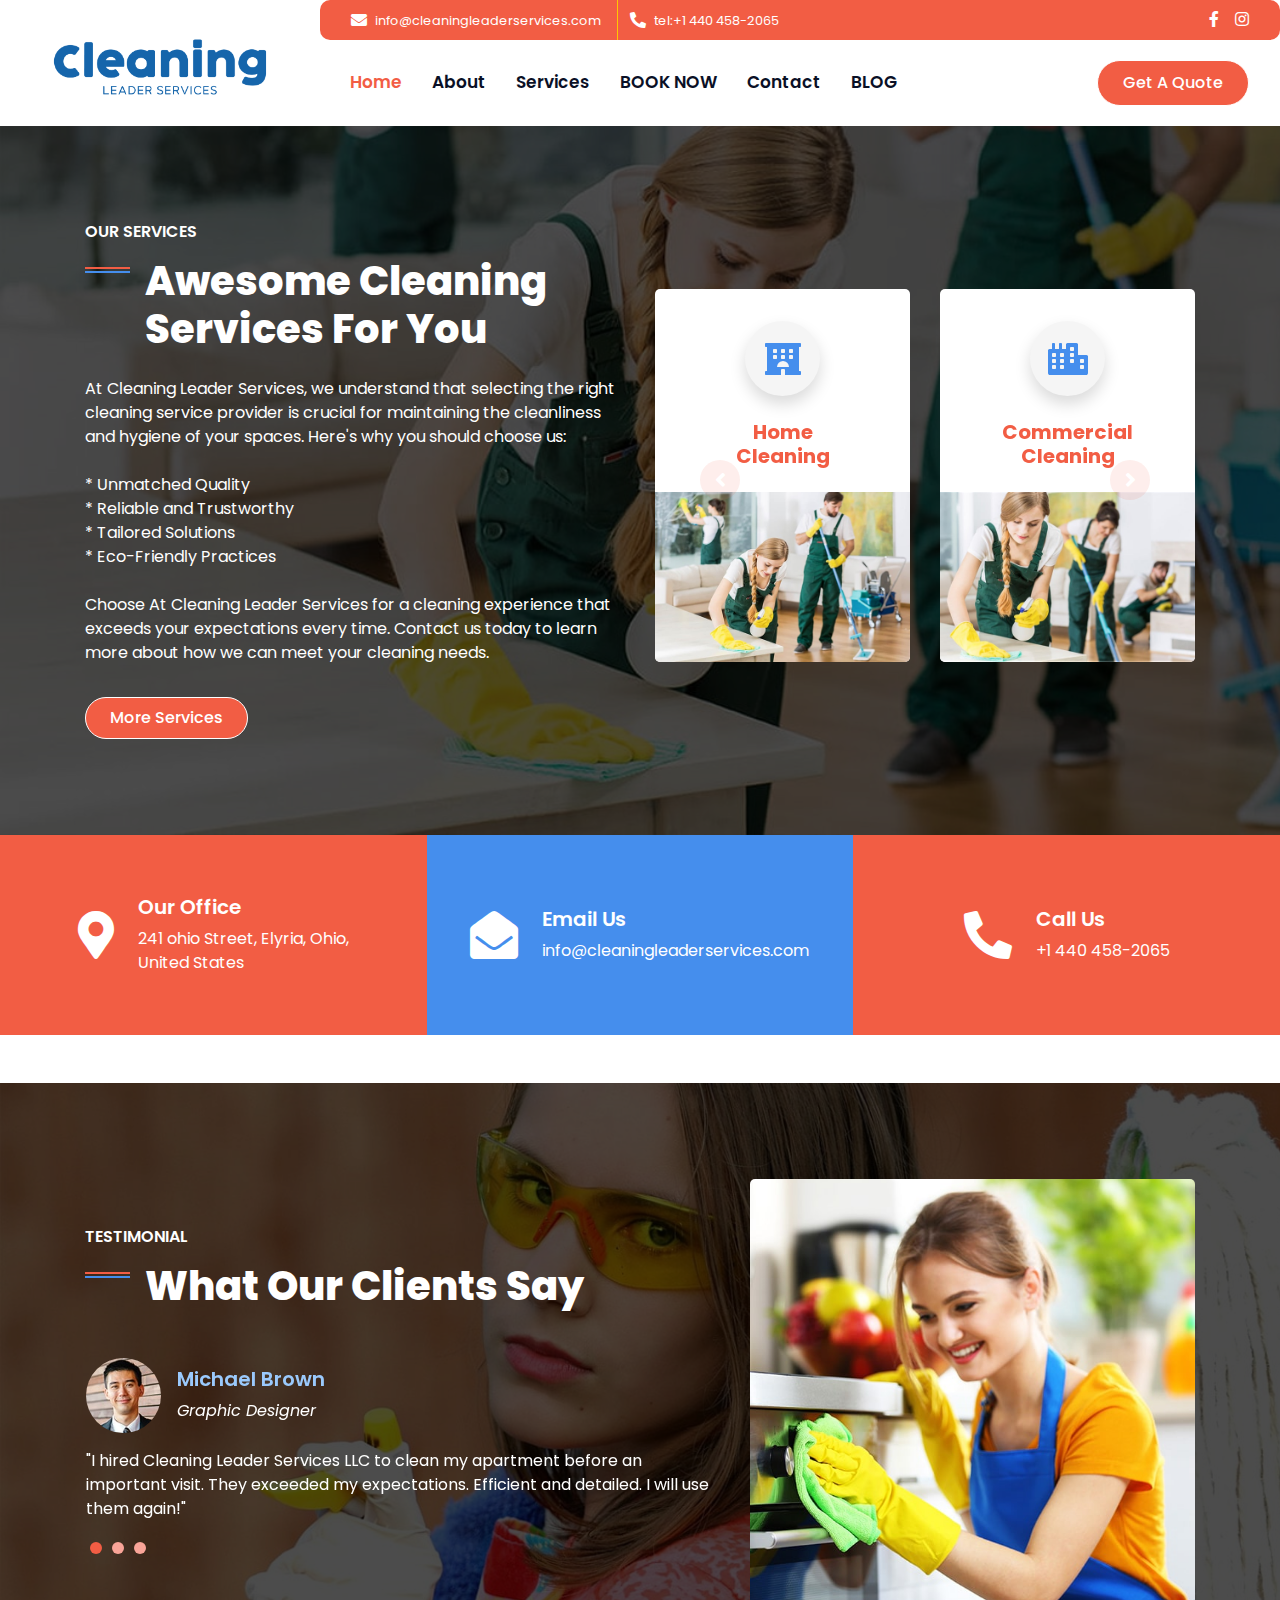
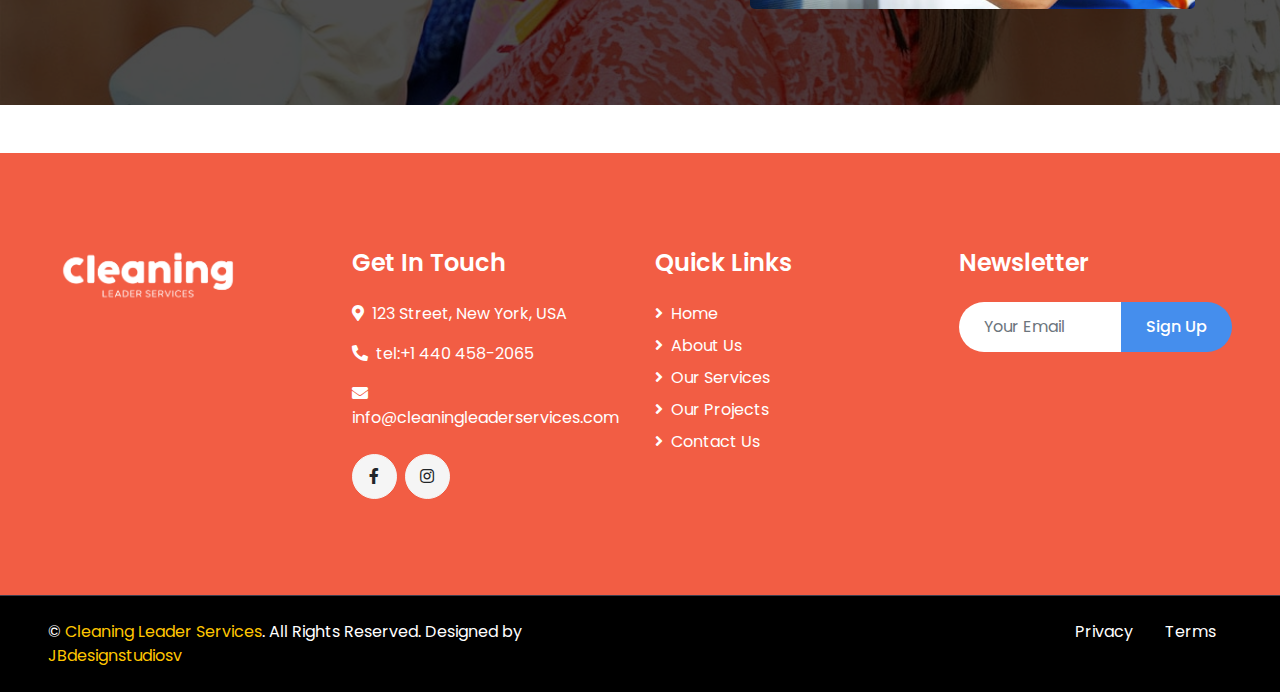
<file: service.html>
<!DOCTYPE html>
<html lang="en">

<head>
    <meta charset="utf-8">
    <title>Professional Cleaning Services in Ohio - Cleaning Leader Services</title>
    <meta name="viewport" content="width=device-width, initial-scale=1.0, maximum-scale=1.0, user-scalable=no" />

    <!-- Improved meta description with a call-to-action and a hint of the services offered -->
    <meta name="description"
        content="Get a sparkling clean space with our reliable professional cleaning services in Ohio. From commercial to residential cleaning, trust Cleaning Leader Services for a spotless finish. Contact us today!" />

    <!-- Improved meta keywords with a more specific and relevant list -->
    <meta name="keywords"
        content="professional cleaning services Ohio, commercial cleaning Ohio, residential cleaning Ohio, office cleaning, house cleaning, janitorial services, cleaning companies in Ohio" />

    <!-- Additional meta tags for better SEO -->
    <meta name="author" content="Cleaning Leader Services" />
    <meta name="copyright" content="2023 Cleaning Leader Services" />
    <meta name="robots" content="index, follow" />
    <meta name="revisit-after" content="7 days" />

    <!-- Favicon -->
    <link href="img/favicon.ico" rel="icon">

    <!-- Google Web Fonts -->
    <link rel="preconnect" href="https://fonts.gstatic.com">
    <link href="https://fonts.googleapis.com/css2?family=Poppins:wght@400;500;600;700;800&display=swap" rel="stylesheet">

    <!-- Font Awesome -->
    <link href="https://cdnjs.cloudflare.com/ajax/libs/font-awesome/5.10.0/css/all.min.css" rel="stylesheet">

    <!-- Libraries Stylesheet -->
    <link href="lib/owlcarousel/assets/owl.carousel.min.css" rel="stylesheet">
    <link href="lib/lightbox/css/lightbox.min.css" rel="stylesheet">

    <!-- Customized Bootstrap Stylesheet -->
    <link href="css/style.css" rel="stylesheet">
</head>

<body>
    <!-- Header Start -->
    <div class="container-fluid">
        <div class="row">
            <div class="col-lg-3 d-none d-lg-block">
                <a href="index.html" class="navbar-brand w-100 h-100 m-0 p-0 d-flex align-items-center justify-content-center">
                    <h1 class="m-0 display-3 text-primary"><img src="img/1 Azul primario.png" style="width: 250px;"
                            alt=""></h1>
                </a>
            </div>
            <div class="col-lg-9">
                <div class="row d-none d-lg-flex" style="background-color: #f25d44; border-radius: 10px;">
                    <div class="col-lg-7 text-left text-white">
                        <div class="h-100 d-inline-flex align-items-center border-right border-primary py-2 px-3">
                            <i class="fa fa-envelope mr-2"></i>
                            <a href="mailto:info@cleaningleaderservices.com" style="color: white;">
                                <small>info@cleaningleaderservices.com</small></a>

                        </div>
                        <div class="h-100 d-inline-flex align-items-center py-2 px-2">
                            <i class="fa fa-phone-alt mr-2"></i>
                            <a href="tel:+1 440 458-2065" style="color: white;"><small>tel:+1 440 458-2065</small></a>

                        </div>
                    </div>
                    <div class="col-lg-5 text-right">
                        <div class="d-inline-flex align-items-center pr-2">
                            <a class=" p-2" href="https://www.facebook.com/profile.php?id=61556885057374">
                                <i class="fab fa-facebook-f" style="color: white;"></i>
                            </a>
                            <a class=" p-2" href="https://www.instagram.com/cleaningleaderservices">
                                <i class="fab fa-instagram" style="color: white;"></i>
                            </a>
                        </div>
                    </div>
                </div>
                <nav class="navbar navbar-expand-lg bg-white navbar-light p-0">
                    <a href="" class="navbar-brand d-block d-lg-none">

                    </a>
                    <button type="button" class="navbar-toggler" data-toggle="collapse" data-target="#navbarCollapse">
                        <span class="navbar-toggler-icon"></span>
                    </button>
                    <div class="collapse navbar-collapse justify-content-between" id="navbarCollapse">
                        <div class="navbar-nav mr-auto py-0">
                            <a href="index.html" class="nav-item nav-link active">Home</a>
                            <a href="about.html" class="nav-item nav-link">About</a>
                            <a href="service.html" class="nav-item nav-link">Services</a>
                            <a href="project.html" class="nav-item nav-link">BOOK NOW</a>
                            <a href="contact.html" class="nav-item nav-link">Contact</a>
                            <a href="blog.html" class="nav-item nav-link">BLOG</a>
                        </div>
                        <a href="tel:+1 440 458-2065" class="btn btn-primary mr-3 d-none d-lg-block">Get A Quote</a>
                    </div>
                </nav>
            </div>
        </div>
    </div>
    <!-- Header End -->


    <!-- Services Start -->
    <div class="container-fluid bg-service py-5">
        <div class="container py-5">
            <div class="row align-items-center">
                <div class="col-lg-6">
                    <h6 class="font-weight-semi-bold text-uppercase mb-3" style="color: white;">Our Services</h6>
                    <h1 class="mb-4 section-title text-white">Awesome Cleaning Services For You</h1>
                    <p class="text-white">At Cleaning Leader Services, we understand that selecting the right cleaning
                        service provider is crucial for maintaining the cleanliness and hygiene of your spaces. Here's
                        why you should choose us: <br> <br>

                        * Unmatched Quality <br>
                        * Reliable and Trustworthy <br>
                        * Tailored Solutions <br>
                        * Eco-Friendly Practices <br> <br>


                        Choose At Cleaning Leader Services for a cleaning experience that exceeds your expectations
                        every time. Contact us today to learn more about how we can meet your cleaning needs.</p>
                    <a href="" class="btn btn-primary mt-3 py-2 px-4">More Services</a>
                </div>
                <div class="col-lg-6 pt-5 pt-lg-0">
                    <div class="owl-carousel service-carousel position-relative">
                        <div
                            class="d-flex flex-column align-items-center text-center bg-white rounded overflow-hidden pt-4">
                            <div class="icon-box bg-light text-secondary shadow mt-2 mb-4">
                                <i class="fa fa-2x fa-hotel" style="color: #458EED;"></i>
                            </div>
                            <h5 class="font-weight-bold mb-4 px-4" style="color: #f25d44;">Home <br> Cleaning</h5>
                            <img src="img/blog-1.jpg" alt="">
                        </div>
                        <div
                            class="d-flex flex-column align-items-center text-center bg-white rounded overflow-hidden pt-4">
                            <div class="icon-box bg-light text-secondary shadow mt-2 mb-4">
                                <i class="fa fa-2x fa-city" style="color: #458EED;"></i>
                            </div>
                            <h5 class="font-weight-bold mb-4 px-4" style="color: #f25d44;">Commercial Cleaning</h5>
                            <img src="img/blog-3.jpg" alt="">
                        </div>
                        <div
                            class="d-flex flex-column align-items-center text-center bg-white rounded overflow-hidden pt-4">
                            <div class="icon-box bg-light text-secondary shadow mt-2 mb-4">
                                <i class="fa fa-2x fa-spa" style="color: #458EED;"></i>
                            </div>
                            <h5 class="font-weight-bold mb-4 px-4" style="color: #f25d44;">Recurring <br> Services</h5>
                            <img src="img/blog-2.jpg" alt="">
                        </div>

                        <div
                            class="d-flex flex-column align-items-center text-center bg-white rounded overflow-hidden pt-4">
                            <div class="icon-box bg-light shadow mt-2 mb-4">
                                <i class="fa fa-2x fa-spa" style="color: #458EED;"></i>
                            </div>
                            <h5 class="font-weight-bold mb-4 px-4" style="color: #f25d44;">Move in/out Cleanings</h5>
                            <img src="img/portfolio-5.jpg" alt="">
                        </div>
                    </div>
                </div>
            </div>
        </div>
    </div>
    <!-- Services End -->


    <!-- Contact Info Start -->
    <div class="container-fluid pb-5 contact-info">
        <div class="row">
            <div class="col-lg-4 p-0">
                <div class="contact-info-item d-flex align-items-center justify-content-center text-white py-4 py-lg-0"
                    style="background-color: #f25d44; color: white;">
                    <i class="fa fa-3x fa-map-marker-alt mr-4"></i>
                    <div class="">
                        <h5 class="mb-2" style="color: white;">Our Office</h5>
                        <p class="m-0">241 ohio Street, Elyria, Ohio, <br> United States</p>
                    </div>
                </div>
            </div>
            <div class="col-lg-4 p-0">
                <div class="contact-info-item d-flex align-items-center justify-content-center py-4 py-lg-0"
                    style="background-color: #458EED; color: white;">
                    <i class="fa fa-3x fa-envelope-open mr-4"></i>
                    <div class="">
                        <h5 class="mb-2" style="color: white;">Email Us</h5>
                        <a href="mailto:info@cleaningleaderservices.com">
                            <p class="m-0" style="color: white;">info@cleaningleaderservices.com</p>
                        </a>
                    </div>
                </div>
            </div>
            <div class="col-lg-4 p-0">
                <div class="contact-info-item d-flex align-items-center justify-content-center  py-4 py-lg-0"
                    style="background-color: #f25d44; color: white;">
                    <i class="fa fa-3x fa-phone-alt  mr-4"></i>
                    <div class="">
                        <h5 class="mb-2" style="color: white;">Call Us</h5>
                        <p class="m-0">+1 440 458-2065</p>
                    </div>
                </div>
            </div>
        </div>
    </div>
    <!-- Contact Info End -->


    <!-- Testimonial Start -->
    <div class="container-fluid bg-testimonial py-5">
        <div class="container py-5">
            <div class="row">
                <div class="col-lg-7 pt-lg-5 pb-5">
                    <h6 class="font-weight-semi-bold text-uppercase mb-3" style="color: white;">Testimonial</h6>
                    <h1 class="section-title mb-5" style="color: white;">What Our Clients Say</h1>
                    <div class="owl-carousel testimonial-carousel position-relative">
                        <div class="d-flex flex-column text-white">
                            <div class="d-flex align-items-center mb-3">
                                <img class="img-fluid" src="img/testimonial-1.jpg" alt="">
                                <div class="ml-3">
                                    <h5 class="" style="color: #9AC9FC;">Michael Brown</h5>
                                    <i>Graphic Designer</i>
                                </div>
                            </div>
                            <p>"I hired Cleaning Leader Services LLC to clean my apartment before an important visit.
                                They exceeded my expectations. Efficient and detailed. I will use them again!"</p>
                        </div>
                        <div class="d-flex flex-column text-white">
                            <div class="d-flex align-items-center mb-3">
                                <img class="img-fluid" src="img/testimonial-2.jpg" alt="">
                                <div class="ml-3">
                                    <h5 style="color: #9AC9FC;">David Miller</h5>
                                    <i>Civil Engineer</i>
                                </div>
                            </div>
                            <p> "Impressed with Cleaning Leader Services LLC. Very professional and left my office
                                sparkling clean. The attention to detail was great. Will hire them again!"</p>
                        </div>
                        <div class="d-flex flex-column text-white">
                            <div class="d-flex align-items-center mb-3">
                                <img class="img-fluid" src="img/testimonial-3.jpg" alt="">
                                <div class="ml-3">
                                    <h5 style="color: #9AC9FC;">Jeff Wilson</h5>
                                    <i>Teacher</i>
                                </div>
                            </div>
                            <p>"Cleaning Leader Services LLC did a fantastic job cleaning my house. Professional,
                                quick, and efficient. The house smelled wonderful and was well organized. Recommend!"
                            </p>
                        </div>
                    </div>
                </div>
                <div class="col-lg-5" style="min-height: 400px;">
                    <div class="position-relative h-100 rounded overflow-hidden">
                        <img class="position-absolute w-100 h-100" src="img/testimonial.jpg" style="object-fit: cover;">
                    </div>
                </div>
            </div>
        </div>
    </div>
    <!-- Testimonial End -->


    <!-- Footer Start -->
    <div class="container-fluid mt-5 py-5 px-sm-3 px-md-5" style="background-color: #f25d44;">
        <div class="row pt-5">
            <div class="col-lg-3 col-md-6 mb-5">
                <a href="index.html" class="navbar-brand">
                    <h1 class="m-0 mt-n3 display-4 text-primary"><img src="img/Blanco.png" style="width: 200px;" alt="">
                    </h1>
                </a>
            </div>
            <div class="col-lg-3 col-md-6 mb-5" style="color: white;">
                <h4 class="font-weight-semi-bold mb-4" style="color: white;">Get In Touch</h4>
                <p><i class="fa fa-map-marker-alt mr-2" style="color: white;"></i>123 Street, New York, USA</p>
                <p><i class="fa fa-phone-alt mr-2" style="color: white;"></i>tel:+1 440 458-2065</p>
                <p><i class="fa fa-envelope mr-2" style="color: white;"></i>info@cleaningleaderservices.com</p>
                <div class="d-flex justify-content-start mt-4">
                    <a class="btn btn-light btn-social mr-2" href="https://www.facebook.com/profile.php?id=61556885057374"><i class="fab fa-facebook-f"></i></a>
                    <a class="btn btn-light btn-social" href="https://www.instagram.com/cleaningleaderservices"><i class="fab fa-instagram"></i></a>
                </div>
            </div>
            <div class="col-lg-3 col-md-6 mb-5">
                <h4 class="font-weight-semi-bold mb-4" style="color: white;">Quick Links</h4>
                <div class="d-flex flex-column justify-content-start">
                    <a class="text-white mb-2" href="#"><i class="fa fa-angle-right mr-2"></i>Home</a>
                    <a class="text-white mb-2" href="#"><i class="fa fa-angle-right mr-2"></i>About Us</a>
                    <a class="text-white mb-2" href="#"><i class="fa fa-angle-right mr-2"></i>Our Services</a>
                    <a class="text-white mb-2" href="#"><i class="fa fa-angle-right mr-2"></i>Our Projects</a>
                    <a class="text-white" href="#"><i class="fa fa-angle-right mr-2"></i>Contact Us</a>
                </div>
            </div>
            <div class="col-lg-3 col-md-6 mb-5">
                <h4 class="font-weight-semi-bold mb-4" style="color: white;">Newsletter</h4>
                
                <div class="w-100">
                    <div class="input-group">
                        <input type="text" class="form-control border-0" style="padding: 25px;"
                            placeholder="Your Email">
                        <div class="input-group-append">
                            <button class="btn  px-4" style="background-color: #458EED; color: white;">Sign Up</button>
                        </div>
                    </div>
                </div>
            </div>
        </div>
    </div>
    <div class="container-fluid text-white border-top py-4 px-sm-3 px-md-5"
        style="border-color: #3E3E4E !important; background-color: black;">
        <div class="row">
            <div class="col-lg-6 text-center text-md-left mb-3 mb-md-0">
                <p class="m-0 text-white">&copy; <a href="#">Cleaning Leader Services</a>. All Rights Reserved. Designed
                    by <a href="https://jbdesignstudiosv.com/">JBdesignstudiosv</a>
                </p>
            </div>
            <div class="col-lg-6 text-center text-md-right">
                <ul class="nav d-inline-flex">
                    <li class="nav-item">
                        <a class="nav-link text-white py-0" href="img/Privacy Policy - 18-07.pdf">Privacy</a>
                    </li>
                    <li class="nav-item">
                        <a class="nav-link text-white py-0" href="img/Service Agreement 18-07.pdf">Terms</a>
                    </li>
                    </li>
                </ul>
            </div>
        </div>
    </div>
    <!-- Footer End -->


    <!-- Back to Top -->
    <a href="#" class="btn btn-primary px-3 back-to-top"><i class="fa fa-angle-double-up"></i></a>


    <!-- JavaScript Libraries -->
    <script src="https://code.jquery.com/jquery-3.4.1.min.js"></script>
    <script src="https://stackpath.bootstrapcdn.com/bootstrap/4.4.1/js/bootstrap.bundle.min.js"></script>
    <script src="lib/easing/easing.min.js"></script>
    <script src="lib/waypoints/waypoints.min.js"></script>
    <script src="lib/counterup/counterup.min.js"></script>
    <script src="lib/owlcarousel/owl.carousel.min.js"></script>
    <script src="lib/isotope/isotope.pkgd.min.js"></script>
    <script src="lib/lightbox/js/lightbox.min.js"></script>

    <!-- Contact Javascript File -->
    <script src="mail/jqBootstrapValidation.min.js"></script>
    <script src="mail/contact.js"></script>

    <!-- Template Javascript -->
    <script src="js/main.js"></script>
</body>

</html>
</file>
<file: css/style.css>
/******* Bootstrap Theming ********/
/*!
 * Bootstrap v4.5.3 (https://getbootstrap.com/)
 * Copyright 2011-2020 The Bootstrap Authors
 * Copyright 2011-2020 Twitter, Inc.
 * Licensed under MIT (https://github.com/twbs/bootstrap/blob/main/LICENSE)
 */
:root {
  --blue: #007bff;
  --indigo: #6610f2;
  --purple: #6f42c1;
  --pink: #e83e8c;
  --red: #dc3545;
  --orange: #fd7e14;
  --yellow: #ffc107;
  --green: #28a745;
  --teal: #20c997;
  --cyan: #17a2b8;
  --white: #fff;
  --gray: #6c757d;
  --gray-dark: #343a40;
  --primary: #FFC600;
  --secondary: #23A036;
  --success: #28a745;
  --info: #17a2b8;
  --warning: #ffc107;
  --danger: #dc3545;
  --light: #F5F5F5;
  --dark: #0a1026;
  --breakpoint-xs: 0;
  --breakpoint-sm: 576px;
  --breakpoint-md: 768px;
  --breakpoint-lg: 992px;
  --breakpoint-xl: 1200px;
  --font-family-sans-serif: "Poppins", sans-serif;
  --font-family-monospace: SFMono-Regular, Menlo, Monaco, Consolas, "Liberation Mono", "Courier New", monospace;

  --color-white: #ffff;
  --color-black: black;
  --font-family-primary: 'Oswald' sans-serif;
  --primary-color-blue: #0e65b2;
  --primary-color-blue2: #458EED;
  --primary-color-blue3: #9AC9FC;


  --secondary-color-orange: #f25d44;
  --secondary-color-orange2: #f48462;
  --secondary-color-orange3: #f9a498;

  --tertiary-color-green: #0cad77;
  --tertiary-color-green2: #66cc99;
  --tertiary-color-green3: #A8E5C5;


}

*,
*::before,
*::after {
  box-sizing: border-box;
}

html {
  font-family: sans-serif;
  line-height: 1.15;
  -webkit-text-size-adjust: 100%;
  -webkit-tap-highlight-color: rgba(0, 0, 0, 0);
}

article,
aside,
figcaption,
figure,
footer,
header,
hgroup,
main,
nav,
section {
  display: block;
}

body {
  margin: 0;
  font-family: "Poppins", sans-serif;
  font-size: 1rem;
  font-weight: 400;
  line-height: 1.5;
  color: #777777;
  text-align: left;
  background-color: #fff;
}

[tabindex="-1"]:focus:not(:focus-visible) {
  outline: 0 !important;
}

hr {
  box-sizing: content-box;
  height: 0;
  overflow: visible;
}

h1,
h2,
h3,
h4,
h5,
h6 {
  margin-top: 0;
  margin-bottom: 0.5rem;
}

p {
  margin-top: 0;
  margin-bottom: 1rem;
}

abbr[title],
abbr[data-original-title] {
  text-decoration: underline;
  text-decoration: underline dotted;
  cursor: help;
  border-bottom: 0;
  text-decoration-skip-ink: none;
}

address {
  margin-bottom: 1rem;
  font-style: normal;
  line-height: inherit;
}

ol,
ul,
dl {
  margin-top: 0;
  margin-bottom: 1rem;
}

ol ol,
ul ul,
ol ul,
ul ol {
  margin-bottom: 0;
}

dt {
  font-weight: 700;
}

dd {
  margin-bottom: .5rem;
  margin-left: 0;
}

blockquote {
  margin: 0 0 1rem;
}

b,
strong {
  font-weight: bolder;
}

small {
  font-size: 80%;
}

sub,
sup {
  position: relative;
  font-size: 75%;
  line-height: 0;
  vertical-align: baseline;
}

sub {
  bottom: -.25em;
}

sup {
  top: -.5em;
}

a {
  color: #FFC600;
  text-decoration: none;
  background-color: transparent;
}

a:hover {
  color: #b38b00;
  text-decoration: underline;
}

a:not([href]):not([class]) {
  color: inherit;
  text-decoration: none;
}

a:not([href]):not([class]):hover {
  color: inherit;
  text-decoration: none;
}

pre,
code,
kbd,
samp {
  font-family: SFMono-Regular, Menlo, Monaco, Consolas, "Liberation Mono", "Courier New", monospace;
  font-size: 1em;
}

pre {
  margin-top: 0;
  margin-bottom: 1rem;
  overflow: auto;
  -ms-overflow-style: scrollbar;
}

figure {
  margin: 0 0 1rem;
}

img {
  vertical-align: middle;
  border-style: none;
}

svg {
  overflow: hidden;
  vertical-align: middle;
}

table {
  border-collapse: collapse;
}

caption {
  padding-top: 0.75rem;
  padding-bottom: 0.75rem;
  color: #6c757d;
  text-align: left;
  caption-side: bottom;
}

th {
  text-align: inherit;
  text-align: -webkit-match-parent;
}

label {
  display: inline-block;
  margin-bottom: 0.5rem;
}

button {
  border-radius: 0;
}

button:focus {
  outline: 1px dotted;
  outline: 5px auto -webkit-focus-ring-color;
}

input,
button,
select,
optgroup,
textarea {
  margin: 0;
  font-family: inherit;
  font-size: inherit;
  line-height: inherit;
}

button,
input {
  overflow: visible;
}

button,
select {
  text-transform: none;
}

[role="button"] {
  cursor: pointer;
}

select {
  word-wrap: normal;
}

button,
[type="button"],
[type="reset"],
[type="submit"] {
  -webkit-appearance: button;
}

button:not(:disabled),
[type="button"]:not(:disabled),
[type="reset"]:not(:disabled),
[type="submit"]:not(:disabled) {
  cursor: pointer;
}

button::-moz-focus-inner,
[type="button"]::-moz-focus-inner,
[type="reset"]::-moz-focus-inner,
[type="submit"]::-moz-focus-inner {
  padding: 0;
  border-style: none;
}

input[type="radio"],
input[type="checkbox"] {
  box-sizing: border-box;
  padding: 0;
}

textarea {
  overflow: auto;
  resize: vertical;
}

fieldset {
  min-width: 0;
  padding: 0;
  margin: 0;
  border: 0;
}

legend {
  display: block;
  width: 100%;
  max-width: 100%;
  padding: 0;
  margin-bottom: .5rem;
  font-size: 1.5rem;
  line-height: inherit;
  color: inherit;
  white-space: normal;
}

@media (max-width: 1200px) {
  legend {
    font-size: calc(1.275rem + 0.3vw);
  }
}

progress {
  vertical-align: baseline;
}

[type="number"]::-webkit-inner-spin-button,
[type="number"]::-webkit-outer-spin-button {
  height: auto;
}

[type="search"] {
  outline-offset: -2px;
  -webkit-appearance: none;
}

[type="search"]::-webkit-search-decoration {
  -webkit-appearance: none;
}

::-webkit-file-upload-button {
  font: inherit;
  -webkit-appearance: button;
}

output {
  display: inline-block;
}

summary {
  display: list-item;
  cursor: pointer;
}

template {
  display: none;
}

[hidden] {
  display: none !important;
}

h1,
h2,
h3,
h4,
h5,
h6,
.h1,
.h2,
.h3,
.h4,
.h5,
.h6 {
  margin-bottom: 0.5rem;
  font-weight: 500;
  line-height: 1.2;
  color: #0a1026;
}

h1,
.h1 {
  font-size: 2.5rem;
}

@media (max-width: 1200px) {

  h1,
  .h1 {
    font-size: calc(1.375rem + 1.5vw);
  }
}

h2,
.h2 {
  font-size: 2rem;
}

@media (max-width: 1200px) {

  h2,
  .h2 {
    font-size: calc(1.325rem + 0.9vw);
  }
}

h3,
.h3 {
  font-size: 1.75rem;
}

@media (max-width: 1200px) {

  h3,
  .h3 {
    font-size: calc(1.3rem + 0.6vw);
  }
}

h4,
.h4 {
  font-size: 1.5rem;
}

@media (max-width: 1200px) {

  h4,
  .h4 {
    font-size: calc(1.275rem + 0.3vw);
  }
}

h5,
.h5 {
  font-size: 1.25rem;
}

h6,
.h6 {
  font-size: 1rem;
}

.lead {
  font-size: 1.25rem;
  font-weight: 300;
}

.display-1 {
  font-size: 6rem;
  font-weight: 300;
  line-height: 1.2;
}

@media (max-width: 1200px) {
  .display-1 {
    font-size: calc(1.725rem + 5.7vw);
  }
}

.display-2 {
  font-size: 5.5rem;
  font-weight: 300;
  line-height: 1.2;
}

@media (max-width: 1200px) {
  .display-2 {
    font-size: calc(1.675rem + 5.1vw);
  }
}

.display-3 {
  font-size: 4.5rem;
  font-weight: 300;
  line-height: 1.2;
}

@media (max-width: 1200px) {
  .display-3 {
    font-size: calc(1.575rem + 3.9vw);
  }
}

.display-4 {
  font-size: 3.5rem;
  font-weight: 300;
  line-height: 1.2;
}

@media (max-width: 1200px) {
  .display-4 {
    font-size: calc(1.475rem + 2.7vw);
  }
}

hr {
  margin-top: 1rem;
  margin-bottom: 1rem;
  border: 0;
  border-top: 1px solid rgba(0, 0, 0, 0.1);
}

small,
.small {
  font-size: 80%;
  font-weight: 400;
}

mark,
.mark {
  padding: 0.2em;
  background-color: #fcf8e3;
}

.list-unstyled {
  padding-left: 0;
  list-style: none;
}

.list-inline {
  padding-left: 0;
  list-style: none;
}

.list-inline-item {
  display: inline-block;
}

.list-inline-item:not(:last-child) {
  margin-right: 0.5rem;
}

.initialism {
  font-size: 90%;
  text-transform: uppercase;
}

.blockquote {
  margin-bottom: 1rem;
  font-size: 1.25rem;
}

.blockquote-footer {
  display: block;
  font-size: 80%;
  color: #6c757d;
}

.blockquote-footer::before {
  content: "\2014\00A0";
}

.img-fluid {
  max-width: 100%;
  height: auto;
}

.img-thumbnail {
  padding: 0.25rem;
  background-color: #fff;
  border: 1px solid #dee2e6;
  border-radius: 5px;
  max-width: 100%;
  height: auto;
}

.figure {
  display: inline-block;
}

.figure-img {
  margin-bottom: 0.5rem;
  line-height: 1;
}

.figure-caption {
  font-size: 90%;
  color: #6c757d;
}

code {
  font-size: 87.5%;
  color: #e83e8c;
  word-wrap: break-word;
}

a>code {
  color: inherit;
}

kbd {
  padding: 0.2rem 0.4rem;
  font-size: 87.5%;
  color: #fff;
  background-color: #212529;
  border-radius: 0.2rem;
}

kbd kbd {
  padding: 0;
  font-size: 100%;
  font-weight: 700;
}

pre {
  display: block;
  font-size: 87.5%;
  color: #212529;
}

pre code {
  font-size: inherit;
  color: inherit;
  word-break: normal;
}

.pre-scrollable {
  max-height: 340px;
  overflow-y: scroll;
}

.container,
.container-fluid,
.container-sm,
.container-md,
.container-lg,
.container-xl {
  width: 100%;
  padding-right: 15px;
  padding-left: 15px;
  margin-right: auto;
  margin-left: auto;
}

@media (min-width: 576px) {

  .container,
  .container-sm {
    max-width: 540px;
  }
}

@media (min-width: 768px) {

  .container,
  .container-sm,
  .container-md {
    max-width: 720px;
  }
}

@media (min-width: 992px) {

  .container,
  .container-sm,
  .container-md,
  .container-lg {
    max-width: 960px;
  }
}

@media (min-width: 1200px) {

  .container,
  .container-sm,
  .container-md,
  .container-lg,
  .container-xl {
    max-width: 1140px;
  }
}

.row {
  display: flex;
  flex-wrap: wrap;
  margin-right: -15px;
  margin-left: -15px;
}

.no-gutters {
  margin-right: 0;
  margin-left: 0;
}

.no-gutters>.col,
.no-gutters>[class*="col-"] {
  padding-right: 0;
  padding-left: 0;
}

.col-1,
.col-2,
.col-3,
.col-4,
.col-5,
.col-6,
.col-7,
.col-8,
.col-9,
.col-10,
.col-11,
.col-12,
.col,
.col-auto,
.col-sm-1,
.col-sm-2,
.col-sm-3,
.col-sm-4,
.col-sm-5,
.col-sm-6,
.col-sm-7,
.col-sm-8,
.col-sm-9,
.col-sm-10,
.col-sm-11,
.col-sm-12,
.col-sm,
.col-sm-auto,
.col-md-1,
.col-md-2,
.col-md-3,
.col-md-4,
.col-md-5,
.col-md-6,
.col-md-7,
.col-md-8,
.col-md-9,
.col-md-10,
.col-md-11,
.col-md-12,
.col-md,
.col-md-auto,
.col-lg-1,
.col-lg-2,
.col-lg-3,
.col-lg-4,
.col-lg-5,
.col-lg-6,
.col-lg-7,
.col-lg-8,
.col-lg-9,
.col-lg-10,
.col-lg-11,
.col-lg-12,
.col-lg,
.col-lg-auto,
.col-xl-1,
.col-xl-2,
.col-xl-3,
.col-xl-4,
.col-xl-5,
.col-xl-6,
.col-xl-7,
.col-xl-8,
.col-xl-9,
.col-xl-10,
.col-xl-11,
.col-xl-12,
.col-xl,
.col-xl-auto {
  position: relative;
  width: 100%;
  padding-right: 15px;
  padding-left: 15px;
}

.col {
  flex-basis: 0;
  flex-grow: 1;
  max-width: 100%;
}

.row-cols-1>* {
  flex: 0 0 100%;
  max-width: 100%;
}

.row-cols-2>* {
  flex: 0 0 50%;
  max-width: 50%;
}

.row-cols-3>* {
  flex: 0 0 33.33333%;
  max-width: 33.33333%;
}

.row-cols-4>* {
  flex: 0 0 25%;
  max-width: 25%;
}

.row-cols-5>* {
  flex: 0 0 20%;
  max-width: 20%;
}

.row-cols-6>* {
  flex: 0 0 16.66667%;
  max-width: 16.66667%;
}

.col-auto {
  flex: 0 0 auto;
  width: auto;
  max-width: 100%;
}

.col-1 {
  flex: 0 0 8.33333%;
  max-width: 8.33333%;
}

.col-2 {
  flex: 0 0 16.66667%;
  max-width: 16.66667%;
}

.col-3 {
  flex: 0 0 25%;
  max-width: 25%;
}

.col-4 {
  flex: 0 0 33.33333%;
  max-width: 33.33333%;
}

.col-5 {
  flex: 0 0 41.66667%;
  max-width: 41.66667%;
}

.col-6 {
  flex: 0 0 50%;
  max-width: 50%;
}

.col-7 {
  flex: 0 0 58.33333%;
  max-width: 58.33333%;
}

.col-8 {
  flex: 0 0 66.66667%;
  max-width: 66.66667%;
}

.col-9 {
  flex: 0 0 75%;
  max-width: 75%;
}

.col-10 {
  flex: 0 0 83.33333%;
  max-width: 83.33333%;
}

.col-11 {
  flex: 0 0 91.66667%;
  max-width: 91.66667%;
}

.col-12 {
  flex: 0 0 100%;
  max-width: 100%;
}

.order-first {
  order: -1;
}

.order-last {
  order: 13;
}

.order-0 {
  order: 0;
}

.order-1 {
  order: 1;
}

.order-2 {
  order: 2;
}

.order-3 {
  order: 3;
}

.order-4 {
  order: 4;
}

.order-5 {
  order: 5;
}

.order-6 {
  order: 6;
}

.order-7 {
  order: 7;
}

.order-8 {
  order: 8;
}

.order-9 {
  order: 9;
}

.order-10 {
  order: 10;
}

.order-11 {
  order: 11;
}

.order-12 {
  order: 12;
}

.offset-1 {
  margin-left: 8.33333%;
}

.offset-2 {
  margin-left: 16.66667%;
}

.offset-3 {
  margin-left: 25%;
}

.offset-4 {
  margin-left: 33.33333%;
}

.offset-5 {
  margin-left: 41.66667%;
}

.offset-6 {
  margin-left: 50%;
}

.offset-7 {
  margin-left: 58.33333%;
}

.offset-8 {
  margin-left: 66.66667%;
}

.offset-9 {
  margin-left: 75%;
}

.offset-10 {
  margin-left: 83.33333%;
}

.offset-11 {
  margin-left: 91.66667%;
}

@media (min-width: 576px) {
  .col-sm {
    flex-basis: 0;
    flex-grow: 1;
    max-width: 100%;
  }

  .row-cols-sm-1>* {
    flex: 0 0 100%;
    max-width: 100%;
  }

  .row-cols-sm-2>* {
    flex: 0 0 50%;
    max-width: 50%;
  }

  .row-cols-sm-3>* {
    flex: 0 0 33.33333%;
    max-width: 33.33333%;
  }

  .row-cols-sm-4>* {
    flex: 0 0 25%;
    max-width: 25%;
  }

  .row-cols-sm-5>* {
    flex: 0 0 20%;
    max-width: 20%;
  }

  .row-cols-sm-6>* {
    flex: 0 0 16.66667%;
    max-width: 16.66667%;
  }

  .col-sm-auto {
    flex: 0 0 auto;
    width: auto;
    max-width: 100%;
  }

  .col-sm-1 {
    flex: 0 0 8.33333%;
    max-width: 8.33333%;
  }

  .col-sm-2 {
    flex: 0 0 16.66667%;
    max-width: 16.66667%;
  }

  .col-sm-3 {
    flex: 0 0 25%;
    max-width: 25%;
  }

  .col-sm-4 {
    flex: 0 0 33.33333%;
    max-width: 33.33333%;
  }

  .col-sm-5 {
    flex: 0 0 41.66667%;
    max-width: 41.66667%;
  }

  .col-sm-6 {
    flex: 0 0 50%;
    max-width: 50%;
  }

  .col-sm-7 {
    flex: 0 0 58.33333%;
    max-width: 58.33333%;
  }

  .col-sm-8 {
    flex: 0 0 66.66667%;
    max-width: 66.66667%;
  }

  .col-sm-9 {
    flex: 0 0 75%;
    max-width: 75%;
  }

  .col-sm-10 {
    flex: 0 0 83.33333%;
    max-width: 83.33333%;
  }

  .col-sm-11 {
    flex: 0 0 91.66667%;
    max-width: 91.66667%;
  }

  .col-sm-12 {
    flex: 0 0 100%;
    max-width: 100%;
  }

  .order-sm-first {
    order: -1;
  }

  .order-sm-last {
    order: 13;
  }

  .order-sm-0 {
    order: 0;
  }

  .order-sm-1 {
    order: 1;
  }

  .order-sm-2 {
    order: 2;
  }

  .order-sm-3 {
    order: 3;
  }

  .order-sm-4 {
    order: 4;
  }

  .order-sm-5 {
    order: 5;
  }

  .order-sm-6 {
    order: 6;
  }

  .order-sm-7 {
    order: 7;
  }

  .order-sm-8 {
    order: 8;
  }

  .order-sm-9 {
    order: 9;
  }

  .order-sm-10 {
    order: 10;
  }

  .order-sm-11 {
    order: 11;
  }

  .order-sm-12 {
    order: 12;
  }

  .offset-sm-0 {
    margin-left: 0;
  }

  .offset-sm-1 {
    margin-left: 8.33333%;
  }

  .offset-sm-2 {
    margin-left: 16.66667%;
  }

  .offset-sm-3 {
    margin-left: 25%;
  }

  .offset-sm-4 {
    margin-left: 33.33333%;
  }

  .offset-sm-5 {
    margin-left: 41.66667%;
  }

  .offset-sm-6 {
    margin-left: 50%;
  }

  .offset-sm-7 {
    margin-left: 58.33333%;
  }

  .offset-sm-8 {
    margin-left: 66.66667%;
  }

  .offset-sm-9 {
    margin-left: 75%;
  }

  .offset-sm-10 {
    margin-left: 83.33333%;
  }

  .offset-sm-11 {
    margin-left: 91.66667%;
  }
}

@media (min-width: 768px) {
  .col-md {
    flex-basis: 0;
    flex-grow: 1;
    max-width: 100%;
  }

  .row-cols-md-1>* {
    flex: 0 0 100%;
    max-width: 100%;
  }

  .row-cols-md-2>* {
    flex: 0 0 50%;
    max-width: 50%;
  }

  .row-cols-md-3>* {
    flex: 0 0 33.33333%;
    max-width: 33.33333%;
  }

  .row-cols-md-4>* {
    flex: 0 0 25%;
    max-width: 25%;
  }

  .row-cols-md-5>* {
    flex: 0 0 20%;
    max-width: 20%;
  }

  .row-cols-md-6>* {
    flex: 0 0 16.66667%;
    max-width: 16.66667%;
  }

  .col-md-auto {
    flex: 0 0 auto;
    width: auto;
    max-width: 100%;
  }

  .col-md-1 {
    flex: 0 0 8.33333%;
    max-width: 8.33333%;
  }

  .col-md-2 {
    flex: 0 0 16.66667%;
    max-width: 16.66667%;
  }

  .col-md-3 {
    flex: 0 0 25%;
    max-width: 25%;
  }

  .col-md-4 {
    flex: 0 0 33.33333%;
    max-width: 33.33333%;
  }

  .col-md-5 {
    flex: 0 0 41.66667%;
    max-width: 41.66667%;
  }

  .col-md-6 {
    flex: 0 0 50%;
    max-width: 50%;
  }

  .col-md-7 {
    flex: 0 0 58.33333%;
    max-width: 58.33333%;
  }

  .col-md-8 {
    flex: 0 0 66.66667%;
    max-width: 66.66667%;
  }

  .col-md-9 {
    flex: 0 0 75%;
    max-width: 75%;
  }

  .col-md-10 {
    flex: 0 0 83.33333%;
    max-width: 83.33333%;
  }

  .col-md-11 {
    flex: 0 0 91.66667%;
    max-width: 91.66667%;
  }

  .col-md-12 {
    flex: 0 0 100%;
    max-width: 100%;
  }

  .order-md-first {
    order: -1;
  }

  .order-md-last {
    order: 13;
  }

  .order-md-0 {
    order: 0;
  }

  .order-md-1 {
    order: 1;
  }

  .order-md-2 {
    order: 2;
  }

  .order-md-3 {
    order: 3;
  }

  .order-md-4 {
    order: 4;
  }

  .order-md-5 {
    order: 5;
  }

  .order-md-6 {
    order: 6;
  }

  .order-md-7 {
    order: 7;
  }

  .order-md-8 {
    order: 8;
  }

  .order-md-9 {
    order: 9;
  }

  .order-md-10 {
    order: 10;
  }

  .order-md-11 {
    order: 11;
  }

  .order-md-12 {
    order: 12;
  }

  .offset-md-0 {
    margin-left: 0;
  }

  .offset-md-1 {
    margin-left: 8.33333%;
  }

  .offset-md-2 {
    margin-left: 16.66667%;
  }

  .offset-md-3 {
    margin-left: 25%;
  }

  .offset-md-4 {
    margin-left: 33.33333%;
  }

  .offset-md-5 {
    margin-left: 41.66667%;
  }

  .offset-md-6 {
    margin-left: 50%;
  }

  .offset-md-7 {
    margin-left: 58.33333%;
  }

  .offset-md-8 {
    margin-left: 66.66667%;
  }

  .offset-md-9 {
    margin-left: 75%;
  }

  .offset-md-10 {
    margin-left: 83.33333%;
  }

  .offset-md-11 {
    margin-left: 91.66667%;
  }
}

@media (min-width: 992px) {
  .col-lg {
    flex-basis: 0;
    flex-grow: 1;
    max-width: 100%;
  }

  .row-cols-lg-1>* {
    flex: 0 0 100%;
    max-width: 100%;
  }

  .row-cols-lg-2>* {
    flex: 0 0 50%;
    max-width: 50%;
  }

  .row-cols-lg-3>* {
    flex: 0 0 33.33333%;
    max-width: 33.33333%;
  }

  .row-cols-lg-4>* {
    flex: 0 0 25%;
    max-width: 25%;
  }

  .row-cols-lg-5>* {
    flex: 0 0 20%;
    max-width: 20%;
  }

  .row-cols-lg-6>* {
    flex: 0 0 16.66667%;
    max-width: 16.66667%;
  }

  .col-lg-auto {
    flex: 0 0 auto;
    width: auto;
    max-width: 100%;
  }

  .col-lg-1 {
    flex: 0 0 8.33333%;
    max-width: 8.33333%;
  }

  .col-lg-2 {
    flex: 0 0 16.66667%;
    max-width: 16.66667%;
  }

  .col-lg-3 {
    flex: 0 0 25%;
    max-width: 25%;
  }

  .col-lg-4 {
    flex: 0 0 33.33333%;
    max-width: 33.33333%;
  }

  .col-lg-5 {
    flex: 0 0 41.66667%;
    max-width: 41.66667%;
  }

  .col-lg-6 {
    flex: 0 0 50%;
    max-width: 50%;
  }

  .col-lg-7 {
    flex: 0 0 58.33333%;
    max-width: 58.33333%;
  }

  .col-lg-8 {
    flex: 0 0 66.66667%;
    max-width: 66.66667%;
  }

  .col-lg-9 {
    flex: 0 0 75%;
    max-width: 75%;
  }

  .col-lg-10 {
    flex: 0 0 83.33333%;
    max-width: 83.33333%;
  }

  .col-lg-11 {
    flex: 0 0 91.66667%;
    max-width: 91.66667%;
  }

  .col-lg-12 {
    flex: 0 0 100%;
    max-width: 100%;
  }

  .order-lg-first {
    order: -1;
  }

  .order-lg-last {
    order: 13;
  }

  .order-lg-0 {
    order: 0;
  }

  .order-lg-1 {
    order: 1;
  }

  .order-lg-2 {
    order: 2;
  }

  .order-lg-3 {
    order: 3;
  }

  .order-lg-4 {
    order: 4;
  }

  .order-lg-5 {
    order: 5;
  }

  .order-lg-6 {
    order: 6;
  }

  .order-lg-7 {
    order: 7;
  }

  .order-lg-8 {
    order: 8;
  }

  .order-lg-9 {
    order: 9;
  }

  .order-lg-10 {
    order: 10;
  }

  .order-lg-11 {
    order: 11;
  }

  .order-lg-12 {
    order: 12;
  }

  .offset-lg-0 {
    margin-left: 0;
  }

  .offset-lg-1 {
    margin-left: 8.33333%;
  }

  .offset-lg-2 {
    margin-left: 16.66667%;
  }

  .offset-lg-3 {
    margin-left: 25%;
  }

  .offset-lg-4 {
    margin-left: 33.33333%;
  }

  .offset-lg-5 {
    margin-left: 41.66667%;
  }

  .offset-lg-6 {
    margin-left: 50%;
  }

  .offset-lg-7 {
    margin-left: 58.33333%;
  }

  .offset-lg-8 {
    margin-left: 66.66667%;
  }

  .offset-lg-9 {
    margin-left: 75%;
  }

  .offset-lg-10 {
    margin-left: 83.33333%;
  }

  .offset-lg-11 {
    margin-left: 91.66667%;
  }
}

@media (min-width: 1200px) {
  .col-xl {
    flex-basis: 0;
    flex-grow: 1;
    max-width: 100%;
  }

  .row-cols-xl-1>* {
    flex: 0 0 100%;
    max-width: 100%;
  }

  .row-cols-xl-2>* {
    flex: 0 0 50%;
    max-width: 50%;
  }

  .row-cols-xl-3>* {
    flex: 0 0 33.33333%;
    max-width: 33.33333%;
  }

  .row-cols-xl-4>* {
    flex: 0 0 25%;
    max-width: 25%;
  }

  .row-cols-xl-5>* {
    flex: 0 0 20%;
    max-width: 20%;
  }

  .row-cols-xl-6>* {
    flex: 0 0 16.66667%;
    max-width: 16.66667%;
  }

  .col-xl-auto {
    flex: 0 0 auto;
    width: auto;
    max-width: 100%;
  }

  .col-xl-1 {
    flex: 0 0 8.33333%;
    max-width: 8.33333%;
  }

  .col-xl-2 {
    flex: 0 0 16.66667%;
    max-width: 16.66667%;
  }

  .col-xl-3 {
    flex: 0 0 25%;
    max-width: 25%;
  }

  .col-xl-4 {
    flex: 0 0 33.33333%;
    max-width: 33.33333%;
  }

  .col-xl-5 {
    flex: 0 0 41.66667%;
    max-width: 41.66667%;
  }

  .col-xl-6 {
    flex: 0 0 50%;
    max-width: 50%;
  }

  .col-xl-7 {
    flex: 0 0 58.33333%;
    max-width: 58.33333%;
  }

  .col-xl-8 {
    flex: 0 0 66.66667%;
    max-width: 66.66667%;
  }

  .col-xl-9 {
    flex: 0 0 75%;
    max-width: 75%;
  }

  .col-xl-10 {
    flex: 0 0 83.33333%;
    max-width: 83.33333%;
  }

  .col-xl-11 {
    flex: 0 0 91.66667%;
    max-width: 91.66667%;
  }

  .col-xl-12 {
    flex: 0 0 100%;
    max-width: 100%;
  }

  .order-xl-first {
    order: -1;
  }

  .order-xl-last {
    order: 13;
  }

  .order-xl-0 {
    order: 0;
  }

  .order-xl-1 {
    order: 1;
  }

  .order-xl-2 {
    order: 2;
  }

  .order-xl-3 {
    order: 3;
  }

  .order-xl-4 {
    order: 4;
  }

  .order-xl-5 {
    order: 5;
  }

  .order-xl-6 {
    order: 6;
  }

  .order-xl-7 {
    order: 7;
  }

  .order-xl-8 {
    order: 8;
  }

  .order-xl-9 {
    order: 9;
  }

  .order-xl-10 {
    order: 10;
  }

  .order-xl-11 {
    order: 11;
  }

  .order-xl-12 {
    order: 12;
  }

  .offset-xl-0 {
    margin-left: 0;
  }

  .offset-xl-1 {
    margin-left: 8.33333%;
  }

  .offset-xl-2 {
    margin-left: 16.66667%;
  }

  .offset-xl-3 {
    margin-left: 25%;
  }

  .offset-xl-4 {
    margin-left: 33.33333%;
  }

  .offset-xl-5 {
    margin-left: 41.66667%;
  }

  .offset-xl-6 {
    margin-left: 50%;
  }

  .offset-xl-7 {
    margin-left: 58.33333%;
  }

  .offset-xl-8 {
    margin-left: 66.66667%;
  }

  .offset-xl-9 {
    margin-left: 75%;
  }

  .offset-xl-10 {
    margin-left: 83.33333%;
  }

  .offset-xl-11 {
    margin-left: 91.66667%;
  }
}

.table {
  width: 100%;
  margin-bottom: 1rem;
  color: #777777;
}

.table th,
.table td {
  padding: 0.75rem;
  vertical-align: top;
  border-top: 1px solid #dee2e6;
}

.table thead th {
  vertical-align: bottom;
  border-bottom: 2px solid #dee2e6;
}

.table tbody+tbody {
  border-top: 2px solid #dee2e6;
}

.table-sm th,
.table-sm td {
  padding: 0.3rem;
}

.table-bordered {
  border: 1px solid #dee2e6;
}

.table-bordered th,
.table-bordered td {
  border: 1px solid #dee2e6;
}

.table-bordered thead th,
.table-bordered thead td {
  border-bottom-width: 2px;
}

.table-borderless th,
.table-borderless td,
.table-borderless thead th,
.table-borderless tbody+tbody {
  border: 0;
}

.table-striped tbody tr:nth-of-type(odd) {
  background-color: rgba(0, 0, 0, 0.05);
}

.table-hover tbody tr:hover {
  color: #777777;
  background-color: rgba(0, 0, 0, 0.075);
}

.table-primary,
.table-primary>th,
.table-primary>td {
  background-color: #ffefb8;
}

.table-primary th,
.table-primary td,
.table-primary thead th,
.table-primary tbody+tbody {
  border-color: #ffe17a;
}

.table-hover .table-primary:hover {
  background-color: #ffe99f;
}

.table-hover .table-primary:hover>td,
.table-hover .table-primary:hover>th {
  background-color: #ffe99f;
}

.table-secondary,
.table-secondary>th,
.table-secondary>td {
  background-color: #c1e4c7;
}

.table-secondary th,
.table-secondary td,
.table-secondary thead th,
.table-secondary tbody+tbody {
  border-color: #8dce96;
}

.table-hover .table-secondary:hover {
  background-color: #afdcb7;
}

.table-hover .table-secondary:hover>td,
.table-hover .table-secondary:hover>th {
  background-color: #afdcb7;
}

.table-success,
.table-success>th,
.table-success>td {
  background-color: #c3e6cb;
}

.table-success th,
.table-success td,
.table-success thead th,
.table-success tbody+tbody {
  border-color: #8fd19e;
}

.table-hover .table-success:hover {
  background-color: #b1dfbb;
}

.table-hover .table-success:hover>td,
.table-hover .table-success:hover>th {
  background-color: #b1dfbb;
}

.table-info,
.table-info>th,
.table-info>td {
  background-color: #bee5eb;
}

.table-info th,
.table-info td,
.table-info thead th,
.table-info tbody+tbody {
  border-color: #86cfda;
}

.table-hover .table-info:hover {
  background-color: #abdde5;
}

.table-hover .table-info:hover>td,
.table-hover .table-info:hover>th {
  background-color: #abdde5;
}

.table-warning,
.table-warning>th,
.table-warning>td {
  background-color: #ffeeba;
}

.table-warning th,
.table-warning td,
.table-warning thead th,
.table-warning tbody+tbody {
  border-color: #ffdf7e;
}

.table-hover .table-warning:hover {
  background-color: #ffe8a1;
}

.table-hover .table-warning:hover>td,
.table-hover .table-warning:hover>th {
  background-color: #ffe8a1;
}

.table-danger,
.table-danger>th,
.table-danger>td {
  background-color: #f5c6cb;
}

.table-danger th,
.table-danger td,
.table-danger thead th,
.table-danger tbody+tbody {
  border-color: #ed969e;
}

.table-hover .table-danger:hover {
  background-color: #f1b0b7;
}

.table-hover .table-danger:hover>td,
.table-hover .table-danger:hover>th {
  background-color: #f1b0b7;
}

.table-light,
.table-light>th,
.table-light>td {
  background-color: #fcfcfc;
}

.table-light th,
.table-light td,
.table-light thead th,
.table-light tbody+tbody {
  border-color: #fafafa;
}

.table-hover .table-light:hover {
  background-color: #efefef;
}

.table-hover .table-light:hover>td,
.table-hover .table-light:hover>th {
  background-color: #efefef;
}

.table-dark,
.table-dark>th,
.table-dark>td {
  background-color: #babcc2;
}

.table-dark th,
.table-dark td,
.table-dark thead th,
.table-dark tbody+tbody {
  border-color: #80838e;
}

.table-hover .table-dark:hover {
  background-color: #acafb6;
}

.table-hover .table-dark:hover>td,
.table-hover .table-dark:hover>th {
  background-color: #acafb6;
}

.table-active,
.table-active>th,
.table-active>td {
  background-color: rgba(0, 0, 0, 0.075);
}

.table-hover .table-active:hover {
  background-color: rgba(0, 0, 0, 0.075);
}

.table-hover .table-active:hover>td,
.table-hover .table-active:hover>th {
  background-color: rgba(0, 0, 0, 0.075);
}

.table .thead-dark th {
  color: #fff;
  background-color: #343a40;
  border-color: #454d55;
}

.table .thead-light th {
  color: #495057;
  background-color: #e9ecef;
  border-color: #dee2e6;
}

.table-dark {
  color: #fff;
  background-color: #343a40;
}

.table-dark th,
.table-dark td,
.table-dark thead th {
  border-color: #454d55;
}

.table-dark.table-bordered {
  border: 0;
}

.table-dark.table-striped tbody tr:nth-of-type(odd) {
  background-color: rgba(255, 255, 255, 0.05);
}

.table-dark.table-hover tbody tr:hover {
  color: #fff;
  background-color: rgba(255, 255, 255, 0.075);
}

@media (max-width: 575.98px) {
  .table-responsive-sm {
    display: block;
    width: 100%;
    overflow-x: auto;
    -webkit-overflow-scrolling: touch;
  }

  .table-responsive-sm>.table-bordered {
    border: 0;
  }
}

@media (max-width: 767.98px) {
  .table-responsive-md {
    display: block;
    width: 100%;
    overflow-x: auto;
    -webkit-overflow-scrolling: touch;
  }

  .table-responsive-md>.table-bordered {
    border: 0;
  }
}

@media (max-width: 991.98px) {
  .table-responsive-lg {
    display: block;
    width: 100%;
    overflow-x: auto;
    -webkit-overflow-scrolling: touch;
  }

  .table-responsive-lg>.table-bordered {
    border: 0;
  }
}

@media (max-width: 1199.98px) {
  .table-responsive-xl {
    display: block;
    width: 100%;
    overflow-x: auto;
    -webkit-overflow-scrolling: touch;
  }

  .table-responsive-xl>.table-bordered {
    border: 0;
  }
}

.table-responsive {
  display: block;
  width: 100%;
  overflow-x: auto;
  -webkit-overflow-scrolling: touch;
}

.table-responsive>.table-bordered {
  border: 0;
}

.form-control {
  display: block;
  width: 100%;
  height: calc(1.5em + 0.75rem + 2px);
  padding: 0.375rem 0.75rem;
  font-size: 1rem;
  font-weight: 400;
  line-height: 1.5;
  color: #495057;
  background-color: #fff;
  background-clip: padding-box;
  border: 1px solid #ced4da;
  border-radius: 5px;
  transition: border-color 0.15s ease-in-out, box-shadow 0.15s ease-in-out;
}

@media (prefers-reduced-motion: reduce) {
  .form-control {
    transition: none;
  }
}

.form-control::-ms-expand {
  background-color: transparent;
  border: 0;
}

.form-control:-moz-focusring {
  color: transparent;
  text-shadow: 0 0 0 #495057;
}

.form-control:focus {
  color: #495057;
  background-color: #fff;
  border-color: #ffe380;
  outline: 0;
  box-shadow: 0 0 0 0.2rem rgba(255, 198, 0, 0.25);
}

.form-control::placeholder {
  color: #6c757d;
  opacity: 1;
}

.form-control:disabled,
.form-control[readonly] {
  background-color: #e9ecef;
  opacity: 1;
}

input[type="date"].form-control,
input[type="time"].form-control,
input[type="datetime-local"].form-control,
input[type="month"].form-control {
  appearance: none;
}

select.form-control:focus::-ms-value {
  color: #495057;
  background-color: #fff;
}

.form-control-file,
.form-control-range {
  display: block;
  width: 100%;
}

.col-form-label {
  padding-top: calc(0.375rem + 1px);
  padding-bottom: calc(0.375rem + 1px);
  margin-bottom: 0;
  font-size: inherit;
  line-height: 1.5;
}

.col-form-label-lg {
  padding-top: calc(0.5rem + 1px);
  padding-bottom: calc(0.5rem + 1px);
  font-size: 1.25rem;
  line-height: 1.5;
}

.col-form-label-sm {
  padding-top: calc(0.25rem + 1px);
  padding-bottom: calc(0.25rem + 1px);
  font-size: 0.875rem;
  line-height: 1.5;
}

.form-control-plaintext {
  display: block;
  width: 100%;
  padding: 0.375rem 0;
  margin-bottom: 0;
  font-size: 1rem;
  line-height: 1.5;
  color: #777777;
  background-color: transparent;
  border: solid transparent;
  border-width: 1px 0;
}

.form-control-plaintext.form-control-sm,
.form-control-plaintext.form-control-lg {
  padding-right: 0;
  padding-left: 0;
}

.form-control-sm {
  height: calc(1.5em + 0.5rem + 2px);
  padding: 0.25rem 0.5rem;
  font-size: 0.875rem;
  line-height: 1.5;
  border-radius: 0.2rem;
}

.form-control-lg {
  height: calc(1.5em + 1rem + 2px);
  padding: 0.5rem 1rem;
  font-size: 1.25rem;
  line-height: 1.5;
  border-radius: 0.3rem;
}

select.form-control[size],
select.form-control[multiple] {
  height: auto;
}

textarea.form-control {
  height: auto;
}

.form-group {
  margin-bottom: 1rem;
}

.form-text {
  display: block;
  margin-top: 0.25rem;
}

.form-row {
  display: flex;
  flex-wrap: wrap;
  margin-right: -5px;
  margin-left: -5px;
}

.form-row>.col,
.form-row>[class*="col-"] {
  padding-right: 5px;
  padding-left: 5px;
}

.form-check {
  position: relative;
  display: block;
  padding-left: 1.25rem;
}

.form-check-input {
  position: absolute;
  margin-top: 0.3rem;
  margin-left: -1.25rem;
}

.form-check-input[disabled]~.form-check-label,
.form-check-input:disabled~.form-check-label {
  color: #6c757d;
}

.form-check-label {
  margin-bottom: 0;
}

.form-check-inline {
  display: inline-flex;
  align-items: center;
  padding-left: 0;
  margin-right: 0.75rem;
}

.form-check-inline .form-check-input {
  position: static;
  margin-top: 0;
  margin-right: 0.3125rem;
  margin-left: 0;
}

.valid-feedback {
  display: none;
  width: 100%;
  margin-top: 0.25rem;
  font-size: 80%;
  color: #28a745;
}

.valid-tooltip {
  position: absolute;
  top: 100%;
  left: 0;
  z-index: 5;
  display: none;
  max-width: 100%;
  padding: 0.25rem 0.5rem;
  margin-top: .1rem;
  font-size: 0.875rem;
  line-height: 1.5;
  color: #fff;
  background-color: rgba(40, 167, 69, 0.9);
  border-radius: 5px;
}

.was-validated :valid~.valid-feedback,
.was-validated :valid~.valid-tooltip,
.is-valid~.valid-feedback,
.is-valid~.valid-tooltip {
  display: block;
}

.was-validated .form-control:valid,
.form-control.is-valid {
  border-color: #28a745;
  padding-right: calc(1.5em + 0.75rem);
  background-image: url("data:image/svg+xml,%3csvg xmlns='http://www.w3.org/2000/svg' width='8' height='8' viewBox='0 0 8 8'%3e%3cpath fill='%2328a745' d='M2.3 6.73L.6 4.53c-.4-1.04.46-1.4 1.1-.8l1.1 1.4 3.4-3.8c.6-.63 1.6-.27 1.2.7l-4 4.6c-.43.5-.8.4-1.1.1z'/%3e%3c/svg%3e");
  background-repeat: no-repeat;
  background-position: right calc(0.375em + 0.1875rem) center;
  background-size: calc(0.75em + 0.375rem) calc(0.75em + 0.375rem);
}

.was-validated .form-control:valid:focus,
.form-control.is-valid:focus {
  border-color: #28a745;
  box-shadow: 0 0 0 0.2rem rgba(40, 167, 69, 0.25);
}

.was-validated textarea.form-control:valid,
textarea.form-control.is-valid {
  padding-right: calc(1.5em + 0.75rem);
  background-position: top calc(0.375em + 0.1875rem) right calc(0.375em + 0.1875rem);
}

.was-validated .custom-select:valid,
.custom-select.is-valid {
  border-color: #28a745;
  padding-right: calc(0.75em + 2.3125rem);
  background: url("data:image/svg+xml,%3csvg xmlns='http://www.w3.org/2000/svg' width='4' height='5' viewBox='0 0 4 5'%3e%3cpath fill='%23343a40' d='M2 0L0 2h4zm0 5L0 3h4z'/%3e%3c/svg%3e") no-repeat right 0.75rem center/8px 10px, url("data:image/svg+xml,%3csvg xmlns='http://www.w3.org/2000/svg' width='8' height='8' viewBox='0 0 8 8'%3e%3cpath fill='%2328a745' d='M2.3 6.73L.6 4.53c-.4-1.04.46-1.4 1.1-.8l1.1 1.4 3.4-3.8c.6-.63 1.6-.27 1.2.7l-4 4.6c-.43.5-.8.4-1.1.1z'/%3e%3c/svg%3e") #fff no-repeat center right 1.75rem/calc(0.75em + 0.375rem) calc(0.75em + 0.375rem);
}

.was-validated .custom-select:valid:focus,
.custom-select.is-valid:focus {
  border-color: #28a745;
  box-shadow: 0 0 0 0.2rem rgba(40, 167, 69, 0.25);
}

.was-validated .form-check-input:valid~.form-check-label,
.form-check-input.is-valid~.form-check-label {
  color: #28a745;
}

.was-validated .form-check-input:valid~.valid-feedback,
.was-validated .form-check-input:valid~.valid-tooltip,
.form-check-input.is-valid~.valid-feedback,
.form-check-input.is-valid~.valid-tooltip {
  display: block;
}

.was-validated .custom-control-input:valid~.custom-control-label,
.custom-control-input.is-valid~.custom-control-label {
  color: #28a745;
}

.was-validated .custom-control-input:valid~.custom-control-label::before,
.custom-control-input.is-valid~.custom-control-label::before {
  border-color: #28a745;
}

.was-validated .custom-control-input:valid:checked~.custom-control-label::before,
.custom-control-input.is-valid:checked~.custom-control-label::before {
  border-color: #34ce57;
  background-color: #34ce57;
}

.was-validated .custom-control-input:valid:focus~.custom-control-label::before,
.custom-control-input.is-valid:focus~.custom-control-label::before {
  box-shadow: 0 0 0 0.2rem rgba(40, 167, 69, 0.25);
}

.was-validated .custom-control-input:valid:focus:not(:checked)~.custom-control-label::before,
.custom-control-input.is-valid:focus:not(:checked)~.custom-control-label::before {
  border-color: #28a745;
}

.was-validated .custom-file-input:valid~.custom-file-label,
.custom-file-input.is-valid~.custom-file-label {
  border-color: #28a745;
}

.was-validated .custom-file-input:valid:focus~.custom-file-label,
.custom-file-input.is-valid:focus~.custom-file-label {
  border-color: #28a745;
  box-shadow: 0 0 0 0.2rem rgba(40, 167, 69, 0.25);
}

.invalid-feedback {
  display: none;
  width: 100%;
  margin-top: 0.25rem;
  font-size: 80%;
  color: #dc3545;
}

.invalid-tooltip {
  position: absolute;
  top: 100%;
  left: 0;
  z-index: 5;
  display: none;
  max-width: 100%;
  padding: 0.25rem 0.5rem;
  margin-top: .1rem;
  font-size: 0.875rem;
  line-height: 1.5;
  color: #fff;
  background-color: rgba(220, 53, 69, 0.9);
  border-radius: 5px;
}

.was-validated :invalid~.invalid-feedback,
.was-validated :invalid~.invalid-tooltip,
.is-invalid~.invalid-feedback,
.is-invalid~.invalid-tooltip {
  display: block;
}

.was-validated .form-control:invalid,
.form-control.is-invalid {
  border-color: #dc3545;
  padding-right: calc(1.5em + 0.75rem);
  background-image: url("data:image/svg+xml,%3csvg xmlns='http://www.w3.org/2000/svg' width='12' height='12' fill='none' stroke='%23dc3545' viewBox='0 0 12 12'%3e%3ccircle cx='6' cy='6' r='4.5'/%3e%3cpath stroke-linejoin='round' d='M5.8 3.6h.4L6 6.5z'/%3e%3ccircle cx='6' cy='8.2' r='.6' fill='%23dc3545' stroke='none'/%3e%3c/svg%3e");
  background-repeat: no-repeat;
  background-position: right calc(0.375em + 0.1875rem) center;
  background-size: calc(0.75em + 0.375rem) calc(0.75em + 0.375rem);
}

.was-validated .form-control:invalid:focus,
.form-control.is-invalid:focus {
  border-color: #dc3545;
  box-shadow: 0 0 0 0.2rem rgba(220, 53, 69, 0.25);
}

.was-validated textarea.form-control:invalid,
textarea.form-control.is-invalid {
  padding-right: calc(1.5em + 0.75rem);
  background-position: top calc(0.375em + 0.1875rem) right calc(0.375em + 0.1875rem);
}

.was-validated .custom-select:invalid,
.custom-select.is-invalid {
  border-color: #dc3545;
  padding-right: calc(0.75em + 2.3125rem);
  background: url("data:image/svg+xml,%3csvg xmlns='http://www.w3.org/2000/svg' width='4' height='5' viewBox='0 0 4 5'%3e%3cpath fill='%23343a40' d='M2 0L0 2h4zm0 5L0 3h4z'/%3e%3c/svg%3e") no-repeat right 0.75rem center/8px 10px, url("data:image/svg+xml,%3csvg xmlns='http://www.w3.org/2000/svg' width='12' height='12' fill='none' stroke='%23dc3545' viewBox='0 0 12 12'%3e%3ccircle cx='6' cy='6' r='4.5'/%3e%3cpath stroke-linejoin='round' d='M5.8 3.6h.4L6 6.5z'/%3e%3ccircle cx='6' cy='8.2' r='.6' fill='%23dc3545' stroke='none'/%3e%3c/svg%3e") #fff no-repeat center right 1.75rem/calc(0.75em + 0.375rem) calc(0.75em + 0.375rem);
}

.was-validated .custom-select:invalid:focus,
.custom-select.is-invalid:focus {
  border-color: #dc3545;
  box-shadow: 0 0 0 0.2rem rgba(220, 53, 69, 0.25);
}

.was-validated .form-check-input:invalid~.form-check-label,
.form-check-input.is-invalid~.form-check-label {
  color: #dc3545;
}

.was-validated .form-check-input:invalid~.invalid-feedback,
.was-validated .form-check-input:invalid~.invalid-tooltip,
.form-check-input.is-invalid~.invalid-feedback,
.form-check-input.is-invalid~.invalid-tooltip {
  display: block;
}

.was-validated .custom-control-input:invalid~.custom-control-label,
.custom-control-input.is-invalid~.custom-control-label {
  color: #dc3545;
}

.was-validated .custom-control-input:invalid~.custom-control-label::before,
.custom-control-input.is-invalid~.custom-control-label::before {
  border-color: #dc3545;
}

.was-validated .custom-control-input:invalid:checked~.custom-control-label::before,
.custom-control-input.is-invalid:checked~.custom-control-label::before {
  border-color: #e4606d;
  background-color: #e4606d;
}

.was-validated .custom-control-input:invalid:focus~.custom-control-label::before,
.custom-control-input.is-invalid:focus~.custom-control-label::before {
  box-shadow: 0 0 0 0.2rem rgba(220, 53, 69, 0.25);
}

.was-validated .custom-control-input:invalid:focus:not(:checked)~.custom-control-label::before,
.custom-control-input.is-invalid:focus:not(:checked)~.custom-control-label::before {
  border-color: #dc3545;
}

.was-validated .custom-file-input:invalid~.custom-file-label,
.custom-file-input.is-invalid~.custom-file-label {
  border-color: #dc3545;
}

.was-validated .custom-file-input:invalid:focus~.custom-file-label,
.custom-file-input.is-invalid:focus~.custom-file-label {
  border-color: #dc3545;
  box-shadow: 0 0 0 0.2rem rgba(220, 53, 69, 0.25);
}

.form-inline {
  display: flex;
  flex-flow: row wrap;
  align-items: center;
}

.form-inline .form-check {
  width: 100%;
}

@media (min-width: 576px) {
  .form-inline label {
    display: flex;
    align-items: center;
    justify-content: center;
    margin-bottom: 0;
  }

  .form-inline .form-group {
    display: flex;
    flex: 0 0 auto;
    flex-flow: row wrap;
    align-items: center;
    margin-bottom: 0;
  }

  .form-inline .form-control {
    display: inline-block;
    width: auto;
    vertical-align: middle;
  }

  .form-inline .form-control-plaintext {
    display: inline-block;
  }

  .form-inline .input-group,
  .form-inline .custom-select {
    width: auto;
  }

  .form-inline .form-check {
    display: flex;
    align-items: center;
    justify-content: center;
    width: auto;
    padding-left: 0;
  }

  .form-inline .form-check-input {
    position: relative;
    flex-shrink: 0;
    margin-top: 0;
    margin-right: 0.25rem;
    margin-left: 0;
  }

  .form-inline .custom-control {
    align-items: center;
    justify-content: center;
  }

  .form-inline .custom-control-label {
    margin-bottom: 0;
  }
}

.btn {
  display: inline-block;
  font-weight: 400;
  color: #777777;
  text-align: center;
  vertical-align: middle;
  user-select: none;
  background-color: transparent;
  border: 1px solid transparent;
  padding: 0.375rem 0.75rem;
  font-size: 1rem;
  line-height: 1.5;
  border-radius: 5px;
  transition: color 0.15s ease-in-out, background-color 0.15s ease-in-out, border-color 0.15s ease-in-out, box-shadow 0.15s ease-in-out;
}

@media (prefers-reduced-motion: reduce) {
  .btn {
    transition: none;
  }
}

.btn:hover {
  color: #777777;
  text-decoration: none;
}

.btn:focus,
.btn.focus {
  outline: 0;
  box-shadow: 0 0 0 0.2rem rgba(255, 198, 0, 0.25);
}

.btn.disabled,
.btn:disabled {
  opacity: 0.65;
}

.btn:not(:disabled):not(.disabled) {
  cursor: pointer;
}

a.btn.disabled,
fieldset:disabled a.btn {
  pointer-events: none;
}

.btn-primary {
  color: white;
  background-color: var(--secondary-color-orange);
  border-color: white;
}

.btn-primary:hover {
  color: white;
  background-color: var(--primary-color-blue);
  border-color: white;
}

.btn-primary:focus,
.btn-primary.focus {
  color: white;
  background-color: var(--primary-color-blue);
  border-color: white;
}

.btn-primary.disabled,
.btn-primary:disabled {
  color: white;
  background-color: var(--primary-color-blue);
  border-color: white;
}

.btn-primary:not(:disabled):not(.disabled):active,
.btn-primary:not(:disabled):not(.disabled).active,
.show>.btn-primary.dropdown-toggle {
  color: white;
  background-color: var(--primary-color-blue);
  border-color: white;
}

.btn-primary:not(:disabled):not(.disabled):active:focus,
.btn-primary:not(:disabled):not(.disabled).active:focus,
.show>.btn-primary.dropdown-toggle:focus {
  box-shadow: 0 0 0 0.2rem rgba(222, 174, 6, 0.5);
}

.btn-secondary {
  color: white;
  background-color: var(--secondary-color-orange);
  border-color: white;
}

.btn-secondary:hover {
  color: white;
  background-color: var(--primary-color-blue);
  border-color: white;
}

.btn-secondary:focus,
.btn-secondary.focus {
  color: white;
  background-color: var(--primary-color-blue);
  border-color: white;
}

.btn-secondary.disabled,
.btn-secondary:disabled {
  color: white;
  background-color: var(--primary-color-blue);
  border-color: white;
}

.btn-secondary:not(:disabled):not(.disabled):active,
.btn-secondary:not(:disabled):not(.disabled).active,
.show>.btn-secondary.dropdown-toggle {
  color: white;
  background-color: var(--primary-color-blue);
  border-color: white;
}

.btn-secondary:not(:disabled):not(.disabled):active:focus,
.btn-secondary:not(:disabled):not(.disabled).active:focus,
.show>.btn-secondary.dropdown-toggle:focus {
  box-shadow: 0 0 0 0.2rem rgba(68, 174, 84, 0.5);
}

.btn-success {
  color: white;
  background-color: var(--primary-color-blue);
  border-color: white;
}

.btn-success:hover {
  color: white;
  background-color: var(--primary-color-blue);
  border-color: white;
}

.btn-success:focus,
.btn-success.focus {
  color: white;
  background-color: var(--primary-color-blue);
  border-color: white;
}

.btn-success.disabled,
.btn-success:disabled {
  color: #fff;
  background-color: #28a745;
  border-color: #28a745;
}

.btn-success:not(:disabled):not(.disabled):active,
.btn-success:not(:disabled):not(.disabled).active,
.show>.btn-success.dropdown-toggle {
  color: #fff;
  background-color: #1e7e34;
  border-color: #1c7430;
}

.btn-success:not(:disabled):not(.disabled):active:focus,
.btn-success:not(:disabled):not(.disabled).active:focus,
.show>.btn-success.dropdown-toggle:focus {
  box-shadow: 0 0 0 0.2rem rgba(72, 180, 97, 0.5);
}

.btn-info {
  color: #fff;
  background-color: #17a2b8;
  border-color: #17a2b8;
}

.btn-info:hover {
  color: #fff;
  background-color: #138496;
  border-color: #117a8b;
}

.btn-info:focus,
.btn-info.focus {
  color: #fff;
  background-color: #138496;
  border-color: #117a8b;
  box-shadow: 0 0 0 0.2rem rgba(58, 176, 195, 0.5);
}

.btn-info.disabled,
.btn-info:disabled {
  color: #fff;
  background-color: #17a2b8;
  border-color: #17a2b8;
}

.btn-info:not(:disabled):not(.disabled):active,
.btn-info:not(:disabled):not(.disabled).active,
.show>.btn-info.dropdown-toggle {
  color: #fff;
  background-color: #117a8b;
  border-color: #10707f;
}

.btn-info:not(:disabled):not(.disabled):active:focus,
.btn-info:not(:disabled):not(.disabled).active:focus,
.show>.btn-info.dropdown-toggle:focus {
  box-shadow: 0 0 0 0.2rem rgba(58, 176, 195, 0.5);
}

.btn-warning {
  color: #212529;
  background-color: #ffc107;
  border-color: #ffc107;
}

.btn-warning:hover {
  color: #212529;
  background-color: #e0a800;
  border-color: #d39e00;
}

.btn-warning:focus,
.btn-warning.focus {
  color: #212529;
  background-color: #e0a800;
  border-color: #d39e00;
  box-shadow: 0 0 0 0.2rem rgba(222, 170, 12, 0.5);
}

.btn-warning.disabled,
.btn-warning:disabled {
  color: #212529;
  background-color: #ffc107;
  border-color: #ffc107;
}

.btn-warning:not(:disabled):not(.disabled):active,
.btn-warning:not(:disabled):not(.disabled).active,
.show>.btn-warning.dropdown-toggle {
  color: #212529;
  background-color: #d39e00;
  border-color: #c69500;
}

.btn-warning:not(:disabled):not(.disabled):active:focus,
.btn-warning:not(:disabled):not(.disabled).active:focus,
.show>.btn-warning.dropdown-toggle:focus {
  box-shadow: 0 0 0 0.2rem rgba(222, 170, 12, 0.5);
}

.btn-danger {
  color: #fff;
  background-color: #dc3545;
  border-color: #dc3545;
}

.btn-danger:hover {
  color: #fff;
  background-color: #c82333;
  border-color: #bd2130;
}

.btn-danger:focus,
.btn-danger.focus {
  color: #fff;
  background-color: #c82333;
  border-color: #bd2130;
  box-shadow: 0 0 0 0.2rem rgba(225, 83, 97, 0.5);
}

.btn-danger.disabled,
.btn-danger:disabled {
  color: #fff;
  background-color: #dc3545;
  border-color: #dc3545;
}

.btn-danger:not(:disabled):not(.disabled):active,
.btn-danger:not(:disabled):not(.disabled).active,
.show>.btn-danger.dropdown-toggle {
  color: #fff;
  background-color: #bd2130;
  border-color: #b21f2d;
}

.btn-danger:not(:disabled):not(.disabled):active:focus,
.btn-danger:not(:disabled):not(.disabled).active:focus,
.show>.btn-danger.dropdown-toggle:focus {
  box-shadow: 0 0 0 0.2rem rgba(225, 83, 97, 0.5);
}

.btn-light {
  color: #212529;
  background-color: #F5F5F5;
  border-color: #F5F5F5;
}

.btn-light:hover {
  color: #212529;
  background-color: #e2e2e2;
  border-color: gainsboro;
}

.btn-light:focus,
.btn-light.focus {
  color: #212529;
  background-color: #e2e2e2;
  border-color: gainsboro;
  box-shadow: 0 0 0 0.2rem rgba(213, 214, 214, 0.5);
}

.btn-light.disabled,
.btn-light:disabled {
  color: #212529;
  background-color: #F5F5F5;
  border-color: #F5F5F5;
}

.btn-light:not(:disabled):not(.disabled):active,
.btn-light:not(:disabled):not(.disabled).active,
.show>.btn-light.dropdown-toggle {
  color: #212529;
  background-color: gainsboro;
  border-color: #d5d5d5;
}

.btn-light:not(:disabled):not(.disabled):active:focus,
.btn-light:not(:disabled):not(.disabled).active:focus,
.show>.btn-light.dropdown-toggle:focus {
  box-shadow: 0 0 0 0.2rem rgba(213, 214, 214, 0.5);
}

.btn-dark {
  color: #fff;
  background-color: #0a1026;
  border-color: #0a1026;
}

.btn-dark:hover {
  color: #fff;
  background-color: #020308;
  border-color: black;
}

.btn-dark:focus,
.btn-dark.focus {
  color: #fff;
  background-color: #020308;
  border-color: black;
  box-shadow: 0 0 0 0.2rem rgba(47, 52, 71, 0.5);
}

.btn-dark.disabled,
.btn-dark:disabled {
  color: #fff;
  background-color: #0a1026;
  border-color: #0a1026;
}

.btn-dark:not(:disabled):not(.disabled):active,
.btn-dark:not(:disabled):not(.disabled).active,
.show>.btn-dark.dropdown-toggle {
  color: #fff;
  background-color: black;
  border-color: black;
}

.btn-dark:not(:disabled):not(.disabled):active:focus,
.btn-dark:not(:disabled):not(.disabled).active:focus,
.show>.btn-dark.dropdown-toggle:focus {
  box-shadow: 0 0 0 0.2rem rgba(47, 52, 71, 0.5);
}

.btn-outline-primary {
  color: #FFC600;
  border-color: #FFC600;
}

.btn-outline-primary:hover {
  color: #212529;
  background-color: #FFC600;
  border-color: #FFC600;
}

.btn-outline-primary:focus,
.btn-outline-primary.focus {
  box-shadow: 0 0 0 0.2rem rgba(255, 198, 0, 0.5);
}

.btn-outline-primary.disabled,
.btn-outline-primary:disabled {
  color: #FFC600;
  background-color: transparent;
}

.btn-outline-primary:not(:disabled):not(.disabled):active,
.btn-outline-primary:not(:disabled):not(.disabled).active,
.show>.btn-outline-primary.dropdown-toggle {
  color: #212529;
  background-color: #FFC600;
  border-color: #FFC600;
}

.btn-outline-primary:not(:disabled):not(.disabled):active:focus,
.btn-outline-primary:not(:disabled):not(.disabled).active:focus,
.show>.btn-outline-primary.dropdown-toggle:focus {
  box-shadow: 0 0 0 0.2rem rgba(255, 198, 0, 0.5);
}

.btn-outline-secondary {
  color: #23A036;
  border-color: #23A036;
}

.btn-outline-secondary:hover {
  color: #fff;
  background-color: #23A036;
  border-color: #23A036;
}

.btn-outline-secondary:focus,
.btn-outline-secondary.focus {
  box-shadow: 0 0 0 0.2rem rgba(35, 160, 54, 0.5);
}

.btn-outline-secondary.disabled,
.btn-outline-secondary:disabled {
  color: #23A036;
  background-color: transparent;
}

.btn-outline-secondary:not(:disabled):not(.disabled):active,
.btn-outline-secondary:not(:disabled):not(.disabled).active,
.show>.btn-outline-secondary.dropdown-toggle {
  color: #fff;
  background-color: #23A036;
  border-color: #23A036;
}

.btn-outline-secondary:not(:disabled):not(.disabled):active:focus,
.btn-outline-secondary:not(:disabled):not(.disabled).active:focus,
.show>.btn-outline-secondary.dropdown-toggle:focus {
  box-shadow: 0 0 0 0.2rem rgba(35, 160, 54, 0.5);
}

.btn-outline-success {
  color: #28a745;
  border-color: #28a745;
}

.btn-outline-success:hover {
  color: #fff;
  background-color: #28a745;
  border-color: #28a745;
}

.btn-outline-success:focus,
.btn-outline-success.focus {
  box-shadow: 0 0 0 0.2rem rgba(40, 167, 69, 0.5);
}

.btn-outline-success.disabled,
.btn-outline-success:disabled {
  color: #28a745;
  background-color: transparent;
}

.btn-outline-success:not(:disabled):not(.disabled):active,
.btn-outline-success:not(:disabled):not(.disabled).active,
.show>.btn-outline-success.dropdown-toggle {
  color: #fff;
  background-color: #28a745;
  border-color: #28a745;
}

.btn-outline-success:not(:disabled):not(.disabled):active:focus,
.btn-outline-success:not(:disabled):not(.disabled).active:focus,
.show>.btn-outline-success.dropdown-toggle:focus {
  box-shadow: 0 0 0 0.2rem rgba(40, 167, 69, 0.5);
}

.btn-outline-info {
  color: #17a2b8;
  border-color: #17a2b8;
}

.btn-outline-info:hover {
  color: #fff;
  background-color: #17a2b8;
  border-color: #17a2b8;
}

.btn-outline-info:focus,
.btn-outline-info.focus {
  box-shadow: 0 0 0 0.2rem rgba(23, 162, 184, 0.5);
}

.btn-outline-info.disabled,
.btn-outline-info:disabled {
  color: #17a2b8;
  background-color: transparent;
}

.btn-outline-info:not(:disabled):not(.disabled):active,
.btn-outline-info:not(:disabled):not(.disabled).active,
.show>.btn-outline-info.dropdown-toggle {
  color: #fff;
  background-color: #17a2b8;
  border-color: #17a2b8;
}

.btn-outline-info:not(:disabled):not(.disabled):active:focus,
.btn-outline-info:not(:disabled):not(.disabled).active:focus,
.show>.btn-outline-info.dropdown-toggle:focus {
  box-shadow: 0 0 0 0.2rem rgba(23, 162, 184, 0.5);
}

.btn-outline-warning {
  color: #ffc107;
  border-color: #ffc107;
}

.btn-outline-warning:hover {
  color: #212529;
  background-color: #ffc107;
  border-color: #ffc107;
}

.btn-outline-warning:focus,
.btn-outline-warning.focus {
  box-shadow: 0 0 0 0.2rem rgba(255, 193, 7, 0.5);
}

.btn-outline-warning.disabled,
.btn-outline-warning:disabled {
  color: #ffc107;
  background-color: transparent;
}

.btn-outline-warning:not(:disabled):not(.disabled):active,
.btn-outline-warning:not(:disabled):not(.disabled).active,
.show>.btn-outline-warning.dropdown-toggle {
  color: #212529;
  background-color: #ffc107;
  border-color: #ffc107;
}

.btn-outline-warning:not(:disabled):not(.disabled):active:focus,
.btn-outline-warning:not(:disabled):not(.disabled).active:focus,
.show>.btn-outline-warning.dropdown-toggle:focus {
  box-shadow: 0 0 0 0.2rem rgba(255, 193, 7, 0.5);
}

.btn-outline-danger {
  color: #dc3545;
  border-color: #dc3545;
}

.btn-outline-danger:hover {
  color: #fff;
  background-color: #dc3545;
  border-color: #dc3545;
}

.btn-outline-danger:focus,
.btn-outline-danger.focus {
  box-shadow: 0 0 0 0.2rem rgba(220, 53, 69, 0.5);
}

.btn-outline-danger.disabled,
.btn-outline-danger:disabled {
  color: #dc3545;
  background-color: transparent;
}

.btn-outline-danger:not(:disabled):not(.disabled):active,
.btn-outline-danger:not(:disabled):not(.disabled).active,
.show>.btn-outline-danger.dropdown-toggle {
  color: #fff;
  background-color: #dc3545;
  border-color: #dc3545;
}

.btn-outline-danger:not(:disabled):not(.disabled):active:focus,
.btn-outline-danger:not(:disabled):not(.disabled).active:focus,
.show>.btn-outline-danger.dropdown-toggle:focus {
  box-shadow: 0 0 0 0.2rem rgba(220, 53, 69, 0.5);
}

.btn-outline-light {
  color: #F5F5F5;
  border-color: #F5F5F5;
}

.btn-outline-light:hover {
  color: #212529;
  background-color: #F5F5F5;
  border-color: #F5F5F5;
}

.btn-outline-light:focus,
.btn-outline-light.focus {
  box-shadow: 0 0 0 0.2rem rgba(245, 245, 245, 0.5);
}

.btn-outline-light.disabled,
.btn-outline-light:disabled {
  color: #F5F5F5;
  background-color: transparent;
}

.btn-outline-light:not(:disabled):not(.disabled):active,
.btn-outline-light:not(:disabled):not(.disabled).active,
.show>.btn-outline-light.dropdown-toggle {
  color: #212529;
  background-color: #F5F5F5;
  border-color: #F5F5F5;
}

.btn-outline-light:not(:disabled):not(.disabled):active:focus,
.btn-outline-light:not(:disabled):not(.disabled).active:focus,
.show>.btn-outline-light.dropdown-toggle:focus {
  box-shadow: 0 0 0 0.2rem rgba(245, 245, 245, 0.5);
}

.btn-outline-dark {
  color: #0a1026;
  border-color: #0a1026;
}

.btn-outline-dark:hover {
  color: #fff;
  background-color: #0a1026;
  border-color: #0a1026;
}

.btn-outline-dark:focus,
.btn-outline-dark.focus {
  box-shadow: 0 0 0 0.2rem rgba(10, 16, 38, 0.5);
}

.btn-outline-dark.disabled,
.btn-outline-dark:disabled {
  color: #0a1026;
  background-color: transparent;
}

.btn-outline-dark:not(:disabled):not(.disabled):active,
.btn-outline-dark:not(:disabled):not(.disabled).active,
.show>.btn-outline-dark.dropdown-toggle {
  color: #fff;
  background-color: #0a1026;
  border-color: #0a1026;
}

.btn-outline-dark:not(:disabled):not(.disabled):active:focus,
.btn-outline-dark:not(:disabled):not(.disabled).active:focus,
.show>.btn-outline-dark.dropdown-toggle:focus {
  box-shadow: 0 0 0 0.2rem rgba(10, 16, 38, 0.5);
}

.btn-link {
  font-weight: 400;
  color: #FFC600;
  text-decoration: none;
}

.btn-link:hover {
  color: #b38b00;
  text-decoration: underline;
}

.btn-link:focus,
.btn-link.focus {
  text-decoration: underline;
}

.btn-link:disabled,
.btn-link.disabled {
  color: #6c757d;
  pointer-events: none;
}

.btn-lg,
.btn-group-lg>.btn {
  padding: 0.5rem 1rem;
  font-size: 1.25rem;
  line-height: 1.5;
  border-radius: 0.3rem;
}

.btn-sm,
.btn-group-sm>.btn {
  padding: 0.25rem 0.5rem;
  font-size: 0.875rem;
  line-height: 1.5;
  border-radius: 0.2rem;
}

.btn-block {
  display: block;
  width: 100%;
}

.btn-block+.btn-block {
  margin-top: 0.5rem;
}

input[type="submit"].btn-block,
input[type="reset"].btn-block,
input[type="button"].btn-block {
  width: 100%;
}

.fade {
  transition: opacity 0.15s linear;
}

@media (prefers-reduced-motion: reduce) {
  .fade {
    transition: none;
  }
}

.fade:not(.show) {
  opacity: 0;
}

.collapse:not(.show) {
  display: none;
}

.collapsing {
  position: relative;
  height: 0;
  overflow: hidden;
  transition: height 0.35s ease;
}

@media (prefers-reduced-motion: reduce) {
  .collapsing {
    transition: none;
  }
}

.dropup,
.dropright,
.dropdown,
.dropleft {
  position: relative;
}

.dropdown-toggle {
  white-space: nowrap;
}

.dropdown-toggle::after {
  display: inline-block;
  margin-left: 0.255em;
  vertical-align: 0.255em;
  content: "";
  border-top: 0.3em solid;
  border-right: 0.3em solid transparent;
  border-bottom: 0;
  border-left: 0.3em solid transparent;
}

.dropdown-toggle:empty::after {
  margin-left: 0;
}

.dropdown-menu {
  position: absolute;
  top: 100%;
  left: 0;
  z-index: 1000;
  display: none;
  float: left;
  min-width: 10rem;
  padding: 0.5rem 0;
  margin: 0.125rem 0 0;
  font-size: 1rem;
  color: #777777;
  text-align: left;
  list-style: none;
  background-color: #fff;
  background-clip: padding-box;
  border: 1px solid rgba(0, 0, 0, 0.15);
  border-radius: 5px;
}

.dropdown-menu-left {
  right: auto;
  left: 0;
}

.dropdown-menu-right {
  right: 0;
  left: auto;
}

@media (min-width: 576px) {
  .dropdown-menu-sm-left {
    right: auto;
    left: 0;
  }

  .dropdown-menu-sm-right {
    right: 0;
    left: auto;
  }
}

@media (min-width: 768px) {
  .dropdown-menu-md-left {
    right: auto;
    left: 0;
  }

  .dropdown-menu-md-right {
    right: 0;
    left: auto;
  }
}

@media (min-width: 992px) {
  .dropdown-menu-lg-left {
    right: auto;
    left: 0;
  }

  .dropdown-menu-lg-right {
    right: 0;
    left: auto;
  }
}

@media (min-width: 1200px) {
  .dropdown-menu-xl-left {
    right: auto;
    left: 0;
  }

  .dropdown-menu-xl-right {
    right: 0;
    left: auto;
  }
}

.dropup .dropdown-menu {
  top: auto;
  bottom: 100%;
  margin-top: 0;
  margin-bottom: 0.125rem;
}

.dropup .dropdown-toggle::after {
  display: inline-block;
  margin-left: 0.255em;
  vertical-align: 0.255em;
  content: "";
  border-top: 0;
  border-right: 0.3em solid transparent;
  border-bottom: 0.3em solid;
  border-left: 0.3em solid transparent;
}

.dropup .dropdown-toggle:empty::after {
  margin-left: 0;
}

.dropright .dropdown-menu {
  top: 0;
  right: auto;
  left: 100%;
  margin-top: 0;
  margin-left: 0.125rem;
}

.dropright .dropdown-toggle::after {
  display: inline-block;
  margin-left: 0.255em;
  vertical-align: 0.255em;
  content: "";
  border-top: 0.3em solid transparent;
  border-right: 0;
  border-bottom: 0.3em solid transparent;
  border-left: 0.3em solid;
}

.dropright .dropdown-toggle:empty::after {
  margin-left: 0;
}

.dropright .dropdown-toggle::after {
  vertical-align: 0;
}

.dropleft .dropdown-menu {
  top: 0;
  right: 100%;
  left: auto;
  margin-top: 0;
  margin-right: 0.125rem;
}

.dropleft .dropdown-toggle::after {
  display: inline-block;
  margin-left: 0.255em;
  vertical-align: 0.255em;
  content: "";
}

.dropleft .dropdown-toggle::after {
  display: none;
}

.dropleft .dropdown-toggle::before {
  display: inline-block;
  margin-right: 0.255em;
  vertical-align: 0.255em;
  content: "";
  border-top: 0.3em solid transparent;
  border-right: 0.3em solid;
  border-bottom: 0.3em solid transparent;
}

.dropleft .dropdown-toggle:empty::after {
  margin-left: 0;
}

.dropleft .dropdown-toggle::before {
  vertical-align: 0;
}

.dropdown-menu[x-placement^="top"],
.dropdown-menu[x-placement^="right"],
.dropdown-menu[x-placement^="bottom"],
.dropdown-menu[x-placement^="left"] {
  right: auto;
  bottom: auto;
}

.dropdown-divider {
  height: 0;
  margin: 0.5rem 0;
  overflow: hidden;
  border-top: 1px solid #e9ecef;
}

.dropdown-item {
  display: block;
  width: 100%;
  padding: 0.25rem 1.5rem;
  clear: both;
  font-weight: 400;
  color: #212529;
  text-align: inherit;
  white-space: nowrap;
  background-color: transparent;
  border: 0;
}

.dropdown-item:hover,
.dropdown-item:focus {
  color: #16181b;
  text-decoration: none;
  background-color: #f8f9fa;
}

.dropdown-item.active,
.dropdown-item:active {
  color: #fff;
  text-decoration: none;
  background-color: #FFC600;
}

.dropdown-item.disabled,
.dropdown-item:disabled {
  color: #6c757d;
  pointer-events: none;
  background-color: transparent;
}

.dropdown-menu.show {
  display: block;
}

.dropdown-header {
  display: block;
  padding: 0.5rem 1.5rem;
  margin-bottom: 0;
  font-size: 0.875rem;
  color: #6c757d;
  white-space: nowrap;
}

.dropdown-item-text {
  display: block;
  padding: 0.25rem 1.5rem;
  color: #212529;
}

.btn-group,
.btn-group-vertical {
  position: relative;
  display: inline-flex;
  vertical-align: middle;
}

.btn-group>.btn,
.btn-group-vertical>.btn {
  position: relative;
  flex: 1 1 auto;
}

.btn-group>.btn:hover,
.btn-group-vertical>.btn:hover {
  z-index: 1;
}

.btn-group>.btn:focus,
.btn-group>.btn:active,
.btn-group>.btn.active,
.btn-group-vertical>.btn:focus,
.btn-group-vertical>.btn:active,
.btn-group-vertical>.btn.active {
  z-index: 1;
}

.btn-toolbar {
  display: flex;
  flex-wrap: wrap;
  justify-content: flex-start;
}

.btn-toolbar .input-group {
  width: auto;
}

.btn-group>.btn:not(:first-child),
.btn-group>.btn-group:not(:first-child) {
  margin-left: -1px;
}

.btn-group>.btn:not(:last-child):not(.dropdown-toggle),
.btn-group>.btn-group:not(:last-child)>.btn {
  border-top-right-radius: 0;
  border-bottom-right-radius: 0;
}

.btn-group>.btn:not(:first-child),
.btn-group>.btn-group:not(:first-child)>.btn {
  border-top-left-radius: 0;
  border-bottom-left-radius: 0;
}

.dropdown-toggle-split {
  padding-right: 0.5625rem;
  padding-left: 0.5625rem;
}

.dropdown-toggle-split::after,
.dropup .dropdown-toggle-split::after,
.dropright .dropdown-toggle-split::after {
  margin-left: 0;
}

.dropleft .dropdown-toggle-split::before {
  margin-right: 0;
}

.btn-sm+.dropdown-toggle-split,
.btn-group-sm>.btn+.dropdown-toggle-split {
  padding-right: 0.375rem;
  padding-left: 0.375rem;
}

.btn-lg+.dropdown-toggle-split,
.btn-group-lg>.btn+.dropdown-toggle-split {
  padding-right: 0.75rem;
  padding-left: 0.75rem;
}

.btn-group-vertical {
  flex-direction: column;
  align-items: flex-start;
  justify-content: center;
}

.btn-group-vertical>.btn,
.btn-group-vertical>.btn-group {
  width: 100%;
}

.btn-group-vertical>.btn:not(:first-child),
.btn-group-vertical>.btn-group:not(:first-child) {
  margin-top: -1px;
}

.btn-group-vertical>.btn:not(:last-child):not(.dropdown-toggle),
.btn-group-vertical>.btn-group:not(:last-child)>.btn {
  border-bottom-right-radius: 0;
  border-bottom-left-radius: 0;
}

.btn-group-vertical>.btn:not(:first-child),
.btn-group-vertical>.btn-group:not(:first-child)>.btn {
  border-top-left-radius: 0;
  border-top-right-radius: 0;
}

.btn-group-toggle>.btn,
.btn-group-toggle>.btn-group>.btn {
  margin-bottom: 0;
}

.btn-group-toggle>.btn input[type="radio"],
.btn-group-toggle>.btn input[type="checkbox"],
.btn-group-toggle>.btn-group>.btn input[type="radio"],
.btn-group-toggle>.btn-group>.btn input[type="checkbox"] {
  position: absolute;
  clip: rect(0, 0, 0, 0);
  pointer-events: none;
}

.input-group {
  position: relative;
  display: flex;
  flex-wrap: wrap;
  align-items: stretch;
  width: 100%;
}

.input-group>.form-control,
.input-group>.form-control-plaintext,
.input-group>.custom-select,
.input-group>.custom-file {
  position: relative;
  flex: 1 1 auto;
  width: 1%;
  min-width: 0;
  margin-bottom: 0;
}

.input-group>.form-control+.form-control,
.input-group>.form-control+.custom-select,
.input-group>.form-control+.custom-file,
.input-group>.form-control-plaintext+.form-control,
.input-group>.form-control-plaintext+.custom-select,
.input-group>.form-control-plaintext+.custom-file,
.input-group>.custom-select+.form-control,
.input-group>.custom-select+.custom-select,
.input-group>.custom-select+.custom-file,
.input-group>.custom-file+.form-control,
.input-group>.custom-file+.custom-select,
.input-group>.custom-file+.custom-file {
  margin-left: -1px;
}

.input-group>.form-control:focus,
.input-group>.custom-select:focus,
.input-group>.custom-file .custom-file-input:focus~.custom-file-label {
  z-index: 3;
}

.input-group>.custom-file .custom-file-input:focus {
  z-index: 4;
}

.input-group>.form-control:not(:last-child),
.input-group>.custom-select:not(:last-child) {
  border-top-right-radius: 0;
  border-bottom-right-radius: 0;
}

.input-group>.form-control:not(:first-child),
.input-group>.custom-select:not(:first-child) {
  border-top-left-radius: 0;
  border-bottom-left-radius: 0;
}

.input-group>.custom-file {
  display: flex;
  align-items: center;
}

.input-group>.custom-file:not(:last-child) .custom-file-label,
.input-group>.custom-file:not(:last-child) .custom-file-label::after {
  border-top-right-radius: 0;
  border-bottom-right-radius: 0;
}

.input-group>.custom-file:not(:first-child) .custom-file-label {
  border-top-left-radius: 0;
  border-bottom-left-radius: 0;
}

.input-group-prepend,
.input-group-append {
  display: flex;
}

.input-group-prepend .btn,
.input-group-append .btn {
  position: relative;
  z-index: 2;
}

.input-group-prepend .btn:focus,
.input-group-append .btn:focus {
  z-index: 3;
}

.input-group-prepend .btn+.btn,
.input-group-prepend .btn+.input-group-text,
.input-group-prepend .input-group-text+.input-group-text,
.input-group-prepend .input-group-text+.btn,
.input-group-append .btn+.btn,
.input-group-append .btn+.input-group-text,
.input-group-append .input-group-text+.input-group-text,
.input-group-append .input-group-text+.btn {
  margin-left: -1px;
}

.input-group-prepend {
  margin-right: -1px;
}

.input-group-append {
  margin-left: -1px;
}

.input-group-text {
  display: flex;
  align-items: center;
  padding: 0.375rem 0.75rem;
  margin-bottom: 0;
  font-size: 1rem;
  font-weight: 400;
  line-height: 1.5;
  color: #495057;
  text-align: center;
  white-space: nowrap;
  background-color: #e9ecef;
  border: 1px solid #ced4da;
  border-radius: 5px;
}

.input-group-text input[type="radio"],
.input-group-text input[type="checkbox"] {
  margin-top: 0;
}

.input-group-lg>.form-control:not(textarea),
.input-group-lg>.custom-select {
  height: calc(1.5em + 1rem + 2px);
}

.input-group-lg>.form-control,
.input-group-lg>.custom-select,
.input-group-lg>.input-group-prepend>.input-group-text,
.input-group-lg>.input-group-append>.input-group-text,
.input-group-lg>.input-group-prepend>.btn,
.input-group-lg>.input-group-append>.btn {
  padding: 0.5rem 1rem;
  font-size: 1.25rem;
  line-height: 1.5;
  border-radius: 0.3rem;
}

.input-group-sm>.form-control:not(textarea),
.input-group-sm>.custom-select {
  height: calc(1.5em + 0.5rem + 2px);
}

.input-group-sm>.form-control,
.input-group-sm>.custom-select,
.input-group-sm>.input-group-prepend>.input-group-text,
.input-group-sm>.input-group-append>.input-group-text,
.input-group-sm>.input-group-prepend>.btn,
.input-group-sm>.input-group-append>.btn {
  padding: 0.25rem 0.5rem;
  font-size: 0.875rem;
  line-height: 1.5;
  border-radius: 0.2rem;
}

.input-group-lg>.custom-select,
.input-group-sm>.custom-select {
  padding-right: 1.75rem;
}

.input-group>.input-group-prepend>.btn,
.input-group>.input-group-prepend>.input-group-text,
.input-group>.input-group-append:not(:last-child)>.btn,
.input-group>.input-group-append:not(:last-child)>.input-group-text,
.input-group>.input-group-append:last-child>.btn:not(:last-child):not(.dropdown-toggle),
.input-group>.input-group-append:last-child>.input-group-text:not(:last-child) {
  border-top-right-radius: 0;
  border-bottom-right-radius: 0;
}

.input-group>.input-group-append>.btn,
.input-group>.input-group-append>.input-group-text,
.input-group>.input-group-prepend:not(:first-child)>.btn,
.input-group>.input-group-prepend:not(:first-child)>.input-group-text,
.input-group>.input-group-prepend:first-child>.btn:not(:first-child),
.input-group>.input-group-prepend:first-child>.input-group-text:not(:first-child) {
  border-top-left-radius: 0;
  border-bottom-left-radius: 0;
}

.custom-control {
  position: relative;
  z-index: 1;
  display: block;
  min-height: 1.5rem;
  padding-left: 1.5rem;
  color-adjust: exact;
}

.custom-control-inline {
  display: inline-flex;
  margin-right: 1rem;
}

.custom-control-input {
  position: absolute;
  left: 0;
  z-index: -1;
  width: 1rem;
  height: 1.25rem;
  opacity: 0;
}

.custom-control-input:checked~.custom-control-label::before {
  color: #fff;
  border-color: #FFC600;
  background-color: #FFC600;
}

.custom-control-input:focus~.custom-control-label::before {
  box-shadow: 0 0 0 0.2rem rgba(255, 198, 0, 0.25);
}

.custom-control-input:focus:not(:checked)~.custom-control-label::before {
  border-color: #ffe380;
}

.custom-control-input:not(:disabled):active~.custom-control-label::before {
  color: #fff;
  background-color: #ffeeb3;
  border-color: #ffeeb3;
}

.custom-control-input[disabled]~.custom-control-label,
.custom-control-input:disabled~.custom-control-label {
  color: #6c757d;
}

.custom-control-input[disabled]~.custom-control-label::before,
.custom-control-input:disabled~.custom-control-label::before {
  background-color: #e9ecef;
}

.custom-control-label {
  position: relative;
  margin-bottom: 0;
  vertical-align: top;
}

.custom-control-label::before {
  position: absolute;
  top: 0.25rem;
  left: -1.5rem;
  display: block;
  width: 1rem;
  height: 1rem;
  pointer-events: none;
  content: "";
  background-color: #fff;
  border: #adb5bd solid 1px;
}

.custom-control-label::after {
  position: absolute;
  top: 0.25rem;
  left: -1.5rem;
  display: block;
  width: 1rem;
  height: 1rem;
  content: "";
  background: no-repeat 50% / 50% 50%;
}

.custom-checkbox .custom-control-label::before {
  border-radius: 5px;
}

.custom-checkbox .custom-control-input:checked~.custom-control-label::after {
  background-image: url("data:image/svg+xml,%3csvg xmlns='http://www.w3.org/2000/svg' width='8' height='8' viewBox='0 0 8 8'%3e%3cpath fill='%23fff' d='M6.564.75l-3.59 3.612-1.538-1.55L0 4.26l2.974 2.99L8 2.193z'/%3e%3c/svg%3e");
}

.custom-checkbox .custom-control-input:indeterminate~.custom-control-label::before {
  border-color: #FFC600;
  background-color: #FFC600;
}

.custom-checkbox .custom-control-input:indeterminate~.custom-control-label::after {
  background-image: url("data:image/svg+xml,%3csvg xmlns='http://www.w3.org/2000/svg' width='4' height='4' viewBox='0 0 4 4'%3e%3cpath stroke='%23fff' d='M0 2h4'/%3e%3c/svg%3e");
}

.custom-checkbox .custom-control-input:disabled:checked~.custom-control-label::before {
  background-color: rgba(255, 198, 0, 0.5);
}

.custom-checkbox .custom-control-input:disabled:indeterminate~.custom-control-label::before {
  background-color: rgba(255, 198, 0, 0.5);
}

.custom-radio .custom-control-label::before {
  border-radius: 50%;
}

.custom-radio .custom-control-input:checked~.custom-control-label::after {
  background-image: url("data:image/svg+xml,%3csvg xmlns='http://www.w3.org/2000/svg' width='12' height='12' viewBox='-4 -4 8 8'%3e%3ccircle r='3' fill='%23fff'/%3e%3c/svg%3e");
}

.custom-radio .custom-control-input:disabled:checked~.custom-control-label::before {
  background-color: rgba(255, 198, 0, 0.5);
}

.custom-switch {
  padding-left: 2.25rem;
}

.custom-switch .custom-control-label::before {
  left: -2.25rem;
  width: 1.75rem;
  pointer-events: all;
  border-radius: 0.5rem;
}

.custom-switch .custom-control-label::after {
  top: calc(0.25rem + 2px);
  left: calc(-2.25rem + 2px);
  width: calc(1rem - 4px);
  height: calc(1rem - 4px);
  background-color: #adb5bd;
  border-radius: 0.5rem;
  transition: transform 0.15s ease-in-out, background-color 0.15s ease-in-out, border-color 0.15s ease-in-out, box-shadow 0.15s ease-in-out;
}

@media (prefers-reduced-motion: reduce) {
  .custom-switch .custom-control-label::after {
    transition: none;
  }
}

.custom-switch .custom-control-input:checked~.custom-control-label::after {
  background-color: #fff;
  transform: translateX(0.75rem);
}

.custom-switch .custom-control-input:disabled:checked~.custom-control-label::before {
  background-color: rgba(255, 198, 0, 0.5);
}

.custom-select {
  display: inline-block;
  width: 100%;
  height: calc(1.5em + 0.75rem + 2px);
  padding: 0.375rem 1.75rem 0.375rem 0.75rem;
  font-size: 1rem;
  font-weight: 400;
  line-height: 1.5;
  color: #495057;
  vertical-align: middle;
  background: #fff url("data:image/svg+xml,%3csvg xmlns='http://www.w3.org/2000/svg' width='4' height='5' viewBox='0 0 4 5'%3e%3cpath fill='%23343a40' d='M2 0L0 2h4zm0 5L0 3h4z'/%3e%3c/svg%3e") no-repeat right 0.75rem center/8px 10px;
  border: 1px solid #ced4da;
  border-radius: 5px;
  appearance: none;
}

.custom-select:focus {
  border-color: #ffe380;
  outline: 0;
  box-shadow: 0 0 0 0.2rem rgba(255, 198, 0, 0.25);
}

.custom-select:focus::-ms-value {
  color: #495057;
  background-color: #fff;
}

.custom-select[multiple],
.custom-select[size]:not([size="1"]) {
  height: auto;
  padding-right: 0.75rem;
  background-image: none;
}

.custom-select:disabled {
  color: #6c757d;
  background-color: #e9ecef;
}

.custom-select::-ms-expand {
  display: none;
}

.custom-select:-moz-focusring {
  color: transparent;
  text-shadow: 0 0 0 #495057;
}

.custom-select-sm {
  height: calc(1.5em + 0.5rem + 2px);
  padding-top: 0.25rem;
  padding-bottom: 0.25rem;
  padding-left: 0.5rem;
  font-size: 0.875rem;
}

.custom-select-lg {
  height: calc(1.5em + 1rem + 2px);
  padding-top: 0.5rem;
  padding-bottom: 0.5rem;
  padding-left: 1rem;
  font-size: 1.25rem;
}

.custom-file {
  position: relative;
  display: inline-block;
  width: 100%;
  height: calc(1.5em + 0.75rem + 2px);
  margin-bottom: 0;
}

.custom-file-input {
  position: relative;
  z-index: 2;
  width: 100%;
  height: calc(1.5em + 0.75rem + 2px);
  margin: 0;
  opacity: 0;
}

.custom-file-input:focus~.custom-file-label {
  border-color: #ffe380;
  box-shadow: 0 0 0 0.2rem rgba(255, 198, 0, 0.25);
}

.custom-file-input[disabled]~.custom-file-label,
.custom-file-input:disabled~.custom-file-label {
  background-color: #e9ecef;
}

.custom-file-input:lang(en)~.custom-file-label::after {
  content: "Browse";
}

.custom-file-input~.custom-file-label[data-browse]::after {
  content: attr(data-browse);
}

.custom-file-label {
  position: absolute;
  top: 0;
  right: 0;
  left: 0;
  z-index: 1;
  height: calc(1.5em + 0.75rem + 2px);
  padding: 0.375rem 0.75rem;
  font-weight: 400;
  line-height: 1.5;
  color: #495057;
  background-color: #fff;
  border: 1px solid #ced4da;
  border-radius: 5px;
}

.custom-file-label::after {
  position: absolute;
  top: 0;
  right: 0;
  bottom: 0;
  z-index: 3;
  display: block;
  height: calc(1.5em + 0.75rem);
  padding: 0.375rem 0.75rem;
  line-height: 1.5;
  color: #495057;
  content: "Browse";
  background-color: #e9ecef;
  border-left: inherit;
  border-radius: 0 5px 5px 0;
}

.custom-range {
  width: 100%;
  height: 1.4rem;
  padding: 0;
  background-color: transparent;
  appearance: none;
}

.custom-range:focus {
  outline: none;
}

.custom-range:focus::-webkit-slider-thumb {
  box-shadow: 0 0 0 1px #fff, 0 0 0 0.2rem rgba(255, 198, 0, 0.25);
}

.custom-range:focus::-moz-range-thumb {
  box-shadow: 0 0 0 1px #fff, 0 0 0 0.2rem rgba(255, 198, 0, 0.25);
}

.custom-range:focus::-ms-thumb {
  box-shadow: 0 0 0 1px #fff, 0 0 0 0.2rem rgba(255, 198, 0, 0.25);
}

.custom-range::-moz-focus-outer {
  border: 0;
}

.custom-range::-webkit-slider-thumb {
  width: 1rem;
  height: 1rem;
  margin-top: -0.25rem;
  background-color: #FFC600;
  border: 0;
  border-radius: 1rem;
  transition: background-color 0.15s ease-in-out, border-color 0.15s ease-in-out, box-shadow 0.15s ease-in-out;
  appearance: none;
}

@media (prefers-reduced-motion: reduce) {
  .custom-range::-webkit-slider-thumb {
    transition: none;
  }
}

.custom-range::-webkit-slider-thumb:active {
  background-color: #ffeeb3;
}

.custom-range::-webkit-slider-runnable-track {
  width: 100%;
  height: 0.5rem;
  color: transparent;
  cursor: pointer;
  background-color: #dee2e6;
  border-color: transparent;
  border-radius: 1rem;
}

.custom-range::-moz-range-thumb {
  width: 1rem;
  height: 1rem;
  background-color: #FFC600;
  border: 0;
  border-radius: 1rem;
  transition: background-color 0.15s ease-in-out, border-color 0.15s ease-in-out, box-shadow 0.15s ease-in-out;
  appearance: none;
}

@media (prefers-reduced-motion: reduce) {
  .custom-range::-moz-range-thumb {
    transition: none;
  }
}

.custom-range::-moz-range-thumb:active {
  background-color: #ffeeb3;
}

.custom-range::-moz-range-track {
  width: 100%;
  height: 0.5rem;
  color: transparent;
  cursor: pointer;
  background-color: #dee2e6;
  border-color: transparent;
  border-radius: 1rem;
}

.custom-range::-ms-thumb {
  width: 1rem;
  height: 1rem;
  margin-top: 0;
  margin-right: 0.2rem;
  margin-left: 0.2rem;
  background-color: #FFC600;
  border: 0;
  border-radius: 1rem;
  transition: background-color 0.15s ease-in-out, border-color 0.15s ease-in-out, box-shadow 0.15s ease-in-out;
  appearance: none;
}

@media (prefers-reduced-motion: reduce) {
  .custom-range::-ms-thumb {
    transition: none;
  }
}

.custom-range::-ms-thumb:active {
  background-color: #ffeeb3;
}

.custom-range::-ms-track {
  width: 100%;
  height: 0.5rem;
  color: transparent;
  cursor: pointer;
  background-color: transparent;
  border-color: transparent;
  border-width: 0.5rem;
}

.custom-range::-ms-fill-lower {
  background-color: #dee2e6;
  border-radius: 1rem;
}

.custom-range::-ms-fill-upper {
  margin-right: 15px;
  background-color: #dee2e6;
  border-radius: 1rem;
}

.custom-range:disabled::-webkit-slider-thumb {
  background-color: #adb5bd;
}

.custom-range:disabled::-webkit-slider-runnable-track {
  cursor: default;
}

.custom-range:disabled::-moz-range-thumb {
  background-color: #adb5bd;
}

.custom-range:disabled::-moz-range-track {
  cursor: default;
}

.custom-range:disabled::-ms-thumb {
  background-color: #adb5bd;
}

.custom-control-label::before,
.custom-file-label,
.custom-select {
  transition: background-color 0.15s ease-in-out, border-color 0.15s ease-in-out, box-shadow 0.15s ease-in-out;
}

@media (prefers-reduced-motion: reduce) {

  .custom-control-label::before,
  .custom-file-label,
  .custom-select {
    transition: none;
  }
}

.nav {
  display: flex;
  flex-wrap: wrap;
  padding-left: 0;
  margin-bottom: 0;
  list-style: none;
}

.nav-link {
  display: block;
  padding: 0.5rem 1rem;
}

.nav-link:hover,
.nav-link:focus {
  text-decoration: none;
}

.nav-link.disabled {
  color: #6c757d;
  pointer-events: none;
  cursor: default;
}

.nav-tabs {
  border-bottom: 1px solid #dee2e6;
}

.nav-tabs .nav-item {
  margin-bottom: -1px;
}

.nav-tabs .nav-link {
  border: 1px solid transparent;
  border-top-left-radius: 5px;
  border-top-right-radius: 5px;
}

.nav-tabs .nav-link:hover,
.nav-tabs .nav-link:focus {
  border-color: #e9ecef #e9ecef #dee2e6;
}

.nav-tabs .nav-link.disabled {
  color: #6c757d;
  background-color: transparent;
  border-color: transparent;
}

.nav-tabs .nav-link.active,
.nav-tabs .nav-item.show .nav-link {
  color: var(--secondary-color-orange);
  background-color: #fff;
  border-color: #dee2e6 #dee2e6 #fff;
}

.nav-tabs .dropdown-menu {
  margin-top: -1px;
  border-top-left-radius: 0;
  border-top-right-radius: 0;
}

.nav-pills .nav-link {
  border-radius: 5px;
}

.nav-pills .nav-link.active,
.nav-pills .show>.nav-link {
  color: #fff;
  background-color: #FFC600;
}

.nav-fill>.nav-link,
.nav-fill .nav-item {
  flex: 1 1 auto;
  text-align: center;
}

.nav-justified>.nav-link,
.nav-justified .nav-item {
  flex-basis: 0;
  flex-grow: 1;
  text-align: center;
}

.tab-content>.tab-pane {
  display: none;
}

.tab-content>.active {
  display: block;
}

.navbar {
  position: relative;
  display: flex;
  flex-wrap: wrap;
  align-items: center;
  justify-content: space-between;
  padding: 0.5rem 1rem;
}

.navbar .container,
.navbar .container-fluid,
.navbar .container-sm,
.navbar .container-md,
.navbar .container-lg,
.navbar .container-xl {
  display: flex;
  flex-wrap: wrap;
  align-items: center;
  justify-content: space-between;
}

.navbar-brand {
  display: inline-block;
  padding-top: 0.3125rem;
  padding-bottom: 0.3125rem;
  margin-right: 1rem;
  font-size: 1.25rem;
  line-height: inherit;
  white-space: nowrap;
}

.navbar-brand:hover,
.navbar-brand:focus {
  text-decoration: none;
}

.navbar-nav {
  display: flex;
  flex-direction: column;
  padding-left: 0;
  margin-bottom: 0;
  list-style: none;
}

.navbar-nav .nav-link {
  padding-right: 0;
  padding-left: 0;
}

.navbar-nav .dropdown-menu {
  position: static;
  float: none;
}

.navbar-text {
  display: inline-block;
  padding-top: 0.5rem;
  padding-bottom: 0.5rem;
}

.navbar-collapse {
  flex-basis: 100%;
  flex-grow: 1;
  align-items: center;
}

.navbar-toggler {
  padding: 0.25rem 0.75rem;
  font-size: 1.25rem;
  line-height: 1;
  background-color: transparent;
  border: 1px solid transparent;
  border-radius: 5px;
}

.navbar-toggler:hover,
.navbar-toggler:focus {
  text-decoration: none;
}

.navbar-toggler-icon {
  display: inline-block;
  width: 1.5em;
  height: 1.5em;
  vertical-align: middle;
  content: "";
  background: no-repeat center center;
  background-size: 100% 100%;
}

@media (max-width: 575.98px) {

  .navbar-expand-sm>.container,
  .navbar-expand-sm>.container-fluid,
  .navbar-expand-sm>.container-sm,
  .navbar-expand-sm>.container-md,
  .navbar-expand-sm>.container-lg,
  .navbar-expand-sm>.container-xl {
    padding-right: 0;
    padding-left: 0;
  }
}

@media (min-width: 576px) {
  .navbar-expand-sm {
    flex-flow: row nowrap;
    justify-content: flex-start;
  }

  .navbar-expand-sm .navbar-nav {
    flex-direction: row;
  }

  .navbar-expand-sm .navbar-nav .dropdown-menu {
    position: absolute;
  }

  .navbar-expand-sm .navbar-nav .nav-link {
    padding-right: 0.5rem;
    padding-left: 0.5rem;
  }

  .navbar-expand-sm>.container,
  .navbar-expand-sm>.container-fluid,
  .navbar-expand-sm>.container-sm,
  .navbar-expand-sm>.container-md,
  .navbar-expand-sm>.container-lg,
  .navbar-expand-sm>.container-xl {
    flex-wrap: nowrap;
  }

  .navbar-expand-sm .navbar-collapse {
    display: flex !important;
    flex-basis: auto;
  }

  .navbar-expand-sm .navbar-toggler {
    display: none;
  }
}

@media (max-width: 767.98px) {

  .navbar-expand-md>.container,
  .navbar-expand-md>.container-fluid,
  .navbar-expand-md>.container-sm,
  .navbar-expand-md>.container-md,
  .navbar-expand-md>.container-lg,
  .navbar-expand-md>.container-xl {
    padding-right: 0;
    padding-left: 0;
  }
}

@media (min-width: 768px) {
  .navbar-expand-md {
    flex-flow: row nowrap;
    justify-content: flex-start;
  }

  .navbar-expand-md .navbar-nav {
    flex-direction: row;
  }

  .navbar-expand-md .navbar-nav .dropdown-menu {
    position: absolute;
  }

  .navbar-expand-md .navbar-nav .nav-link {
    padding-right: 0.5rem;
    padding-left: 0.5rem;
  }

  .navbar-expand-md>.container,
  .navbar-expand-md>.container-fluid,
  .navbar-expand-md>.container-sm,
  .navbar-expand-md>.container-md,
  .navbar-expand-md>.container-lg,
  .navbar-expand-md>.container-xl {
    flex-wrap: nowrap;
  }

  .navbar-expand-md .navbar-collapse {
    display: flex !important;
    flex-basis: auto;
  }

  .navbar-expand-md .navbar-toggler {
    display: none;
  }
}

@media (max-width: 991.98px) {

  .navbar-expand-lg>.container,
  .navbar-expand-lg>.container-fluid,
  .navbar-expand-lg>.container-sm,
  .navbar-expand-lg>.container-md,
  .navbar-expand-lg>.container-lg,
  .navbar-expand-lg>.container-xl {
    padding-right: 0;
    padding-left: 0;
  }
}

@media (min-width: 992px) {
  .navbar-expand-lg {
    flex-flow: row nowrap;
    justify-content: flex-start;
  }

  .navbar-expand-lg .navbar-nav {
    flex-direction: row;
  }

  .navbar-expand-lg .navbar-nav .dropdown-menu {
    position: absolute;
  }

  .navbar-expand-lg .navbar-nav .nav-link {
    padding-right: 0.5rem;
    padding-left: 0.5rem;
  }

  .navbar-expand-lg>.container,
  .navbar-expand-lg>.container-fluid,
  .navbar-expand-lg>.container-sm,
  .navbar-expand-lg>.container-md,
  .navbar-expand-lg>.container-lg,
  .navbar-expand-lg>.container-xl {
    flex-wrap: nowrap;
  }

  .navbar-expand-lg .navbar-collapse {
    display: flex !important;
    flex-basis: auto;
  }

  .navbar-expand-lg .navbar-toggler {
    display: none;
  }
}

@media (max-width: 1199.98px) {

  .navbar-expand-xl>.container,
  .navbar-expand-xl>.container-fluid,
  .navbar-expand-xl>.container-sm,
  .navbar-expand-xl>.container-md,
  .navbar-expand-xl>.container-lg,
  .navbar-expand-xl>.container-xl {
    padding-right: 0;
    padding-left: 0;
  }
}

@media (min-width: 1200px) {
  .navbar-expand-xl {
    flex-flow: row nowrap;
    justify-content: flex-start;
  }

  .navbar-expand-xl .navbar-nav {
    flex-direction: row;
  }

  .navbar-expand-xl .navbar-nav .dropdown-menu {
    position: absolute;
  }

  .navbar-expand-xl .navbar-nav .nav-link {
    padding-right: 0.5rem;
    padding-left: 0.5rem;
  }

  .navbar-expand-xl>.container,
  .navbar-expand-xl>.container-fluid,
  .navbar-expand-xl>.container-sm,
  .navbar-expand-xl>.container-md,
  .navbar-expand-xl>.container-lg,
  .navbar-expand-xl>.container-xl {
    flex-wrap: nowrap;
  }

  .navbar-expand-xl .navbar-collapse {
    display: flex !important;
    flex-basis: auto;
  }

  .navbar-expand-xl .navbar-toggler {
    display: none;
  }
}

.navbar-expand {
  flex-flow: row nowrap;
  justify-content: flex-start;
}

.navbar-expand>.container,
.navbar-expand>.container-fluid,
.navbar-expand>.container-sm,
.navbar-expand>.container-md,
.navbar-expand>.container-lg,
.navbar-expand>.container-xl {
  padding-right: 0;
  padding-left: 0;
}

.navbar-expand .navbar-nav {
  flex-direction: row;
}

.navbar-expand .navbar-nav .dropdown-menu {
  position: absolute;
}

.navbar-expand .navbar-nav .nav-link {
  padding-right: 0.5rem;
  padding-left: 0.5rem;
}

.navbar-expand>.container,
.navbar-expand>.container-fluid,
.navbar-expand>.container-sm,
.navbar-expand>.container-md,
.navbar-expand>.container-lg,
.navbar-expand>.container-xl {
  flex-wrap: nowrap;
}

.navbar-expand .navbar-collapse {
  display: flex !important;
  flex-basis: auto;
}

.navbar-expand .navbar-toggler {
  display: none;
}

.navbar-light .navbar-brand {
  color: rgba(0, 0, 0, 0.9);
}

.navbar-light .navbar-brand:hover,
.navbar-light .navbar-brand:focus {
  color: rgba(0, 0, 0, 0.9);
}

.navbar-light .navbar-nav .nav-link {
  color: rgba(0, 0, 0, 0.5);
}

.navbar-light .navbar-nav .nav-link:hover,
.navbar-light .navbar-nav .nav-link:focus {
  color: rgba(0, 0, 0, 0.7);
}

.navbar-light .navbar-nav .nav-link.disabled {
  color: rgba(0, 0, 0, 0.3);
}

.navbar-light .navbar-nav .show>.nav-link,
.navbar-light .navbar-nav .active>.nav-link,
.navbar-light .navbar-nav .nav-link.show,
.navbar-light .navbar-nav .nav-link.active {
  color: rgba(0, 0, 0, 0.9);
}

.navbar-light .navbar-toggler {
  color: rgba(0, 0, 0, 0.5);
  border-color: rgba(0, 0, 0, 0.1);
}

.navbar-light .navbar-toggler-icon {
  background-image: url("data:image/svg+xml,%3csvg xmlns='http://www.w3.org/2000/svg' width='30' height='30' viewBox='0 0 30 30'%3e%3cpath stroke='rgba%280, 0, 0, 0.5%29' stroke-linecap='round' stroke-miterlimit='10' stroke-width='2' d='M4 7h22M4 15h22M4 23h22'/%3e%3c/svg%3e");
}

.navbar-light .navbar-text {
  color: rgba(0, 0, 0, 0.5);
}

.navbar-light .navbar-text a {
  color: rgba(0, 0, 0, 0.9);
}

.navbar-light .navbar-text a:hover,
.navbar-light .navbar-text a:focus {
  color: rgba(0, 0, 0, 0.9);
}

.navbar-dark .navbar-brand {
  color: #fff;
}

.navbar-dark .navbar-brand:hover,
.navbar-dark .navbar-brand:focus {
  color: #fff;
}

.navbar-dark .navbar-nav .nav-link {
  color: rgba(255, 255, 255, 0.5);
}

.navbar-dark .navbar-nav .nav-link:hover,
.navbar-dark .navbar-nav .nav-link:focus {
  color: rgba(255, 255, 255, 0.75);
}

.navbar-dark .navbar-nav .nav-link.disabled {
  color: rgba(255, 255, 255, 0.25);
}

.navbar-dark .navbar-nav .show>.nav-link,
.navbar-dark .navbar-nav .active>.nav-link,
.navbar-dark .navbar-nav .nav-link.show,
.navbar-dark .navbar-nav .nav-link.active {
  color: #fff;
}

.navbar-dark .navbar-toggler {
  color: rgba(255, 255, 255, 0.5);
  border-color: rgba(255, 255, 255, 0.1);
}

.navbar-dark .navbar-toggler-icon {
  background-image: url("data:image/svg+xml,%3csvg xmlns='http://www.w3.org/2000/svg' width='30' height='30' viewBox='0 0 30 30'%3e%3cpath stroke='rgba%28255, 255, 255, 0.5%29' stroke-linecap='round' stroke-miterlimit='10' stroke-width='2' d='M4 7h22M4 15h22M4 23h22'/%3e%3c/svg%3e");
}

.navbar-dark .navbar-text {
  color: rgba(255, 255, 255, 0.5);
}

.navbar-dark .navbar-text a {
  color: #fff;
}

.navbar-dark .navbar-text a:hover,
.navbar-dark .navbar-text a:focus {
  color: #fff;
}

.card {
  position: relative;
  display: flex;
  flex-direction: column;
  min-width: 0;
  word-wrap: break-word;
  background-color: #fff;
  background-clip: border-box;
  border: 1px solid rgba(0, 0, 0, 0.125);
  border-radius: 5px;
}

.card>hr {
  margin-right: 0;
  margin-left: 0;
}

.card>.list-group {
  border-top: inherit;
  border-bottom: inherit;
}

.card>.list-group:first-child {
  border-top-width: 0;
  border-top-left-radius: 4px;
  border-top-right-radius: 4px;
}

.card>.list-group:last-child {
  border-bottom-width: 0;
  border-bottom-right-radius: 4px;
  border-bottom-left-radius: 4px;
}

.card>.card-header+.list-group,
.card>.list-group+.card-footer {
  border-top: 0;
}

.card-body {
  flex: 1 1 auto;
  min-height: 1px;
  padding: 1.25rem;
}

.card-title {
  margin-bottom: 0.75rem;
}

.card-subtitle {
  margin-top: -0.375rem;
  margin-bottom: 0;
}

.card-text:last-child {
  margin-bottom: 0;
}

.card-link:hover {
  text-decoration: none;
}

.card-link+.card-link {
  margin-left: 1.25rem;
}

.card-header {
  padding: 0.75rem 1.25rem;
  margin-bottom: 0;
  background-color: rgba(0, 0, 0, 0.03);
  border-bottom: 1px solid rgba(0, 0, 0, 0.125);
}

.card-header:first-child {
  border-radius: 4px 4px 0 0;
}

.card-footer {
  padding: 0.75rem 1.25rem;
  background-color: rgba(0, 0, 0, 0.03);
  border-top: 1px solid rgba(0, 0, 0, 0.125);
}

.card-footer:last-child {
  border-radius: 0 0 4px 4px;
}

.card-header-tabs {
  margin-right: -0.625rem;
  margin-bottom: -0.75rem;
  margin-left: -0.625rem;
  border-bottom: 0;
}

.card-header-pills {
  margin-right: -0.625rem;
  margin-left: -0.625rem;
}

.card-img-overlay {
  position: absolute;
  top: 0;
  right: 0;
  bottom: 0;
  left: 0;
  padding: 1.25rem;
  border-radius: 4px;
}

.card-img,
.card-img-top,
.card-img-bottom {
  flex-shrink: 0;
  width: 100%;
}

.card-img,
.card-img-top {
  border-top-left-radius: 4px;
  border-top-right-radius: 4px;
}

.card-img,
.card-img-bottom {
  border-bottom-right-radius: 4px;
  border-bottom-left-radius: 4px;
}

.card-deck .card {
  margin-bottom: 15px;
}

@media (min-width: 576px) {
  .card-deck {
    display: flex;
    flex-flow: row wrap;
    margin-right: -15px;
    margin-left: -15px;
  }

  .card-deck .card {
    flex: 1 0 0%;
    margin-right: 15px;
    margin-bottom: 0;
    margin-left: 15px;
  }
}

.card-group>.card {
  margin-bottom: 15px;
}

@media (min-width: 576px) {
  .card-group {
    display: flex;
    flex-flow: row wrap;
  }

  .card-group>.card {
    flex: 1 0 0%;
    margin-bottom: 0;
  }

  .card-group>.card+.card {
    margin-left: 0;
    border-left: 0;
  }

  .card-group>.card:not(:last-child) {
    border-top-right-radius: 0;
    border-bottom-right-radius: 0;
  }

  .card-group>.card:not(:last-child) .card-img-top,
  .card-group>.card:not(:last-child) .card-header {
    border-top-right-radius: 0;
  }

  .card-group>.card:not(:last-child) .card-img-bottom,
  .card-group>.card:not(:last-child) .card-footer {
    border-bottom-right-radius: 0;
  }

  .card-group>.card:not(:first-child) {
    border-top-left-radius: 0;
    border-bottom-left-radius: 0;
  }

  .card-group>.card:not(:first-child) .card-img-top,
  .card-group>.card:not(:first-child) .card-header {
    border-top-left-radius: 0;
  }

  .card-group>.card:not(:first-child) .card-img-bottom,
  .card-group>.card:not(:first-child) .card-footer {
    border-bottom-left-radius: 0;
  }
}

.card-columns .card {
  margin-bottom: 0.75rem;
}

@media (min-width: 576px) {
  .card-columns {
    column-count: 3;
    column-gap: 1.25rem;
    orphans: 1;
    widows: 1;
  }

  .card-columns .card {
    display: inline-block;
    width: 100%;
  }
}

.accordion {
  overflow-anchor: none;
}

.accordion>.card {
  overflow: hidden;
}

.accordion>.card:not(:last-of-type) {
  border-bottom: 0;
  border-bottom-right-radius: 0;
  border-bottom-left-radius: 0;
}

.accordion>.card:not(:first-of-type) {
  border-top-left-radius: 0;
  border-top-right-radius: 0;
}

.accordion>.card>.card-header {
  border-radius: 0;
  margin-bottom: -1px;
}

.breadcrumb {
  display: flex;
  flex-wrap: wrap;
  padding: 0.75rem 1rem;
  margin-bottom: 1rem;
  list-style: none;
  background-color: #e9ecef;
  border-radius: 5px;
}

.breadcrumb-item {
  display: flex;
}

.breadcrumb-item+.breadcrumb-item {
  padding-left: 0.5rem;
}

.breadcrumb-item+.breadcrumb-item::before {
  display: inline-block;
  padding-right: 0.5rem;
  color: #6c757d;
  content: "/";
}

.breadcrumb-item+.breadcrumb-item:hover::before {
  text-decoration: underline;
}

.breadcrumb-item+.breadcrumb-item:hover::before {
  text-decoration: none;
}

.breadcrumb-item.active {
  color: #6c757d;
}

.pagination {
  display: flex;
  padding-left: 0;
  list-style: none;
  border-radius: 5px;
}

.page-link {
  position: relative;
  display: block;
  padding: 0.5rem 0.75rem;
  margin-left: -1px;
  line-height: 1.25;
  color: var(--secondary-color-orange);
  background-color: #fff;
  border: 1px solid #dee2e6;
}

.page-link:hover {
  z-index: 2;
  color: #b38b00;
  text-decoration: none;
  background-color: #e9ecef;
  border-color: #dee2e6;
}

.page-link:focus {
  z-index: 3;
  outline: 0;
  box-shadow: 0 0 0 0.2rem rgba(255, 198, 0, 0.25);
}

.page-item:first-child .page-link {
  margin-left: 0;
  border-top-left-radius: 5px;
  border-bottom-left-radius: 5px;
}

.page-item:last-child .page-link {
  border-top-right-radius: 5px;
  border-bottom-right-radius: 5px;
}

.page-item.active .page-link {
  z-index: 3;
  color: #fff;
  background-color: var(--secondary-color-orange);
  border-color: grey;
}

.page-item.disabled .page-link {
  color: #6c757d;
  pointer-events: none;
  cursor: auto;
  background-color: #fff;
  border-color: #dee2e6;
}

.pagination-lg .page-link {
  padding: 0.75rem 1.5rem;
  font-size: 1.25rem;
  line-height: 1.5;
}

.pagination-lg .page-item:first-child .page-link {
  border-top-left-radius: 0.3rem;
  border-bottom-left-radius: 0.3rem;
}

.pagination-lg .page-item:last-child .page-link {
  border-top-right-radius: 0.3rem;
  border-bottom-right-radius: 0.3rem;
}

.pagination-sm .page-link {
  padding: 0.25rem 0.5rem;
  font-size: 0.875rem;
  line-height: 1.5;
}

.pagination-sm .page-item:first-child .page-link {
  border-top-left-radius: 0.2rem;
  border-bottom-left-radius: 0.2rem;
}

.pagination-sm .page-item:last-child .page-link {
  border-top-right-radius: 0.2rem;
  border-bottom-right-radius: 0.2rem;
}

.badge {
  display: inline-block;
  padding: 0.25em 0.4em;
  font-size: 75%;
  font-weight: 700;
  line-height: 1;
  text-align: center;
  white-space: nowrap;
  vertical-align: baseline;
  border-radius: 5px;
  transition: color 0.15s ease-in-out, background-color 0.15s ease-in-out, border-color 0.15s ease-in-out, box-shadow 0.15s ease-in-out;
}

@media (prefers-reduced-motion: reduce) {
  .badge {
    transition: none;
  }
}

a.badge:hover,
a.badge:focus {
  text-decoration: none;
}

.badge:empty {
  display: none;
}

.btn .badge {
  position: relative;
  top: -1px;
}

.badge-pill {
  padding-right: 0.6em;
  padding-left: 0.6em;
  border-radius: 10rem;
}

.badge-primary {
  color: #212529;
  background-color: #FFC600;
}

a.badge-primary:hover,
a.badge-primary:focus {
  color: #212529;
  background-color: #cc9e00;
}

a.badge-primary:focus,
a.badge-primary.focus {
  outline: 0;
  box-shadow: 0 0 0 0.2rem rgba(255, 198, 0, 0.5);
}

.badge-secondary {
  color: #fff;
  background-color: #23A036;
}

a.badge-secondary:hover,
a.badge-secondary:focus {
  color: #fff;
  background-color: #1a7628;
}

a.badge-secondary:focus,
a.badge-secondary.focus {
  outline: 0;
  box-shadow: 0 0 0 0.2rem rgba(35, 160, 54, 0.5);
}

.badge-success {
  color: #fff;
  background-color: #28a745;
}

a.badge-success:hover,
a.badge-success:focus {
  color: #fff;
  background-color: #1e7e34;
}

a.badge-success:focus,
a.badge-success.focus {
  outline: 0;
  box-shadow: 0 0 0 0.2rem rgba(40, 167, 69, 0.5);
}

.badge-info {
  color: #fff;
  background-color: #17a2b8;
}

a.badge-info:hover,
a.badge-info:focus {
  color: #fff;
  background-color: #117a8b;
}

a.badge-info:focus,
a.badge-info.focus {
  outline: 0;
  box-shadow: 0 0 0 0.2rem rgba(23, 162, 184, 0.5);
}

.badge-warning {
  color: #212529;
  background-color: #ffc107;
}

a.badge-warning:hover,
a.badge-warning:focus {
  color: #212529;
  background-color: #d39e00;
}

a.badge-warning:focus,
a.badge-warning.focus {
  outline: 0;
  box-shadow: 0 0 0 0.2rem rgba(255, 193, 7, 0.5);
}

.badge-danger {
  color: #fff;
  background-color: #dc3545;
}

a.badge-danger:hover,
a.badge-danger:focus {
  color: #fff;
  background-color: #bd2130;
}

a.badge-danger:focus,
a.badge-danger.focus {
  outline: 0;
  box-shadow: 0 0 0 0.2rem rgba(220, 53, 69, 0.5);
}

.badge-light {
  color: #212529;
  background-color: #F5F5F5;
}

a.badge-light:hover,
a.badge-light:focus {
  color: #212529;
  background-color: gainsboro;
}

a.badge-light:focus,
a.badge-light.focus {
  outline: 0;
  box-shadow: 0 0 0 0.2rem rgba(245, 245, 245, 0.5);
}

.badge-dark {
  color: #fff;
  background-color: #0a1026;
}

a.badge-dark:hover,
a.badge-dark:focus {
  color: #fff;
  background-color: black;
}

a.badge-dark:focus,
a.badge-dark.focus {
  outline: 0;
  box-shadow: 0 0 0 0.2rem rgba(10, 16, 38, 0.5);
}

.jumbotron {
  padding: 2rem 1rem;
  margin-bottom: 2rem;
  background-color: #e9ecef;
  border-radius: 0.3rem;
}

@media (min-width: 576px) {
  .jumbotron {
    padding: 4rem 2rem;
  }
}

.jumbotron-fluid {
  padding-right: 0;
  padding-left: 0;
  border-radius: 0;
}

.alert {
  position: relative;
  padding: 0.75rem 1.25rem;
  margin-bottom: 1rem;
  border: 1px solid transparent;
  border-radius: 5px;
}

.alert-heading {
  color: inherit;
}

.alert-link {
  font-weight: 700;
}

.alert-dismissible {
  padding-right: 4rem;
}

.alert-dismissible .close {
  position: absolute;
  top: 0;
  right: 0;
  z-index: 2;
  padding: 0.75rem 1.25rem;
  color: inherit;
}

.alert-primary {
  color: #856700;
  background-color: #fff4cc;
  border-color: #ffefb8;
}

.alert-primary hr {
  border-top-color: #ffe99f;
}

.alert-primary .alert-link {
  color: #524000;
}

.alert-secondary {
  color: #12531c;
  background-color: #d3ecd7;
  border-color: #c1e4c7;
}

.alert-secondary hr {
  border-top-color: #afdcb7;
}

.alert-secondary .alert-link {
  color: #09290e;
}

.alert-success {
  color: #155724;
  background-color: #d4edda;
  border-color: #c3e6cb;
}

.alert-success hr {
  border-top-color: #b1dfbb;
}

.alert-success .alert-link {
  color: #0b2e13;
}

.alert-info {
  color: #0c5460;
  background-color: #d1ecf1;
  border-color: #bee5eb;
}

.alert-info hr {
  border-top-color: #abdde5;
}

.alert-info .alert-link {
  color: #062c33;
}

.alert-warning {
  color: #856404;
  background-color: #fff3cd;
  border-color: #ffeeba;
}

.alert-warning hr {
  border-top-color: #ffe8a1;
}

.alert-warning .alert-link {
  color: #533f03;
}

.alert-danger {
  color: #721c24;
  background-color: #f8d7da;
  border-color: #f5c6cb;
}

.alert-danger hr {
  border-top-color: #f1b0b7;
}

.alert-danger .alert-link {
  color: #491217;
}

.alert-light {
  color: #7f7f7f;
  background-color: #fdfdfd;
  border-color: #fcfcfc;
}

.alert-light hr {
  border-top-color: #efefef;
}

.alert-light .alert-link {
  color: #666666;
}

.alert-dark {
  color: #050814;
  background-color: #cecfd4;
  border-color: #babcc2;
}

.alert-dark hr {
  border-top-color: #acafb6;
}

.alert-dark .alert-link {
  color: black;
}

@keyframes progress-bar-stripes {
  from {
    background-position: 1rem 0;
  }

  to {
    background-position: 0 0;
  }
}

.progress {
  display: flex;
  height: 1rem;
  overflow: hidden;
  line-height: 0;
  font-size: 0.75rem;
  background-color: #e9ecef;
  border-radius: 5px;
}

.progress-bar {
  display: flex;
  flex-direction: column;
  justify-content: center;
  overflow: hidden;
  color: #fff;
  text-align: center;
  white-space: nowrap;
  background-color: #FFC600;
  transition: width 0.6s ease;
}

@media (prefers-reduced-motion: reduce) {
  .progress-bar {
    transition: none;
  }
}

.progress-bar-striped {
  background-image: linear-gradient(45deg, rgba(255, 255, 255, 0.15) 25%, transparent 25%, transparent 50%, rgba(255, 255, 255, 0.15) 50%, rgba(255, 255, 255, 0.15) 75%, transparent 75%, transparent);
  background-size: 1rem 1rem;
}

.progress-bar-animated {
  animation: progress-bar-stripes 1s linear infinite;
}

@media (prefers-reduced-motion: reduce) {
  .progress-bar-animated {
    animation: none;
  }
}

.media {
  display: flex;
  align-items: flex-start;
}

.media-body {
  flex: 1;
}

.list-group {
  display: flex;
  flex-direction: column;
  padding-left: 0;
  margin-bottom: 0;
  border-radius: 5px;
}

.list-group-item-action {
  width: 100%;
  color: #495057;
  text-align: inherit;
}

.list-group-item-action:hover,
.list-group-item-action:focus {
  z-index: 1;
  color: #495057;
  text-decoration: none;
  background-color: #f8f9fa;
}

.list-group-item-action:active {
  color: #777777;
  background-color: #e9ecef;
}

.list-group-item {
  position: relative;
  display: block;
  padding: 0.75rem 1.25rem;
  background-color: #fff;
  border: 1px solid rgba(0, 0, 0, 0.125);
}

.list-group-item:first-child {
  border-top-left-radius: inherit;
  border-top-right-radius: inherit;
}

.list-group-item:last-child {
  border-bottom-right-radius: inherit;
  border-bottom-left-radius: inherit;
}

.list-group-item.disabled,
.list-group-item:disabled {
  color: #6c757d;
  pointer-events: none;
  background-color: #fff;
}

.list-group-item.active {
  z-index: 2;
  color: #fff;
  background-color: #FFC600;
  border-color: #FFC600;
}

.list-group-item+.list-group-item {
  border-top-width: 0;
}

.list-group-item+.list-group-item.active {
  margin-top: -1px;
  border-top-width: 1px;
}

.list-group-horizontal {
  flex-direction: row;
}

.list-group-horizontal>.list-group-item:first-child {
  border-bottom-left-radius: 5px;
  border-top-right-radius: 0;
}

.list-group-horizontal>.list-group-item:last-child {
  border-top-right-radius: 5px;
  border-bottom-left-radius: 0;
}

.list-group-horizontal>.list-group-item.active {
  margin-top: 0;
}

.list-group-horizontal>.list-group-item+.list-group-item {
  border-top-width: 1px;
  border-left-width: 0;
}

.list-group-horizontal>.list-group-item+.list-group-item.active {
  margin-left: -1px;
  border-left-width: 1px;
}

@media (min-width: 576px) {
  .list-group-horizontal-sm {
    flex-direction: row;
  }

  .list-group-horizontal-sm>.list-group-item:first-child {
    border-bottom-left-radius: 5px;
    border-top-right-radius: 0;
  }

  .list-group-horizontal-sm>.list-group-item:last-child {
    border-top-right-radius: 5px;
    border-bottom-left-radius: 0;
  }

  .list-group-horizontal-sm>.list-group-item.active {
    margin-top: 0;
  }

  .list-group-horizontal-sm>.list-group-item+.list-group-item {
    border-top-width: 1px;
    border-left-width: 0;
  }

  .list-group-horizontal-sm>.list-group-item+.list-group-item.active {
    margin-left: -1px;
    border-left-width: 1px;
  }
}

@media (min-width: 768px) {
  .list-group-horizontal-md {
    flex-direction: row;
  }

  .list-group-horizontal-md>.list-group-item:first-child {
    border-bottom-left-radius: 5px;
    border-top-right-radius: 0;
  }

  .list-group-horizontal-md>.list-group-item:last-child {
    border-top-right-radius: 5px;
    border-bottom-left-radius: 0;
  }

  .list-group-horizontal-md>.list-group-item.active {
    margin-top: 0;
  }

  .list-group-horizontal-md>.list-group-item+.list-group-item {
    border-top-width: 1px;
    border-left-width: 0;
  }

  .list-group-horizontal-md>.list-group-item+.list-group-item.active {
    margin-left: -1px;
    border-left-width: 1px;
  }
}

@media (min-width: 992px) {
  .list-group-horizontal-lg {
    flex-direction: row;
  }

  .list-group-horizontal-lg>.list-group-item:first-child {
    border-bottom-left-radius: 5px;
    border-top-right-radius: 0;
  }

  .list-group-horizontal-lg>.list-group-item:last-child {
    border-top-right-radius: 5px;
    border-bottom-left-radius: 0;
  }

  .list-group-horizontal-lg>.list-group-item.active {
    margin-top: 0;
  }

  .list-group-horizontal-lg>.list-group-item+.list-group-item {
    border-top-width: 1px;
    border-left-width: 0;
  }

  .list-group-horizontal-lg>.list-group-item+.list-group-item.active {
    margin-left: -1px;
    border-left-width: 1px;
  }
}

@media (min-width: 1200px) {
  .list-group-horizontal-xl {
    flex-direction: row;
  }

  .list-group-horizontal-xl>.list-group-item:first-child {
    border-bottom-left-radius: 5px;
    border-top-right-radius: 0;
  }

  .list-group-horizontal-xl>.list-group-item:last-child {
    border-top-right-radius: 5px;
    border-bottom-left-radius: 0;
  }

  .list-group-horizontal-xl>.list-group-item.active {
    margin-top: 0;
  }

  .list-group-horizontal-xl>.list-group-item+.list-group-item {
    border-top-width: 1px;
    border-left-width: 0;
  }

  .list-group-horizontal-xl>.list-group-item+.list-group-item.active {
    margin-left: -1px;
    border-left-width: 1px;
  }
}

.list-group-flush {
  border-radius: 0;
}

.list-group-flush>.list-group-item {
  border-width: 0 0 1px;
}

.list-group-flush>.list-group-item:last-child {
  border-bottom-width: 0;
}

.list-group-item-primary {
  color: #856700;
  background-color: #ffefb8;
}

.list-group-item-primary.list-group-item-action:hover,
.list-group-item-primary.list-group-item-action:focus {
  color: #856700;
  background-color: #ffe99f;
}

.list-group-item-primary.list-group-item-action.active {
  color: #fff;
  background-color: #856700;
  border-color: #856700;
}

.list-group-item-secondary {
  color: #12531c;
  background-color: #c1e4c7;
}

.list-group-item-secondary.list-group-item-action:hover,
.list-group-item-secondary.list-group-item-action:focus {
  color: #12531c;
  background-color: #afdcb7;
}

.list-group-item-secondary.list-group-item-action.active {
  color: #fff;
  background-color: #12531c;
  border-color: #12531c;
}

.list-group-item-success {
  color: #155724;
  background-color: #c3e6cb;
}

.list-group-item-success.list-group-item-action:hover,
.list-group-item-success.list-group-item-action:focus {
  color: #155724;
  background-color: #b1dfbb;
}

.list-group-item-success.list-group-item-action.active {
  color: #fff;
  background-color: #155724;
  border-color: #155724;
}

.list-group-item-info {
  color: #0c5460;
  background-color: #bee5eb;
}

.list-group-item-info.list-group-item-action:hover,
.list-group-item-info.list-group-item-action:focus {
  color: #0c5460;
  background-color: #abdde5;
}

.list-group-item-info.list-group-item-action.active {
  color: #fff;
  background-color: #0c5460;
  border-color: #0c5460;
}

.list-group-item-warning {
  color: #856404;
  background-color: #ffeeba;
}

.list-group-item-warning.list-group-item-action:hover,
.list-group-item-warning.list-group-item-action:focus {
  color: #856404;
  background-color: #ffe8a1;
}

.list-group-item-warning.list-group-item-action.active {
  color: #fff;
  background-color: #856404;
  border-color: #856404;
}

.list-group-item-danger {
  color: #721c24;
  background-color: #f5c6cb;
}

.list-group-item-danger.list-group-item-action:hover,
.list-group-item-danger.list-group-item-action:focus {
  color: #721c24;
  background-color: #f1b0b7;
}

.list-group-item-danger.list-group-item-action.active {
  color: #fff;
  background-color: #721c24;
  border-color: #721c24;
}

.list-group-item-light {
  color: #7f7f7f;
  background-color: #fcfcfc;
}

.list-group-item-light.list-group-item-action:hover,
.list-group-item-light.list-group-item-action:focus {
  color: #7f7f7f;
  background-color: #efefef;
}

.list-group-item-light.list-group-item-action.active {
  color: #fff;
  background-color: #7f7f7f;
  border-color: #7f7f7f;
}

.list-group-item-dark {
  color: #050814;
  background-color: #babcc2;
}

.list-group-item-dark.list-group-item-action:hover,
.list-group-item-dark.list-group-item-action:focus {
  color: #050814;
  background-color: #acafb6;
}

.list-group-item-dark.list-group-item-action.active {
  color: #fff;
  background-color: #050814;
  border-color: #050814;
}

.close {
  float: right;
  font-size: 1.5rem;
  font-weight: 700;
  line-height: 1;
  color: #000;
  text-shadow: 0 1px 0 #fff;
  opacity: .5;
}

@media (max-width: 1200px) {
  .close {
    font-size: calc(1.275rem + 0.3vw);
  }
}

.close:hover {
  color: #000;
  text-decoration: none;
}

.close:not(:disabled):not(.disabled):hover,
.close:not(:disabled):not(.disabled):focus {
  opacity: .75;
}

button.close {
  padding: 0;
  background-color: transparent;
  border: 0;
}

a.close.disabled {
  pointer-events: none;
}

.toast {
  flex-basis: 350px;
  max-width: 350px;
  font-size: 0.875rem;
  background-color: rgba(255, 255, 255, 0.85);
  background-clip: padding-box;
  border: 1px solid rgba(0, 0, 0, 0.1);
  box-shadow: 0 0.25rem 0.75rem rgba(0, 0, 0, 0.1);
  opacity: 0;
  border-radius: 0.25rem;
}

.toast:not(:last-child) {
  margin-bottom: 0.75rem;
}

.toast.showing {
  opacity: 1;
}

.toast.show {
  display: block;
  opacity: 1;
}

.toast.hide {
  display: none;
}

.toast-header {
  display: flex;
  align-items: center;
  padding: 0.25rem 0.75rem;
  color: #6c757d;
  background-color: rgba(255, 255, 255, 0.85);
  background-clip: padding-box;
  border-bottom: 1px solid rgba(0, 0, 0, 0.05);
  border-top-left-radius: calc(0.25rem - 1px);
  border-top-right-radius: calc(0.25rem - 1px);
}

.toast-body {
  padding: 0.75rem;
}

.modal-open {
  overflow: hidden;
}

.modal-open .modal {
  overflow-x: hidden;
  overflow-y: auto;
}

.modal {
  position: fixed;
  top: 0;
  left: 0;
  z-index: 1050;
  display: none;
  width: 100%;
  height: 100%;
  overflow: hidden;
  outline: 0;
}

.modal-dialog {
  position: relative;
  width: auto;
  margin: 0.5rem;
  pointer-events: none;
}

.modal.fade .modal-dialog {
  transition: transform 0.3s ease-out;
  transform: translate(0, -50px);
}

@media (prefers-reduced-motion: reduce) {
  .modal.fade .modal-dialog {
    transition: none;
  }
}

.modal.show .modal-dialog {
  transform: none;
}

.modal.modal-static .modal-dialog {
  transform: scale(1.02);
}

.modal-dialog-scrollable {
  display: flex;
  max-height: calc(100% - 1rem);
}

.modal-dialog-scrollable .modal-content {
  max-height: calc(100vh - 1rem);
  overflow: hidden;
}

.modal-dialog-scrollable .modal-header,
.modal-dialog-scrollable .modal-footer {
  flex-shrink: 0;
}

.modal-dialog-scrollable .modal-body {
  overflow-y: auto;
}

.modal-dialog-centered {
  display: flex;
  align-items: center;
  min-height: calc(100% - 1rem);
}

.modal-dialog-centered::before {
  display: block;
  height: calc(100vh - 1rem);
  height: min-content;
  content: "";
}

.modal-dialog-centered.modal-dialog-scrollable {
  flex-direction: column;
  justify-content: center;
  height: 100%;
}

.modal-dialog-centered.modal-dialog-scrollable .modal-content {
  max-height: none;
}

.modal-dialog-centered.modal-dialog-scrollable::before {
  content: none;
}

.modal-content {
  position: relative;
  display: flex;
  flex-direction: column;
  width: 100%;
  pointer-events: auto;
  background-color: #fff;
  background-clip: padding-box;
  border: 1px solid rgba(0, 0, 0, 0.2);
  border-radius: 0.3rem;
  outline: 0;
}

.modal-backdrop {
  position: fixed;
  top: 0;
  left: 0;
  z-index: 1040;
  width: 100vw;
  height: 100vh;
  background-color: #000;
}

.modal-backdrop.fade {
  opacity: 0;
}

.modal-backdrop.show {
  opacity: 0.5;
}

.modal-header {
  display: flex;
  align-items: flex-start;
  justify-content: space-between;
  padding: 1rem 1rem;
  border-bottom: 1px solid #dee2e6;
  border-top-left-radius: calc(0.3rem - 1px);
  border-top-right-radius: calc(0.3rem - 1px);
}

.modal-header .close {
  padding: 1rem 1rem;
  margin: -1rem -1rem -1rem auto;
}

.modal-title {
  margin-bottom: 0;
  line-height: 1.5;
}

.modal-body {
  position: relative;
  flex: 1 1 auto;
  padding: 1rem;
}

.modal-footer {
  display: flex;
  flex-wrap: wrap;
  align-items: center;
  justify-content: flex-end;
  padding: 0.75rem;
  border-top: 1px solid #dee2e6;
  border-bottom-right-radius: calc(0.3rem - 1px);
  border-bottom-left-radius: calc(0.3rem - 1px);
}

.modal-footer>* {
  margin: 0.25rem;
}

.modal-scrollbar-measure {
  position: absolute;
  top: -9999px;
  width: 50px;
  height: 50px;
  overflow: scroll;
}

@media (min-width: 576px) {
  .modal-dialog {
    max-width: 500px;
    margin: 1.75rem auto;
  }

  .modal-dialog-scrollable {
    max-height: calc(100% - 3.5rem);
  }

  .modal-dialog-scrollable .modal-content {
    max-height: calc(100vh - 3.5rem);
  }

  .modal-dialog-centered {
    min-height: calc(100% - 3.5rem);
  }

  .modal-dialog-centered::before {
    height: calc(100vh - 3.5rem);
    height: min-content;
  }

  .modal-sm {
    max-width: 300px;
  }
}

@media (min-width: 992px) {

  .modal-lg,
  .modal-xl {
    max-width: 800px;
  }
}

@media (min-width: 1200px) {
  .modal-xl {
    max-width: 1140px;
  }
}

.tooltip {
  position: absolute;
  z-index: 1070;
  display: block;
  margin: 0;
  font-family: "Poppins", sans-serif;
  font-style: normal;
  font-weight: 400;
  line-height: 1.5;
  text-align: left;
  text-align: start;
  text-decoration: none;
  text-shadow: none;
  text-transform: none;
  letter-spacing: normal;
  word-break: normal;
  word-spacing: normal;
  white-space: normal;
  line-break: auto;
  font-size: 0.875rem;
  word-wrap: break-word;
  opacity: 0;
}

.tooltip.show {
  opacity: 0.9;
}

.tooltip .arrow {
  position: absolute;
  display: block;
  width: 0.8rem;
  height: 0.4rem;
}

.tooltip .arrow::before {
  position: absolute;
  content: "";
  border-color: transparent;
  border-style: solid;
}

.bs-tooltip-top,
.bs-tooltip-auto[x-placement^="top"] {
  padding: 0.4rem 0;
}

.bs-tooltip-top .arrow,
.bs-tooltip-auto[x-placement^="top"] .arrow {
  bottom: 0;
}

.bs-tooltip-top .arrow::before,
.bs-tooltip-auto[x-placement^="top"] .arrow::before {
  top: 0;
  border-width: 0.4rem 0.4rem 0;
  border-top-color: #000;
}

.bs-tooltip-right,
.bs-tooltip-auto[x-placement^="right"] {
  padding: 0 0.4rem;
}

.bs-tooltip-right .arrow,
.bs-tooltip-auto[x-placement^="right"] .arrow {
  left: 0;
  width: 0.4rem;
  height: 0.8rem;
}

.bs-tooltip-right .arrow::before,
.bs-tooltip-auto[x-placement^="right"] .arrow::before {
  right: 0;
  border-width: 0.4rem 0.4rem 0.4rem 0;
  border-right-color: #000;
}

.bs-tooltip-bottom,
.bs-tooltip-auto[x-placement^="bottom"] {
  padding: 0.4rem 0;
}

.bs-tooltip-bottom .arrow,
.bs-tooltip-auto[x-placement^="bottom"] .arrow {
  top: 0;
}

.bs-tooltip-bottom .arrow::before,
.bs-tooltip-auto[x-placement^="bottom"] .arrow::before {
  bottom: 0;
  border-width: 0 0.4rem 0.4rem;
  border-bottom-color: #000;
}

.bs-tooltip-left,
.bs-tooltip-auto[x-placement^="left"] {
  padding: 0 0.4rem;
}

.bs-tooltip-left .arrow,
.bs-tooltip-auto[x-placement^="left"] .arrow {
  right: 0;
  width: 0.4rem;
  height: 0.8rem;
}

.bs-tooltip-left .arrow::before,
.bs-tooltip-auto[x-placement^="left"] .arrow::before {
  left: 0;
  border-width: 0.4rem 0 0.4rem 0.4rem;
  border-left-color: #000;
}

.tooltip-inner {
  max-width: 200px;
  padding: 0.25rem 0.5rem;
  color: #fff;
  text-align: center;
  background-color: #000;
  border-radius: 5px;
}

.popover {
  position: absolute;
  top: 0;
  left: 0;
  z-index: 1060;
  display: block;
  max-width: 276px;
  font-family: "Poppins", sans-serif;
  font-style: normal;
  font-weight: 400;
  line-height: 1.5;
  text-align: left;
  text-align: start;
  text-decoration: none;
  text-shadow: none;
  text-transform: none;
  letter-spacing: normal;
  word-break: normal;
  word-spacing: normal;
  white-space: normal;
  line-break: auto;
  font-size: 0.875rem;
  word-wrap: break-word;
  background-color: #fff;
  background-clip: padding-box;
  border: 1px solid rgba(0, 0, 0, 0.2);
  border-radius: 0.3rem;
}

.popover .arrow {
  position: absolute;
  display: block;
  width: 1rem;
  height: 0.5rem;
  margin: 0 0.3rem;
}

.popover .arrow::before,
.popover .arrow::after {
  position: absolute;
  display: block;
  content: "";
  border-color: transparent;
  border-style: solid;
}

.bs-popover-top,
.bs-popover-auto[x-placement^="top"] {
  margin-bottom: 0.5rem;
}

.bs-popover-top>.arrow,
.bs-popover-auto[x-placement^="top"]>.arrow {
  bottom: calc(-0.5rem - 1px);
}

.bs-popover-top>.arrow::before,
.bs-popover-auto[x-placement^="top"]>.arrow::before {
  bottom: 0;
  border-width: 0.5rem 0.5rem 0;
  border-top-color: rgba(0, 0, 0, 0.25);
}

.bs-popover-top>.arrow::after,
.bs-popover-auto[x-placement^="top"]>.arrow::after {
  bottom: 1px;
  border-width: 0.5rem 0.5rem 0;
  border-top-color: #fff;
}

.bs-popover-right,
.bs-popover-auto[x-placement^="right"] {
  margin-left: 0.5rem;
}

.bs-popover-right>.arrow,
.bs-popover-auto[x-placement^="right"]>.arrow {
  left: calc(-0.5rem - 1px);
  width: 0.5rem;
  height: 1rem;
  margin: 0.3rem 0;
}

.bs-popover-right>.arrow::before,
.bs-popover-auto[x-placement^="right"]>.arrow::before {
  left: 0;
  border-width: 0.5rem 0.5rem 0.5rem 0;
  border-right-color: rgba(0, 0, 0, 0.25);
}

.bs-popover-right>.arrow::after,
.bs-popover-auto[x-placement^="right"]>.arrow::after {
  left: 1px;
  border-width: 0.5rem 0.5rem 0.5rem 0;
  border-right-color: #fff;
}

.bs-popover-bottom,
.bs-popover-auto[x-placement^="bottom"] {
  margin-top: 0.5rem;
}

.bs-popover-bottom>.arrow,
.bs-popover-auto[x-placement^="bottom"]>.arrow {
  top: calc(-0.5rem - 1px);
}

.bs-popover-bottom>.arrow::before,
.bs-popover-auto[x-placement^="bottom"]>.arrow::before {
  top: 0;
  border-width: 0 0.5rem 0.5rem 0.5rem;
  border-bottom-color: rgba(0, 0, 0, 0.25);
}

.bs-popover-bottom>.arrow::after,
.bs-popover-auto[x-placement^="bottom"]>.arrow::after {
  top: 1px;
  border-width: 0 0.5rem 0.5rem 0.5rem;
  border-bottom-color: #fff;
}

.bs-popover-bottom .popover-header::before,
.bs-popover-auto[x-placement^="bottom"] .popover-header::before {
  position: absolute;
  top: 0;
  left: 50%;
  display: block;
  width: 1rem;
  margin-left: -0.5rem;
  content: "";
  border-bottom: 1px solid #f7f7f7;
}

.bs-popover-left,
.bs-popover-auto[x-placement^="left"] {
  margin-right: 0.5rem;
}

.bs-popover-left>.arrow,
.bs-popover-auto[x-placement^="left"]>.arrow {
  right: calc(-0.5rem - 1px);
  width: 0.5rem;
  height: 1rem;
  margin: 0.3rem 0;
}

.bs-popover-left>.arrow::before,
.bs-popover-auto[x-placement^="left"]>.arrow::before {
  right: 0;
  border-width: 0.5rem 0 0.5rem 0.5rem;
  border-left-color: rgba(0, 0, 0, 0.25);
}

.bs-popover-left>.arrow::after,
.bs-popover-auto[x-placement^="left"]>.arrow::after {
  right: 1px;
  border-width: 0.5rem 0 0.5rem 0.5rem;
  border-left-color: #fff;
}

.popover-header {
  padding: 0.5rem 0.75rem;
  margin-bottom: 0;
  font-size: 1rem;
  color: #0a1026;
  background-color: #f7f7f7;
  border-bottom: 1px solid #ebebeb;
  border-top-left-radius: calc(0.3rem - 1px);
  border-top-right-radius: calc(0.3rem - 1px);
}

.popover-header:empty {
  display: none;
}

.popover-body {
  padding: 0.5rem 0.75rem;
  color: #777777;
}

.carousel {
  position: relative;
}

.carousel.pointer-event {
  touch-action: pan-y;
}

.carousel-inner {
  position: relative;
  width: 100%;
  overflow: hidden;
}

.carousel-inner::after {
  display: block;
  clear: both;
  content: "";
}

.carousel-item {
  position: relative;
  display: none;
  float: left;
  width: 100%;
  margin-right: -100%;
  backface-visibility: hidden;
  transition: transform 0.6s ease-in-out;
}

@media (prefers-reduced-motion: reduce) {
  .carousel-item {
    transition: none;
  }
}

.carousel-item.active,
.carousel-item-next,
.carousel-item-prev {
  display: block;
}

.carousel-item-next:not(.carousel-item-left),
.active.carousel-item-right {
  transform: translateX(100%);
}

.carousel-item-prev:not(.carousel-item-right),
.active.carousel-item-left {
  transform: translateX(-100%);
}

.carousel-fade .carousel-item {
  opacity: 0;
  transition-property: opacity;
  transform: none;
}

.carousel-fade .carousel-item.active,
.carousel-fade .carousel-item-next.carousel-item-left,
.carousel-fade .carousel-item-prev.carousel-item-right {
  z-index: 1;
  opacity: 1;
}

.carousel-fade .active.carousel-item-left,
.carousel-fade .active.carousel-item-right {
  z-index: 0;
  opacity: 0;
  transition: opacity 0s 0.6s;
}

@media (prefers-reduced-motion: reduce) {

  .carousel-fade .active.carousel-item-left,
  .carousel-fade .active.carousel-item-right {
    transition: none;
  }
}

.carousel-control-prev,
.carousel-control-next {
  position: absolute;
  top: 0;
  bottom: 0;
  z-index: 1;
  display: flex;
  align-items: center;
  justify-content: center;
  width: 15%;
  color: #fff;
  text-align: center;
  opacity: 0.5;
  transition: opacity 0.15s ease;
}

@media (prefers-reduced-motion: reduce) {

  .carousel-control-prev,
  .carousel-control-next {
    transition: none;
  }
}

.carousel-control-prev:hover,
.carousel-control-prev:focus,
.carousel-control-next:hover,
.carousel-control-next:focus {
  color: #fff;
  text-decoration: none;
  outline: 0;
  opacity: 0.9;
}

.carousel-control-prev {
  left: 0;
}

.carousel-control-next {
  right: 0;
}

.carousel-control-prev-icon,
.carousel-control-next-icon {
  display: inline-block;
  width: 20px;
  height: 20px;
  background: no-repeat 50% / 100% 100%;
}

.carousel-control-prev-icon {
  background-image: url("data:image/svg+xml,%3csvg xmlns='http://www.w3.org/2000/svg' fill='%23fff' width='8' height='8' viewBox='0 0 8 8'%3e%3cpath d='M5.25 0l-4 4 4 4 1.5-1.5L4.25 4l2.5-2.5L5.25 0z'/%3e%3c/svg%3e");
}

.carousel-control-next-icon {
  background-image: url("data:image/svg+xml,%3csvg xmlns='http://www.w3.org/2000/svg' fill='%23fff' width='8' height='8' viewBox='0 0 8 8'%3e%3cpath d='M2.75 0l-1.5 1.5L3.75 4l-2.5 2.5L2.75 8l4-4-4-4z'/%3e%3c/svg%3e");
}

.carousel-indicators {
  position: absolute;
  right: 0;
  bottom: 0;
  left: 0;
  z-index: 15;
  display: flex;
  justify-content: center;
  padding-left: 0;
  margin-right: 15%;
  margin-left: 15%;
  list-style: none;
}

.carousel-indicators li {
  box-sizing: content-box;
  flex: 0 1 auto;
  width: 30px;
  height: 3px;
  margin-right: 3px;
  margin-left: 3px;
  text-indent: -999px;
  cursor: pointer;
  background-color: #fff;
  background-clip: padding-box;
  border-top: 10px solid transparent;
  border-bottom: 10px solid transparent;
  opacity: .5;
  transition: opacity 0.6s ease;
}

@media (prefers-reduced-motion: reduce) {
  .carousel-indicators li {
    transition: none;
  }
}

.carousel-indicators .active {
  opacity: 1;
}

.carousel-caption {
  position: absolute;
  right: 15%;
  bottom: 20px;
  left: 15%;
  z-index: 10;
  padding-top: 20px;
  padding-bottom: 20px;
  color: #fff;
  text-align: center;
}

@keyframes spinner-border {
  to {
    transform: rotate(360deg);
  }
}

.spinner-border {
  display: inline-block;
  width: 2rem;
  height: 2rem;
  vertical-align: text-bottom;
  border: 0.25em solid currentColor;
  border-right-color: transparent;
  border-radius: 50%;
  animation: spinner-border .75s linear infinite;
}

.spinner-border-sm {
  width: 1rem;
  height: 1rem;
  border-width: 0.2em;
}

@keyframes spinner-grow {
  0% {
    transform: scale(0);
  }

  50% {
    opacity: 1;
    transform: none;
  }
}

.spinner-grow {
  display: inline-block;
  width: 2rem;
  height: 2rem;
  vertical-align: text-bottom;
  background-color: currentColor;
  border-radius: 50%;
  opacity: 0;
  animation: spinner-grow .75s linear infinite;
}

.spinner-grow-sm {
  width: 1rem;
  height: 1rem;
}

.align-baseline {
  vertical-align: baseline !important;
}

.align-top {
  vertical-align: top !important;
}

.align-middle {
  vertical-align: middle !important;
}

.align-bottom {
  vertical-align: bottom !important;
}

.align-text-bottom {
  vertical-align: text-bottom !important;
}

.align-text-top {
  vertical-align: text-top !important;
}

.bg-primary {
  background-color: #FFC600 !important;
}

a.bg-primary:hover,
a.bg-primary:focus,
button.bg-primary:hover,
button.bg-primary:focus {
  background-color: #cc9e00 !important;
}

.bg-secondary {
  background-color: #23A036 !important;
}

a.bg-secondary:hover,
a.bg-secondary:focus,
button.bg-secondary:hover,
button.bg-secondary:focus {
  background-color: #1a7628 !important;
}

.bg-success {
  background-color: #28a745 !important;
}

a.bg-success:hover,
a.bg-success:focus,
button.bg-success:hover,
button.bg-success:focus {
  background-color: #1e7e34 !important;
}

.bg-info {
  background-color: #17a2b8 !important;
}

a.bg-info:hover,
a.bg-info:focus,
button.bg-info:hover,
button.bg-info:focus {
  background-color: #117a8b !important;
}

.bg-warning {
  background-color: #ffc107 !important;
}

a.bg-warning:hover,
a.bg-warning:focus,
button.bg-warning:hover,
button.bg-warning:focus {
  background-color: #d39e00 !important;
}

.bg-danger {
  background-color: #dc3545 !important;
}

a.bg-danger:hover,
a.bg-danger:focus,
button.bg-danger:hover,
button.bg-danger:focus {
  background-color: #bd2130 !important;
}

.bg-light {
  background-color: #F5F5F5 !important;
}

a.bg-light:hover,
a.bg-light:focus,
button.bg-light:hover,
button.bg-light:focus {
  background-color: gainsboro !important;
}

.bg-dark {
  background-color: #0a1026 !important;
}

a.bg-dark:hover,
a.bg-dark:focus,
button.bg-dark:hover,
button.bg-dark:focus {
  background-color: black !important;
}

.bg-white {
  background-color: #fff !important;
}

.bg-transparent {
  background-color: transparent !important;
}

.border {
  border: 1px solid #dee2e6 !important;
}

.border-top {
  border-top: 1px solid #dee2e6 !important;
}

.border-right {
  border-right: 1px solid #dee2e6 !important;
}

.border-bottom {
  border-bottom: 1px solid #dee2e6 !important;
}

.border-left {
  border-left: 1px solid #dee2e6 !important;
}

.border-0 {
  border: 0 !important;
}

.border-top-0 {
  border-top: 0 !important;
}

.border-right-0 {
  border-right: 0 !important;
}

.border-bottom-0 {
  border-bottom: 0 !important;
}

.border-left-0 {
  border-left: 0 !important;
}

.border-primary {
  border-color: #FFC600 !important;
}

.border-secondary {
  border-color: #23A036 !important;
}

.border-success {
  border-color: #28a745 !important;
}

.border-info {
  border-color: #17a2b8 !important;
}

.border-warning {
  border-color: #ffc107 !important;
}

.border-danger {
  border-color: #dc3545 !important;
}

.border-light {
  border-color: #F5F5F5 !important;
}

.border-dark {
  border-color: #0a1026 !important;
}

.border-white {
  border-color: #fff !important;
}

.rounded-sm {
  border-radius: 0.2rem !important;
}

.rounded {
  border-radius: 5px !important;
}

.rounded-top {
  border-top-left-radius: 5px !important;
  border-top-right-radius: 5px !important;
}

.rounded-right {
  border-top-right-radius: 5px !important;
  border-bottom-right-radius: 5px !important;
}

.rounded-bottom {
  border-bottom-right-radius: 5px !important;
  border-bottom-left-radius: 5px !important;
}

.rounded-left {
  border-top-left-radius: 5px !important;
  border-bottom-left-radius: 5px !important;
}

.rounded-lg {
  border-radius: 0.3rem !important;
}

.rounded-circle {
  border-radius: 50% !important;
}

.rounded-pill {
  border-radius: 50rem !important;
}

.rounded-0 {
  border-radius: 0 !important;
}

.clearfix::after {
  display: block;
  clear: both;
  content: "";
}

.d-none {
  display: none !important;
}

.d-inline {
  display: inline !important;
}

.d-inline-block {
  display: inline-block !important;
}

.d-block {
  display: block !important;
}

.d-table {
  display: table !important;
}

.d-table-row {
  display: table-row !important;
}

.d-table-cell {
  display: table-cell !important;
}

.d-flex {
  display: flex !important;
}

.d-inline-flex {
  display: inline-flex !important;
}

@media (min-width: 576px) {
  .d-sm-none {
    display: none !important;
  }

  .d-sm-inline {
    display: inline !important;
  }

  .d-sm-inline-block {
    display: inline-block !important;
  }

  .d-sm-block {
    display: block !important;
  }

  .d-sm-table {
    display: table !important;
  }

  .d-sm-table-row {
    display: table-row !important;
  }

  .d-sm-table-cell {
    display: table-cell !important;
  }

  .d-sm-flex {
    display: flex !important;
  }

  .d-sm-inline-flex {
    display: inline-flex !important;
  }
}

@media (min-width: 768px) {
  .d-md-none {
    display: none !important;
  }

  .d-md-inline {
    display: inline !important;
  }

  .d-md-inline-block {
    display: inline-block !important;
  }

  .d-md-block {
    display: block !important;
  }

  .d-md-table {
    display: table !important;
  }

  .d-md-table-row {
    display: table-row !important;
  }

  .d-md-table-cell {
    display: table-cell !important;
  }

  .d-md-flex {
    display: flex !important;
  }

  .d-md-inline-flex {
    display: inline-flex !important;
  }
}

@media (min-width: 992px) {
  .d-lg-none {
    display: none !important;
  }

  .d-lg-inline {
    display: inline !important;
  }

  .d-lg-inline-block {
    display: inline-block !important;
  }

  .d-lg-block {
    display: block !important;
  }

  .d-lg-table {
    display: table !important;
  }

  .d-lg-table-row {
    display: table-row !important;
  }

  .d-lg-table-cell {
    display: table-cell !important;
  }

  .d-lg-flex {
    display: flex !important;
  }

  .d-lg-inline-flex {
    display: inline-flex !important;
  }
}

@media (min-width: 1200px) {
  .d-xl-none {
    display: none !important;
  }

  .d-xl-inline {
    display: inline !important;
  }

  .d-xl-inline-block {
    display: inline-block !important;
  }

  .d-xl-block {
    display: block !important;
  }

  .d-xl-table {
    display: table !important;
  }

  .d-xl-table-row {
    display: table-row !important;
  }

  .d-xl-table-cell {
    display: table-cell !important;
  }

  .d-xl-flex {
    display: flex !important;
  }

  .d-xl-inline-flex {
    display: inline-flex !important;
  }
}

@media print {
  .d-print-none {
    display: none !important;
  }

  .d-print-inline {
    display: inline !important;
  }

  .d-print-inline-block {
    display: inline-block !important;
  }

  .d-print-block {
    display: block !important;
  }

  .d-print-table {
    display: table !important;
  }

  .d-print-table-row {
    display: table-row !important;
  }

  .d-print-table-cell {
    display: table-cell !important;
  }

  .d-print-flex {
    display: flex !important;
  }

  .d-print-inline-flex {
    display: inline-flex !important;
  }
}

.embed-responsive {
  position: relative;
  display: block;
  width: 100%;
  padding: 0;
  overflow: hidden;
}

.embed-responsive::before {
  display: block;
  content: "";
}

.embed-responsive .embed-responsive-item,
.embed-responsive iframe,
.embed-responsive embed,
.embed-responsive object,
.embed-responsive video {
  position: absolute;
  top: 0;
  bottom: 0;
  left: 0;
  width: 100%;
  height: 100%;
  border: 0;
}

.embed-responsive-21by9::before {
  padding-top: 42.85714%;
}

.embed-responsive-16by9::before {
  padding-top: 56.25%;
}

.embed-responsive-4by3::before {
  padding-top: 75%;
}

.embed-responsive-1by1::before {
  padding-top: 100%;
}

.flex-row {
  flex-direction: row !important;
}

.flex-column {
  flex-direction: column !important;
}

.flex-row-reverse {
  flex-direction: row-reverse !important;
}

.flex-column-reverse {
  flex-direction: column-reverse !important;
}

.flex-wrap {
  flex-wrap: wrap !important;
}

.flex-nowrap {
  flex-wrap: nowrap !important;
}

.flex-wrap-reverse {
  flex-wrap: wrap-reverse !important;
}

.flex-fill {
  flex: 1 1 auto !important;
}

.flex-grow-0 {
  flex-grow: 0 !important;
}

.flex-grow-1 {
  flex-grow: 1 !important;
}

.flex-shrink-0 {
  flex-shrink: 0 !important;
}

.flex-shrink-1 {
  flex-shrink: 1 !important;
}

.justify-content-start {
  justify-content: flex-start !important;
}

.justify-content-end {
  justify-content: flex-end !important;
}

.justify-content-center {
  justify-content: center !important;
}

.justify-content-between {
  justify-content: space-between !important;
}

.justify-content-around {
  justify-content: space-around !important;
}

.align-items-start {
  align-items: flex-start !important;
}

.align-items-end {
  align-items: flex-end !important;
}

.align-items-center {
  align-items: center !important;
}

.align-items-baseline {
  align-items: baseline !important;
}

.align-items-stretch {
  align-items: stretch !important;
}

.align-content-start {
  align-content: flex-start !important;
}

.align-content-end {
  align-content: flex-end !important;
}

.align-content-center {
  align-content: center !important;
}

.align-content-between {
  align-content: space-between !important;
}

.align-content-around {
  align-content: space-around !important;
}

.align-content-stretch {
  align-content: stretch !important;
}

.align-self-auto {
  align-self: auto !important;
}

.align-self-start {
  align-self: flex-start !important;
}

.align-self-end {
  align-self: flex-end !important;
}

.align-self-center {
  align-self: center !important;
}

.align-self-baseline {
  align-self: baseline !important;
}

.align-self-stretch {
  align-self: stretch !important;
}

@media (min-width: 576px) {
  .flex-sm-row {
    flex-direction: row !important;
  }

  .flex-sm-column {
    flex-direction: column !important;
  }

  .flex-sm-row-reverse {
    flex-direction: row-reverse !important;
  }

  .flex-sm-column-reverse {
    flex-direction: column-reverse !important;
  }

  .flex-sm-wrap {
    flex-wrap: wrap !important;
  }

  .flex-sm-nowrap {
    flex-wrap: nowrap !important;
  }

  .flex-sm-wrap-reverse {
    flex-wrap: wrap-reverse !important;
  }

  .flex-sm-fill {
    flex: 1 1 auto !important;
  }

  .flex-sm-grow-0 {
    flex-grow: 0 !important;
  }

  .flex-sm-grow-1 {
    flex-grow: 1 !important;
  }

  .flex-sm-shrink-0 {
    flex-shrink: 0 !important;
  }

  .flex-sm-shrink-1 {
    flex-shrink: 1 !important;
  }

  .justify-content-sm-start {
    justify-content: flex-start !important;
  }

  .justify-content-sm-end {
    justify-content: flex-end !important;
  }

  .justify-content-sm-center {
    justify-content: center !important;
  }

  .justify-content-sm-between {
    justify-content: space-between !important;
  }

  .justify-content-sm-around {
    justify-content: space-around !important;
  }

  .align-items-sm-start {
    align-items: flex-start !important;
  }

  .align-items-sm-end {
    align-items: flex-end !important;
  }

  .align-items-sm-center {
    align-items: center !important;
  }

  .align-items-sm-baseline {
    align-items: baseline !important;
  }

  .align-items-sm-stretch {
    align-items: stretch !important;
  }

  .align-content-sm-start {
    align-content: flex-start !important;
  }

  .align-content-sm-end {
    align-content: flex-end !important;
  }

  .align-content-sm-center {
    align-content: center !important;
  }

  .align-content-sm-between {
    align-content: space-between !important;
  }

  .align-content-sm-around {
    align-content: space-around !important;
  }

  .align-content-sm-stretch {
    align-content: stretch !important;
  }

  .align-self-sm-auto {
    align-self: auto !important;
  }

  .align-self-sm-start {
    align-self: flex-start !important;
  }

  .align-self-sm-end {
    align-self: flex-end !important;
  }

  .align-self-sm-center {
    align-self: center !important;
  }

  .align-self-sm-baseline {
    align-self: baseline !important;
  }

  .align-self-sm-stretch {
    align-self: stretch !important;
  }
}

@media (min-width: 768px) {
  .flex-md-row {
    flex-direction: row !important;
  }

  .flex-md-column {
    flex-direction: column !important;
  }

  .flex-md-row-reverse {
    flex-direction: row-reverse !important;
  }

  .flex-md-column-reverse {
    flex-direction: column-reverse !important;
  }

  .flex-md-wrap {
    flex-wrap: wrap !important;
  }

  .flex-md-nowrap {
    flex-wrap: nowrap !important;
  }

  .flex-md-wrap-reverse {
    flex-wrap: wrap-reverse !important;
  }

  .flex-md-fill {
    flex: 1 1 auto !important;
  }

  .flex-md-grow-0 {
    flex-grow: 0 !important;
  }

  .flex-md-grow-1 {
    flex-grow: 1 !important;
  }

  .flex-md-shrink-0 {
    flex-shrink: 0 !important;
  }

  .flex-md-shrink-1 {
    flex-shrink: 1 !important;
  }

  .justify-content-md-start {
    justify-content: flex-start !important;
  }

  .justify-content-md-end {
    justify-content: flex-end !important;
  }

  .justify-content-md-center {
    justify-content: center !important;
  }

  .justify-content-md-between {
    justify-content: space-between !important;
  }

  .justify-content-md-around {
    justify-content: space-around !important;
  }

  .align-items-md-start {
    align-items: flex-start !important;
  }

  .align-items-md-end {
    align-items: flex-end !important;
  }

  .align-items-md-center {
    align-items: center !important;
  }

  .align-items-md-baseline {
    align-items: baseline !important;
  }

  .align-items-md-stretch {
    align-items: stretch !important;
  }

  .align-content-md-start {
    align-content: flex-start !important;
  }

  .align-content-md-end {
    align-content: flex-end !important;
  }

  .align-content-md-center {
    align-content: center !important;
  }

  .align-content-md-between {
    align-content: space-between !important;
  }

  .align-content-md-around {
    align-content: space-around !important;
  }

  .align-content-md-stretch {
    align-content: stretch !important;
  }

  .align-self-md-auto {
    align-self: auto !important;
  }

  .align-self-md-start {
    align-self: flex-start !important;
  }

  .align-self-md-end {
    align-self: flex-end !important;
  }

  .align-self-md-center {
    align-self: center !important;
  }

  .align-self-md-baseline {
    align-self: baseline !important;
  }

  .align-self-md-stretch {
    align-self: stretch !important;
  }
}

@media (min-width: 992px) {
  .flex-lg-row {
    flex-direction: row !important;
  }

  .flex-lg-column {
    flex-direction: column !important;
  }

  .flex-lg-row-reverse {
    flex-direction: row-reverse !important;
  }

  .flex-lg-column-reverse {
    flex-direction: column-reverse !important;
  }

  .flex-lg-wrap {
    flex-wrap: wrap !important;
  }

  .flex-lg-nowrap {
    flex-wrap: nowrap !important;
  }

  .flex-lg-wrap-reverse {
    flex-wrap: wrap-reverse !important;
  }

  .flex-lg-fill {
    flex: 1 1 auto !important;
  }

  .flex-lg-grow-0 {
    flex-grow: 0 !important;
  }

  .flex-lg-grow-1 {
    flex-grow: 1 !important;
  }

  .flex-lg-shrink-0 {
    flex-shrink: 0 !important;
  }

  .flex-lg-shrink-1 {
    flex-shrink: 1 !important;
  }

  .justify-content-lg-start {
    justify-content: flex-start !important;
  }

  .justify-content-lg-end {
    justify-content: flex-end !important;
  }

  .justify-content-lg-center {
    justify-content: center !important;
  }

  .justify-content-lg-between {
    justify-content: space-between !important;
  }

  .justify-content-lg-around {
    justify-content: space-around !important;
  }

  .align-items-lg-start {
    align-items: flex-start !important;
  }

  .align-items-lg-end {
    align-items: flex-end !important;
  }

  .align-items-lg-center {
    align-items: center !important;
  }

  .align-items-lg-baseline {
    align-items: baseline !important;
  }

  .align-items-lg-stretch {
    align-items: stretch !important;
  }

  .align-content-lg-start {
    align-content: flex-start !important;
  }

  .align-content-lg-end {
    align-content: flex-end !important;
  }

  .align-content-lg-center {
    align-content: center !important;
  }

  .align-content-lg-between {
    align-content: space-between !important;
  }

  .align-content-lg-around {
    align-content: space-around !important;
  }

  .align-content-lg-stretch {
    align-content: stretch !important;
  }

  .align-self-lg-auto {
    align-self: auto !important;
  }

  .align-self-lg-start {
    align-self: flex-start !important;
  }

  .align-self-lg-end {
    align-self: flex-end !important;
  }

  .align-self-lg-center {
    align-self: center !important;
  }

  .align-self-lg-baseline {
    align-self: baseline !important;
  }

  .align-self-lg-stretch {
    align-self: stretch !important;
  }
}

@media (min-width: 1200px) {
  .flex-xl-row {
    flex-direction: row !important;
  }

  .flex-xl-column {
    flex-direction: column !important;
  }

  .flex-xl-row-reverse {
    flex-direction: row-reverse !important;
  }

  .flex-xl-column-reverse {
    flex-direction: column-reverse !important;
  }

  .flex-xl-wrap {
    flex-wrap: wrap !important;
  }

  .flex-xl-nowrap {
    flex-wrap: nowrap !important;
  }

  .flex-xl-wrap-reverse {
    flex-wrap: wrap-reverse !important;
  }

  .flex-xl-fill {
    flex: 1 1 auto !important;
  }

  .flex-xl-grow-0 {
    flex-grow: 0 !important;
  }

  .flex-xl-grow-1 {
    flex-grow: 1 !important;
  }

  .flex-xl-shrink-0 {
    flex-shrink: 0 !important;
  }

  .flex-xl-shrink-1 {
    flex-shrink: 1 !important;
  }

  .justify-content-xl-start {
    justify-content: flex-start !important;
  }

  .justify-content-xl-end {
    justify-content: flex-end !important;
  }

  .justify-content-xl-center {
    justify-content: center !important;
  }

  .justify-content-xl-between {
    justify-content: space-between !important;
  }

  .justify-content-xl-around {
    justify-content: space-around !important;
  }

  .align-items-xl-start {
    align-items: flex-start !important;
  }

  .align-items-xl-end {
    align-items: flex-end !important;
  }

  .align-items-xl-center {
    align-items: center !important;
  }

  .align-items-xl-baseline {
    align-items: baseline !important;
  }

  .align-items-xl-stretch {
    align-items: stretch !important;
  }

  .align-content-xl-start {
    align-content: flex-start !important;
  }

  .align-content-xl-end {
    align-content: flex-end !important;
  }

  .align-content-xl-center {
    align-content: center !important;
  }

  .align-content-xl-between {
    align-content: space-between !important;
  }

  .align-content-xl-around {
    align-content: space-around !important;
  }

  .align-content-xl-stretch {
    align-content: stretch !important;
  }

  .align-self-xl-auto {
    align-self: auto !important;
  }

  .align-self-xl-start {
    align-self: flex-start !important;
  }

  .align-self-xl-end {
    align-self: flex-end !important;
  }

  .align-self-xl-center {
    align-self: center !important;
  }

  .align-self-xl-baseline {
    align-self: baseline !important;
  }

  .align-self-xl-stretch {
    align-self: stretch !important;
  }
}

.float-left {
  float: left !important;
}

.float-right {
  float: right !important;
}

.float-none {
  float: none !important;
}

@media (min-width: 576px) {
  .float-sm-left {
    float: left !important;
  }

  .float-sm-right {
    float: right !important;
  }

  .float-sm-none {
    float: none !important;
  }
}

@media (min-width: 768px) {
  .float-md-left {
    float: left !important;
  }

  .float-md-right {
    float: right !important;
  }

  .float-md-none {
    float: none !important;
  }
}

@media (min-width: 992px) {
  .float-lg-left {
    float: left !important;
  }

  .float-lg-right {
    float: right !important;
  }

  .float-lg-none {
    float: none !important;
  }
}

@media (min-width: 1200px) {
  .float-xl-left {
    float: left !important;
  }

  .float-xl-right {
    float: right !important;
  }

  .float-xl-none {
    float: none !important;
  }
}

.user-select-all {
  user-select: all !important;
}

.user-select-auto {
  user-select: auto !important;
}

.user-select-none {
  user-select: none !important;
}

.overflow-auto {
  overflow: auto !important;
}

.overflow-hidden {
  overflow: hidden !important;
}

.position-static {
  position: static !important;
}

.position-relative {
  position: relative !important;
}

.position-absolute {
  position: absolute !important;
}

.position-fixed {
  position: fixed !important;
}

.position-sticky {
  position: sticky !important;
}

.fixed-top {
  position: fixed;
  top: 0;
  right: 0;
  left: 0;
  z-index: 1030;
}

.fixed-bottom {
  position: fixed;
  right: 0;
  bottom: 0;
  left: 0;
  z-index: 1030;
}

@supports (position: sticky) {
  .sticky-top {
    position: sticky;
    top: 0;
    z-index: 1020;
  }
}

.sr-only {
  position: absolute;
  width: 1px;
  height: 1px;
  padding: 0;
  margin: -1px;
  overflow: hidden;
  clip: rect(0, 0, 0, 0);
  white-space: nowrap;
  border: 0;
}

.sr-only-focusable:active,
.sr-only-focusable:focus {
  position: static;
  width: auto;
  height: auto;
  overflow: visible;
  clip: auto;
  white-space: normal;
}

.shadow-sm {
  box-shadow: 0 0.125rem 0.25rem rgba(0, 0, 0, 0.075) !important;
}

.shadow {
  box-shadow: 0 0.5rem 1rem rgba(0, 0, 0, 0.15) !important;
}

.shadow-lg {
  box-shadow: 0 1rem 3rem rgba(0, 0, 0, 0.175) !important;
}

.shadow-none {
  box-shadow: none !important;
}

.w-25 {
  width: 25% !important;
}

.w-50 {
  width: 50% !important;
}

.w-75 {
  width: 75% !important;
}

.w-100 {
  width: 100% !important;
}

.w-auto {
  width: auto !important;
}

.h-25 {
  height: 25% !important;
}

.h-50 {
  height: 50% !important;
}

.h-75 {
  height: 75% !important;
}

.h-100 {
  height: 100% !important;
}

.h-auto {
  height: auto !important;
}

.mw-100 {
  max-width: 100% !important;
}

.mh-100 {
  max-height: 100% !important;
}

.min-vw-100 {
  min-width: 100vw !important;
}

.min-vh-100 {
  min-height: 100vh !important;
}

.vw-100 {
  width: 100vw !important;
}

.vh-100 {
  height: 100vh !important;
}

.m-0 {
  margin: 0 !important;
}

.mt-0,
.my-0 {
  margin-top: 0 !important;
}

.mr-0,
.mx-0 {
  margin-right: 0 !important;
}

.mb-0,
.my-0 {
  margin-bottom: 0 !important;
}

.ml-0,
.mx-0 {
  margin-left: 0 !important;
}

.m-1 {
  margin: 0.25rem !important;
}

.mt-1,
.my-1 {
  margin-top: 0.25rem !important;
}

.mr-1,
.mx-1 {
  margin-right: 0.25rem !important;
}

.mb-1,
.my-1 {
  margin-bottom: 0.25rem !important;
}

.ml-1,
.mx-1 {
  margin-left: 0.25rem !important;
}

.m-2 {
  margin: 0.5rem !important;
}

.mt-2,
.my-2 {
  margin-top: 0.5rem !important;
}

.mr-2,
.mx-2 {
  margin-right: 0.5rem !important;
}

.mb-2,
.my-2 {
  margin-bottom: 0.5rem !important;
}

.ml-2,
.mx-2 {
  margin-left: 0.5rem !important;
}

.m-3 {
  margin: 1rem !important;
}

.mt-3,
.my-3 {
  margin-top: 1rem !important;
}

.mr-3,
.mx-3 {
  margin-right: 1rem !important;
}

.mb-3,
.my-3 {
  margin-bottom: 1rem !important;
}

.ml-3,
.mx-3 {
  margin-left: 1rem !important;
}

.m-4 {
  margin: 1.5rem !important;
}

.mt-4,
.my-4 {
  margin-top: 1.5rem !important;
}

.mr-4,
.mx-4 {
  margin-right: 1.5rem !important;
}

.mb-4,
.my-4 {
  margin-bottom: 1.5rem !important;
}

.ml-4,
.mx-4 {
  margin-left: 1.5rem !important;
}

.m-5 {
  margin: 3rem !important;
}

.mt-5,
.my-5 {
  margin-top: 3rem !important;
}

.mr-5,
.mx-5 {
  margin-right: 3rem !important;
}

.mb-5,
.my-5 {
  margin-bottom: 3rem !important;
}

.ml-5,
.mx-5 {
  margin-left: 3rem !important;
}

.p-0 {
  padding: 0 !important;
}

.pt-0,
.py-0 {
  padding-top: 0 !important;
}

.pr-0,
.px-0 {
  padding-right: 0 !important;
}

.pb-0,
.py-0 {
  padding-bottom: 0 !important;
}

.pl-0,
.px-0 {
  padding-left: 0 !important;
}

.p-1 {
  padding: 0.25rem !important;
}

.pt-1,
.py-1 {
  padding-top: 0.25rem !important;
}

.pr-1,
.px-1 {
  padding-right: 0.25rem !important;
}

.pb-1,
.py-1 {
  padding-bottom: 0.25rem !important;
}

.pl-1,
.px-1 {
  padding-left: 0.25rem !important;
}

.p-2 {
  padding: 0.5rem !important;
}

.pt-2,
.py-2 {
  padding-top: 0.5rem !important;
}

.pr-2,
.px-2 {
  padding-right: 0.5rem !important;
}

.pb-2,
.py-2 {
  padding-bottom: 0.5rem !important;
}

.pl-2,
.px-2 {
  padding-left: 0.5rem !important;
}

.p-3 {
  padding: 1rem !important;
}

.pt-3,
.py-3 {
  padding-top: 1rem !important;
}

.pr-3,
.px-3 {
  padding-right: 1rem !important;
}

.pb-3,
.py-3 {
  padding-bottom: 1rem !important;
}

.pl-3,
.px-3 {
  padding-left: 1rem !important;
}

.p-4 {
  padding: 1.5rem !important;
}

.pt-4,
.py-4 {
  padding-top: 1.5rem !important;
}

.pr-4,
.px-4 {
  padding-right: 1.5rem !important;
}

.pb-4,
.py-4 {
  padding-bottom: 1.5rem !important;
}

.pl-4,
.px-4 {
  padding-left: 1.5rem !important;
}

.p-5 {
  padding: 3rem !important;
}

.pt-5,
.py-5 {
  padding-top: 3rem !important;
}

.pr-5,
.px-5 {
  padding-right: 3rem !important;
}

.pb-5,
.py-5 {
  padding-bottom: 3rem !important;
}

.pl-5,
.px-5 {
  padding-left: 3rem !important;
}

.m-n1 {
  margin: -0.25rem !important;
}

.mt-n1,
.my-n1 {
  margin-top: -0.25rem !important;
}

.mr-n1,
.mx-n1 {
  margin-right: -0.25rem !important;
}

.mb-n1,
.my-n1 {
  margin-bottom: -0.25rem !important;
}

.ml-n1,
.mx-n1 {
  margin-left: -0.25rem !important;
}

.m-n2 {
  margin: -0.5rem !important;
}

.mt-n2,
.my-n2 {
  margin-top: -0.5rem !important;
}

.mr-n2,
.mx-n2 {
  margin-right: -0.5rem !important;
}

.mb-n2,
.my-n2 {
  margin-bottom: -0.5rem !important;
}

.ml-n2,
.mx-n2 {
  margin-left: -0.5rem !important;
}

.m-n3 {
  margin: -1rem !important;
}

.mt-n3,
.my-n3 {
  margin-top: -1rem !important;
}

.mr-n3,
.mx-n3 {
  margin-right: -1rem !important;
}

.mb-n3,
.my-n3 {
  margin-bottom: -1rem !important;
}

.ml-n3,
.mx-n3 {
  margin-left: -1rem !important;
}

.m-n4 {
  margin: -1.5rem !important;
}

.mt-n4,
.my-n4 {
  margin-top: -1.5rem !important;
}

.mr-n4,
.mx-n4 {
  margin-right: -1.5rem !important;
}

.mb-n4,
.my-n4 {
  margin-bottom: -1.5rem !important;
}

.ml-n4,
.mx-n4 {
  margin-left: -1.5rem !important;
}

.m-n5 {
  margin: -3rem !important;
}

.mt-n5,
.my-n5 {
  margin-top: -3rem !important;
}

.mr-n5,
.mx-n5 {
  margin-right: -3rem !important;
}

.mb-n5,
.my-n5 {
  margin-bottom: -3rem !important;
}

.ml-n5,
.mx-n5 {
  margin-left: -3rem !important;
}

.m-auto {
  margin: auto !important;
}

.mt-auto,
.my-auto {
  margin-top: auto !important;
}

.mr-auto,
.mx-auto {
  margin-right: auto !important;
}

.mb-auto,
.my-auto {
  margin-bottom: auto !important;
}

.ml-auto,
.mx-auto {
  margin-left: auto !important;
}

@media (min-width: 576px) {
  .m-sm-0 {
    margin: 0 !important;
  }

  .mt-sm-0,
  .my-sm-0 {
    margin-top: 0 !important;
  }

  .mr-sm-0,
  .mx-sm-0 {
    margin-right: 0 !important;
  }

  .mb-sm-0,
  .my-sm-0 {
    margin-bottom: 0 !important;
  }

  .ml-sm-0,
  .mx-sm-0 {
    margin-left: 0 !important;
  }

  .m-sm-1 {
    margin: 0.25rem !important;
  }

  .mt-sm-1,
  .my-sm-1 {
    margin-top: 0.25rem !important;
  }

  .mr-sm-1,
  .mx-sm-1 {
    margin-right: 0.25rem !important;
  }

  .mb-sm-1,
  .my-sm-1 {
    margin-bottom: 0.25rem !important;
  }

  .ml-sm-1,
  .mx-sm-1 {
    margin-left: 0.25rem !important;
  }

  .m-sm-2 {
    margin: 0.5rem !important;
  }

  .mt-sm-2,
  .my-sm-2 {
    margin-top: 0.5rem !important;
  }

  .mr-sm-2,
  .mx-sm-2 {
    margin-right: 0.5rem !important;
  }

  .mb-sm-2,
  .my-sm-2 {
    margin-bottom: 0.5rem !important;
  }

  .ml-sm-2,
  .mx-sm-2 {
    margin-left: 0.5rem !important;
  }

  .m-sm-3 {
    margin: 1rem !important;
  }

  .mt-sm-3,
  .my-sm-3 {
    margin-top: 1rem !important;
  }

  .mr-sm-3,
  .mx-sm-3 {
    margin-right: 1rem !important;
  }

  .mb-sm-3,
  .my-sm-3 {
    margin-bottom: 1rem !important;
  }

  .ml-sm-3,
  .mx-sm-3 {
    margin-left: 1rem !important;
  }

  .m-sm-4 {
    margin: 1.5rem !important;
  }

  .mt-sm-4,
  .my-sm-4 {
    margin-top: 1.5rem !important;
  }

  .mr-sm-4,
  .mx-sm-4 {
    margin-right: 1.5rem !important;
  }

  .mb-sm-4,
  .my-sm-4 {
    margin-bottom: 1.5rem !important;
  }

  .ml-sm-4,
  .mx-sm-4 {
    margin-left: 1.5rem !important;
  }

  .m-sm-5 {
    margin: 3rem !important;
  }

  .mt-sm-5,
  .my-sm-5 {
    margin-top: 3rem !important;
  }

  .mr-sm-5,
  .mx-sm-5 {
    margin-right: 3rem !important;
  }

  .mb-sm-5,
  .my-sm-5 {
    margin-bottom: 3rem !important;
  }

  .ml-sm-5,
  .mx-sm-5 {
    margin-left: 3rem !important;
  }

  .p-sm-0 {
    padding: 0 !important;
  }

  .pt-sm-0,
  .py-sm-0 {
    padding-top: 0 !important;
  }

  .pr-sm-0,
  .px-sm-0 {
    padding-right: 0 !important;
  }

  .pb-sm-0,
  .py-sm-0 {
    padding-bottom: 0 !important;
  }

  .pl-sm-0,
  .px-sm-0 {
    padding-left: 0 !important;
  }

  .p-sm-1 {
    padding: 0.25rem !important;
  }

  .pt-sm-1,
  .py-sm-1 {
    padding-top: 0.25rem !important;
  }

  .pr-sm-1,
  .px-sm-1 {
    padding-right: 0.25rem !important;
  }

  .pb-sm-1,
  .py-sm-1 {
    padding-bottom: 0.25rem !important;
  }

  .pl-sm-1,
  .px-sm-1 {
    padding-left: 0.25rem !important;
  }

  .p-sm-2 {
    padding: 0.5rem !important;
  }

  .pt-sm-2,
  .py-sm-2 {
    padding-top: 0.5rem !important;
  }

  .pr-sm-2,
  .px-sm-2 {
    padding-right: 0.5rem !important;
  }

  .pb-sm-2,
  .py-sm-2 {
    padding-bottom: 0.5rem !important;
  }

  .pl-sm-2,
  .px-sm-2 {
    padding-left: 0.5rem !important;
  }

  .p-sm-3 {
    padding: 1rem !important;
  }

  .pt-sm-3,
  .py-sm-3 {
    padding-top: 1rem !important;
  }

  .pr-sm-3,
  .px-sm-3 {
    padding-right: 1rem !important;
  }

  .pb-sm-3,
  .py-sm-3 {
    padding-bottom: 1rem !important;
  }

  .pl-sm-3,
  .px-sm-3 {
    padding-left: 1rem !important;
  }

  .p-sm-4 {
    padding: 1.5rem !important;
  }

  .pt-sm-4,
  .py-sm-4 {
    padding-top: 1.5rem !important;
  }

  .pr-sm-4,
  .px-sm-4 {
    padding-right: 1.5rem !important;
  }

  .pb-sm-4,
  .py-sm-4 {
    padding-bottom: 1.5rem !important;
  }

  .pl-sm-4,
  .px-sm-4 {
    padding-left: 1.5rem !important;
  }

  .p-sm-5 {
    padding: 3rem !important;
  }

  .pt-sm-5,
  .py-sm-5 {
    padding-top: 3rem !important;
  }

  .pr-sm-5,
  .px-sm-5 {
    padding-right: 3rem !important;
  }

  .pb-sm-5,
  .py-sm-5 {
    padding-bottom: 3rem !important;
  }

  .pl-sm-5,
  .px-sm-5 {
    padding-left: 3rem !important;
  }

  .m-sm-n1 {
    margin: -0.25rem !important;
  }

  .mt-sm-n1,
  .my-sm-n1 {
    margin-top: -0.25rem !important;
  }

  .mr-sm-n1,
  .mx-sm-n1 {
    margin-right: -0.25rem !important;
  }

  .mb-sm-n1,
  .my-sm-n1 {
    margin-bottom: -0.25rem !important;
  }

  .ml-sm-n1,
  .mx-sm-n1 {
    margin-left: -0.25rem !important;
  }

  .m-sm-n2 {
    margin: -0.5rem !important;
  }

  .mt-sm-n2,
  .my-sm-n2 {
    margin-top: -0.5rem !important;
  }

  .mr-sm-n2,
  .mx-sm-n2 {
    margin-right: -0.5rem !important;
  }

  .mb-sm-n2,
  .my-sm-n2 {
    margin-bottom: -0.5rem !important;
  }

  .ml-sm-n2,
  .mx-sm-n2 {
    margin-left: -0.5rem !important;
  }

  .m-sm-n3 {
    margin: -1rem !important;
  }

  .mt-sm-n3,
  .my-sm-n3 {
    margin-top: -1rem !important;
  }

  .mr-sm-n3,
  .mx-sm-n3 {
    margin-right: -1rem !important;
  }

  .mb-sm-n3,
  .my-sm-n3 {
    margin-bottom: -1rem !important;
  }

  .ml-sm-n3,
  .mx-sm-n3 {
    margin-left: -1rem !important;
  }

  .m-sm-n4 {
    margin: -1.5rem !important;
  }

  .mt-sm-n4,
  .my-sm-n4 {
    margin-top: -1.5rem !important;
  }

  .mr-sm-n4,
  .mx-sm-n4 {
    margin-right: -1.5rem !important;
  }

  .mb-sm-n4,
  .my-sm-n4 {
    margin-bottom: -1.5rem !important;
  }

  .ml-sm-n4,
  .mx-sm-n4 {
    margin-left: -1.5rem !important;
  }

  .m-sm-n5 {
    margin: -3rem !important;
  }

  .mt-sm-n5,
  .my-sm-n5 {
    margin-top: -3rem !important;
  }

  .mr-sm-n5,
  .mx-sm-n5 {
    margin-right: -3rem !important;
  }

  .mb-sm-n5,
  .my-sm-n5 {
    margin-bottom: -3rem !important;
  }

  .ml-sm-n5,
  .mx-sm-n5 {
    margin-left: -3rem !important;
  }

  .m-sm-auto {
    margin: auto !important;
  }

  .mt-sm-auto,
  .my-sm-auto {
    margin-top: auto !important;
  }

  .mr-sm-auto,
  .mx-sm-auto {
    margin-right: auto !important;
  }

  .mb-sm-auto,
  .my-sm-auto {
    margin-bottom: auto !important;
  }

  .ml-sm-auto,
  .mx-sm-auto {
    margin-left: auto !important;
  }
}

@media (min-width: 768px) {
  .m-md-0 {
    margin: 0 !important;
  }

  .mt-md-0,
  .my-md-0 {
    margin-top: 0 !important;
  }

  .mr-md-0,
  .mx-md-0 {
    margin-right: 0 !important;
  }

  .mb-md-0,
  .my-md-0 {
    margin-bottom: 0 !important;
  }

  .ml-md-0,
  .mx-md-0 {
    margin-left: 0 !important;
  }

  .m-md-1 {
    margin: 0.25rem !important;
  }

  .mt-md-1,
  .my-md-1 {
    margin-top: 0.25rem !important;
  }

  .mr-md-1,
  .mx-md-1 {
    margin-right: 0.25rem !important;
  }

  .mb-md-1,
  .my-md-1 {
    margin-bottom: 0.25rem !important;
  }

  .ml-md-1,
  .mx-md-1 {
    margin-left: 0.25rem !important;
  }

  .m-md-2 {
    margin: 0.5rem !important;
  }

  .mt-md-2,
  .my-md-2 {
    margin-top: 0.5rem !important;
  }

  .mr-md-2,
  .mx-md-2 {
    margin-right: 0.5rem !important;
  }

  .mb-md-2,
  .my-md-2 {
    margin-bottom: 0.5rem !important;
  }

  .ml-md-2,
  .mx-md-2 {
    margin-left: 0.5rem !important;
  }

  .m-md-3 {
    margin: 1rem !important;
  }

  .mt-md-3,
  .my-md-3 {
    margin-top: 1rem !important;
  }

  .mr-md-3,
  .mx-md-3 {
    margin-right: 1rem !important;
  }

  .mb-md-3,
  .my-md-3 {
    margin-bottom: 1rem !important;
  }

  .ml-md-3,
  .mx-md-3 {
    margin-left: 1rem !important;
  }

  .m-md-4 {
    margin: 1.5rem !important;
  }

  .mt-md-4,
  .my-md-4 {
    margin-top: 1.5rem !important;
  }

  .mr-md-4,
  .mx-md-4 {
    margin-right: 1.5rem !important;
  }

  .mb-md-4,
  .my-md-4 {
    margin-bottom: 1.5rem !important;
  }

  .ml-md-4,
  .mx-md-4 {
    margin-left: 1.5rem !important;
  }

  .m-md-5 {
    margin: 3rem !important;
  }

  .mt-md-5,
  .my-md-5 {
    margin-top: 3rem !important;
  }

  .mr-md-5,
  .mx-md-5 {
    margin-right: 3rem !important;
  }

  .mb-md-5,
  .my-md-5 {
    margin-bottom: 3rem !important;
  }

  .ml-md-5,
  .mx-md-5 {
    margin-left: 3rem !important;
  }

  .p-md-0 {
    padding: 0 !important;
  }

  .pt-md-0,
  .py-md-0 {
    padding-top: 0 !important;
  }

  .pr-md-0,
  .px-md-0 {
    padding-right: 0 !important;
  }

  .pb-md-0,
  .py-md-0 {
    padding-bottom: 0 !important;
  }

  .pl-md-0,
  .px-md-0 {
    padding-left: 0 !important;
  }

  .p-md-1 {
    padding: 0.25rem !important;
  }

  .pt-md-1,
  .py-md-1 {
    padding-top: 0.25rem !important;
  }

  .pr-md-1,
  .px-md-1 {
    padding-right: 0.25rem !important;
  }

  .pb-md-1,
  .py-md-1 {
    padding-bottom: 0.25rem !important;
  }

  .pl-md-1,
  .px-md-1 {
    padding-left: 0.25rem !important;
  }

  .p-md-2 {
    padding: 0.5rem !important;
  }

  .pt-md-2,
  .py-md-2 {
    padding-top: 0.5rem !important;
  }

  .pr-md-2,
  .px-md-2 {
    padding-right: 0.5rem !important;
  }

  .pb-md-2,
  .py-md-2 {
    padding-bottom: 0.5rem !important;
  }

  .pl-md-2,
  .px-md-2 {
    padding-left: 0.5rem !important;
  }

  .p-md-3 {
    padding: 1rem !important;
  }

  .pt-md-3,
  .py-md-3 {
    padding-top: 1rem !important;
  }

  .pr-md-3,
  .px-md-3 {
    padding-right: 1rem !important;
  }

  .pb-md-3,
  .py-md-3 {
    padding-bottom: 1rem !important;
  }

  .pl-md-3,
  .px-md-3 {
    padding-left: 1rem !important;
  }

  .p-md-4 {
    padding: 1.5rem !important;
  }

  .pt-md-4,
  .py-md-4 {
    padding-top: 1.5rem !important;
  }

  .pr-md-4,
  .px-md-4 {
    padding-right: 1.5rem !important;
  }

  .pb-md-4,
  .py-md-4 {
    padding-bottom: 1.5rem !important;
  }

  .pl-md-4,
  .px-md-4 {
    padding-left: 1.5rem !important;
  }

  .p-md-5 {
    padding: 3rem !important;
  }

  .pt-md-5,
  .py-md-5 {
    padding-top: 3rem !important;
  }

  .pr-md-5,
  .px-md-5 {
    padding-right: 3rem !important;
  }

  .pb-md-5,
  .py-md-5 {
    padding-bottom: 3rem !important;
  }

  .pl-md-5,
  .px-md-5 {
    padding-left: 3rem !important;
  }

  .m-md-n1 {
    margin: -0.25rem !important;
  }

  .mt-md-n1,
  .my-md-n1 {
    margin-top: -0.25rem !important;
  }

  .mr-md-n1,
  .mx-md-n1 {
    margin-right: -0.25rem !important;
  }

  .mb-md-n1,
  .my-md-n1 {
    margin-bottom: -0.25rem !important;
  }

  .ml-md-n1,
  .mx-md-n1 {
    margin-left: -0.25rem !important;
  }

  .m-md-n2 {
    margin: -0.5rem !important;
  }

  .mt-md-n2,
  .my-md-n2 {
    margin-top: -0.5rem !important;
  }

  .mr-md-n2,
  .mx-md-n2 {
    margin-right: -0.5rem !important;
  }

  .mb-md-n2,
  .my-md-n2 {
    margin-bottom: -0.5rem !important;
  }

  .ml-md-n2,
  .mx-md-n2 {
    margin-left: -0.5rem !important;
  }

  .m-md-n3 {
    margin: -1rem !important;
  }

  .mt-md-n3,
  .my-md-n3 {
    margin-top: -1rem !important;
  }

  .mr-md-n3,
  .mx-md-n3 {
    margin-right: -1rem !important;
  }

  .mb-md-n3,
  .my-md-n3 {
    margin-bottom: -1rem !important;
  }

  .ml-md-n3,
  .mx-md-n3 {
    margin-left: -1rem !important;
  }

  .m-md-n4 {
    margin: -1.5rem !important;
  }

  .mt-md-n4,
  .my-md-n4 {
    margin-top: -1.5rem !important;
  }

  .mr-md-n4,
  .mx-md-n4 {
    margin-right: -1.5rem !important;
  }

  .mb-md-n4,
  .my-md-n4 {
    margin-bottom: -1.5rem !important;
  }

  .ml-md-n4,
  .mx-md-n4 {
    margin-left: -1.5rem !important;
  }

  .m-md-n5 {
    margin: -3rem !important;
  }

  .mt-md-n5,
  .my-md-n5 {
    margin-top: -3rem !important;
  }

  .mr-md-n5,
  .mx-md-n5 {
    margin-right: -3rem !important;
  }

  .mb-md-n5,
  .my-md-n5 {
    margin-bottom: -3rem !important;
  }

  .ml-md-n5,
  .mx-md-n5 {
    margin-left: -3rem !important;
  }

  .m-md-auto {
    margin: auto !important;
  }

  .mt-md-auto,
  .my-md-auto {
    margin-top: auto !important;
  }

  .mr-md-auto,
  .mx-md-auto {
    margin-right: auto !important;
  }

  .mb-md-auto,
  .my-md-auto {
    margin-bottom: auto !important;
  }

  .ml-md-auto,
  .mx-md-auto {
    margin-left: auto !important;
  }
}

@media (min-width: 992px) {
  .m-lg-0 {
    margin: 0 !important;
  }

  .mt-lg-0,
  .my-lg-0 {
    margin-top: 0 !important;
  }

  .mr-lg-0,
  .mx-lg-0 {
    margin-right: 0 !important;
  }

  .mb-lg-0,
  .my-lg-0 {
    margin-bottom: 0 !important;
  }

  .ml-lg-0,
  .mx-lg-0 {
    margin-left: 0 !important;
  }

  .m-lg-1 {
    margin: 0.25rem !important;
  }

  .mt-lg-1,
  .my-lg-1 {
    margin-top: 0.25rem !important;
  }

  .mr-lg-1,
  .mx-lg-1 {
    margin-right: 0.25rem !important;
  }

  .mb-lg-1,
  .my-lg-1 {
    margin-bottom: 0.25rem !important;
  }

  .ml-lg-1,
  .mx-lg-1 {
    margin-left: 0.25rem !important;
  }

  .m-lg-2 {
    margin: 0.5rem !important;
  }

  .mt-lg-2,
  .my-lg-2 {
    margin-top: 0.5rem !important;
  }

  .mr-lg-2,
  .mx-lg-2 {
    margin-right: 0.5rem !important;
  }

  .mb-lg-2,
  .my-lg-2 {
    margin-bottom: 0.5rem !important;
  }

  .ml-lg-2,
  .mx-lg-2 {
    margin-left: 0.5rem !important;
  }

  .m-lg-3 {
    margin: 1rem !important;
  }

  .mt-lg-3,
  .my-lg-3 {
    margin-top: 1rem !important;
  }

  .mr-lg-3,
  .mx-lg-3 {
    margin-right: 1rem !important;
  }

  .mb-lg-3,
  .my-lg-3 {
    margin-bottom: 1rem !important;
  }

  .ml-lg-3,
  .mx-lg-3 {
    margin-left: 1rem !important;
  }

  .m-lg-4 {
    margin: 1.5rem !important;
  }

  .mt-lg-4,
  .my-lg-4 {
    margin-top: 1.5rem !important;
  }

  .mr-lg-4,
  .mx-lg-4 {
    margin-right: 1.5rem !important;
  }

  .mb-lg-4,
  .my-lg-4 {
    margin-bottom: 1.5rem !important;
  }

  .ml-lg-4,
  .mx-lg-4 {
    margin-left: 1.5rem !important;
  }

  .m-lg-5 {
    margin: 3rem !important;
  }

  .mt-lg-5,
  .my-lg-5 {
    margin-top: 3rem !important;
  }

  .mr-lg-5,
  .mx-lg-5 {
    margin-right: 3rem !important;
  }

  .mb-lg-5,
  .my-lg-5 {
    margin-bottom: 3rem !important;
  }

  .ml-lg-5,
  .mx-lg-5 {
    margin-left: 3rem !important;
  }

  .p-lg-0 {
    padding: 0 !important;
  }

  .pt-lg-0,
  .py-lg-0 {
    padding-top: 0 !important;
  }

  .pr-lg-0,
  .px-lg-0 {
    padding-right: 0 !important;
  }

  .pb-lg-0,
  .py-lg-0 {
    padding-bottom: 0 !important;
  }

  .pl-lg-0,
  .px-lg-0 {
    padding-left: 0 !important;
  }

  .p-lg-1 {
    padding: 0.25rem !important;
  }

  .pt-lg-1,
  .py-lg-1 {
    padding-top: 0.25rem !important;
  }

  .pr-lg-1,
  .px-lg-1 {
    padding-right: 0.25rem !important;
  }

  .pb-lg-1,
  .py-lg-1 {
    padding-bottom: 0.25rem !important;
  }

  .pl-lg-1,
  .px-lg-1 {
    padding-left: 0.25rem !important;
  }

  .p-lg-2 {
    padding: 0.5rem !important;
  }

  .pt-lg-2,
  .py-lg-2 {
    padding-top: 0.5rem !important;
  }

  .pr-lg-2,
  .px-lg-2 {
    padding-right: 0.5rem !important;
  }

  .pb-lg-2,
  .py-lg-2 {
    padding-bottom: 0.5rem !important;
  }

  .pl-lg-2,
  .px-lg-2 {
    padding-left: 0.5rem !important;
  }

  .p-lg-3 {
    padding: 1rem !important;
  }

  .pt-lg-3,
  .py-lg-3 {
    padding-top: 1rem !important;
  }

  .pr-lg-3,
  .px-lg-3 {
    padding-right: 1rem !important;
  }

  .pb-lg-3,
  .py-lg-3 {
    padding-bottom: 1rem !important;
  }

  .pl-lg-3,
  .px-lg-3 {
    padding-left: 1rem !important;
  }

  .p-lg-4 {
    padding: 1.5rem !important;
  }

  .pt-lg-4,
  .py-lg-4 {
    padding-top: 1.5rem !important;
  }

  .pr-lg-4,
  .px-lg-4 {
    padding-right: 1.5rem !important;
  }

  .pb-lg-4,
  .py-lg-4 {
    padding-bottom: 1.5rem !important;
  }

  .pl-lg-4,
  .px-lg-4 {
    padding-left: 1.5rem !important;
  }

  .p-lg-5 {
    padding: 3rem !important;
  }

  .pt-lg-5,
  .py-lg-5 {
    padding-top: 3rem !important;
  }

  .pr-lg-5,
  .px-lg-5 {
    padding-right: 3rem !important;
  }

  .pb-lg-5,
  .py-lg-5 {
    padding-bottom: 3rem !important;
  }

  .pl-lg-5,
  .px-lg-5 {
    padding-left: 3rem !important;
  }

  .m-lg-n1 {
    margin: -0.25rem !important;
  }

  .mt-lg-n1,
  .my-lg-n1 {
    margin-top: -0.25rem !important;
  }

  .mr-lg-n1,
  .mx-lg-n1 {
    margin-right: -0.25rem !important;
  }

  .mb-lg-n1,
  .my-lg-n1 {
    margin-bottom: -0.25rem !important;
  }

  .ml-lg-n1,
  .mx-lg-n1 {
    margin-left: -0.25rem !important;
  }

  .m-lg-n2 {
    margin: -0.5rem !important;
  }

  .mt-lg-n2,
  .my-lg-n2 {
    margin-top: -0.5rem !important;
  }

  .mr-lg-n2,
  .mx-lg-n2 {
    margin-right: -0.5rem !important;
  }

  .mb-lg-n2,
  .my-lg-n2 {
    margin-bottom: -0.5rem !important;
  }

  .ml-lg-n2,
  .mx-lg-n2 {
    margin-left: -0.5rem !important;
  }

  .m-lg-n3 {
    margin: -1rem !important;
  }

  .mt-lg-n3,
  .my-lg-n3 {
    margin-top: -1rem !important;
  }

  .mr-lg-n3,
  .mx-lg-n3 {
    margin-right: -1rem !important;
  }

  .mb-lg-n3,
  .my-lg-n3 {
    margin-bottom: -1rem !important;
  }

  .ml-lg-n3,
  .mx-lg-n3 {
    margin-left: -1rem !important;
  }

  .m-lg-n4 {
    margin: -1.5rem !important;
  }

  .mt-lg-n4,
  .my-lg-n4 {
    margin-top: -1.5rem !important;
  }

  .mr-lg-n4,
  .mx-lg-n4 {
    margin-right: -1.5rem !important;
  }

  .mb-lg-n4,
  .my-lg-n4 {
    margin-bottom: -1.5rem !important;
  }

  .ml-lg-n4,
  .mx-lg-n4 {
    margin-left: -1.5rem !important;
  }

  .m-lg-n5 {
    margin: -3rem !important;
  }

  .mt-lg-n5,
  .my-lg-n5 {
    margin-top: -3rem !important;
  }

  .mr-lg-n5,
  .mx-lg-n5 {
    margin-right: -3rem !important;
  }

  .mb-lg-n5,
  .my-lg-n5 {
    margin-bottom: -3rem !important;
  }

  .ml-lg-n5,
  .mx-lg-n5 {
    margin-left: -3rem !important;
  }

  .m-lg-auto {
    margin: auto !important;
  }

  .mt-lg-auto,
  .my-lg-auto {
    margin-top: auto !important;
  }

  .mr-lg-auto,
  .mx-lg-auto {
    margin-right: auto !important;
  }

  .mb-lg-auto,
  .my-lg-auto {
    margin-bottom: auto !important;
  }

  .ml-lg-auto,
  .mx-lg-auto {
    margin-left: auto !important;
  }
}

@media (min-width: 1200px) {
  .m-xl-0 {
    margin: 0 !important;
  }

  .mt-xl-0,
  .my-xl-0 {
    margin-top: 0 !important;
  }

  .mr-xl-0,
  .mx-xl-0 {
    margin-right: 0 !important;
  }

  .mb-xl-0,
  .my-xl-0 {
    margin-bottom: 0 !important;
  }

  .ml-xl-0,
  .mx-xl-0 {
    margin-left: 0 !important;
  }

  .m-xl-1 {
    margin: 0.25rem !important;
  }

  .mt-xl-1,
  .my-xl-1 {
    margin-top: 0.25rem !important;
  }

  .mr-xl-1,
  .mx-xl-1 {
    margin-right: 0.25rem !important;
  }

  .mb-xl-1,
  .my-xl-1 {
    margin-bottom: 0.25rem !important;
  }

  .ml-xl-1,
  .mx-xl-1 {
    margin-left: 0.25rem !important;
  }

  .m-xl-2 {
    margin: 0.5rem !important;
  }

  .mt-xl-2,
  .my-xl-2 {
    margin-top: 0.5rem !important;
  }

  .mr-xl-2,
  .mx-xl-2 {
    margin-right: 0.5rem !important;
  }

  .mb-xl-2,
  .my-xl-2 {
    margin-bottom: 0.5rem !important;
  }

  .ml-xl-2,
  .mx-xl-2 {
    margin-left: 0.5rem !important;
  }

  .m-xl-3 {
    margin: 1rem !important;
  }

  .mt-xl-3,
  .my-xl-3 {
    margin-top: 1rem !important;
  }

  .mr-xl-3,
  .mx-xl-3 {
    margin-right: 1rem !important;
  }

  .mb-xl-3,
  .my-xl-3 {
    margin-bottom: 1rem !important;
  }

  .ml-xl-3,
  .mx-xl-3 {
    margin-left: 1rem !important;
  }

  .m-xl-4 {
    margin: 1.5rem !important;
  }

  .mt-xl-4,
  .my-xl-4 {
    margin-top: 1.5rem !important;
  }

  .mr-xl-4,
  .mx-xl-4 {
    margin-right: 1.5rem !important;
  }

  .mb-xl-4,
  .my-xl-4 {
    margin-bottom: 1.5rem !important;
  }

  .ml-xl-4,
  .mx-xl-4 {
    margin-left: 1.5rem !important;
  }

  .m-xl-5 {
    margin: 3rem !important;
  }

  .mt-xl-5,
  .my-xl-5 {
    margin-top: 3rem !important;
  }

  .mr-xl-5,
  .mx-xl-5 {
    margin-right: 3rem !important;
  }

  .mb-xl-5,
  .my-xl-5 {
    margin-bottom: 3rem !important;
  }

  .ml-xl-5,
  .mx-xl-5 {
    margin-left: 3rem !important;
  }

  .p-xl-0 {
    padding: 0 !important;
  }

  .pt-xl-0,
  .py-xl-0 {
    padding-top: 0 !important;
  }

  .pr-xl-0,
  .px-xl-0 {
    padding-right: 0 !important;
  }

  .pb-xl-0,
  .py-xl-0 {
    padding-bottom: 0 !important;
  }

  .pl-xl-0,
  .px-xl-0 {
    padding-left: 0 !important;
  }

  .p-xl-1 {
    padding: 0.25rem !important;
  }

  .pt-xl-1,
  .py-xl-1 {
    padding-top: 0.25rem !important;
  }

  .pr-xl-1,
  .px-xl-1 {
    padding-right: 0.25rem !important;
  }

  .pb-xl-1,
  .py-xl-1 {
    padding-bottom: 0.25rem !important;
  }

  .pl-xl-1,
  .px-xl-1 {
    padding-left: 0.25rem !important;
  }

  .p-xl-2 {
    padding: 0.5rem !important;
  }

  .pt-xl-2,
  .py-xl-2 {
    padding-top: 0.5rem !important;
  }

  .pr-xl-2,
  .px-xl-2 {
    padding-right: 0.5rem !important;
  }

  .pb-xl-2,
  .py-xl-2 {
    padding-bottom: 0.5rem !important;
  }

  .pl-xl-2,
  .px-xl-2 {
    padding-left: 0.5rem !important;
  }

  .p-xl-3 {
    padding: 1rem !important;
  }

  .pt-xl-3,
  .py-xl-3 {
    padding-top: 1rem !important;
  }

  .pr-xl-3,
  .px-xl-3 {
    padding-right: 1rem !important;
  }

  .pb-xl-3,
  .py-xl-3 {
    padding-bottom: 1rem !important;
  }

  .pl-xl-3,
  .px-xl-3 {
    padding-left: 1rem !important;
  }

  .p-xl-4 {
    padding: 1.5rem !important;
  }

  .pt-xl-4,
  .py-xl-4 {
    padding-top: 1.5rem !important;
  }

  .pr-xl-4,
  .px-xl-4 {
    padding-right: 1.5rem !important;
  }

  .pb-xl-4,
  .py-xl-4 {
    padding-bottom: 1.5rem !important;
  }

  .pl-xl-4,
  .px-xl-4 {
    padding-left: 1.5rem !important;
  }

  .p-xl-5 {
    padding: 3rem !important;
  }

  .pt-xl-5,
  .py-xl-5 {
    padding-top: 3rem !important;
  }

  .pr-xl-5,
  .px-xl-5 {
    padding-right: 3rem !important;
  }

  .pb-xl-5,
  .py-xl-5 {
    padding-bottom: 3rem !important;
  }

  .pl-xl-5,
  .px-xl-5 {
    padding-left: 3rem !important;
  }

  .m-xl-n1 {
    margin: -0.25rem !important;
  }

  .mt-xl-n1,
  .my-xl-n1 {
    margin-top: -0.25rem !important;
  }

  .mr-xl-n1,
  .mx-xl-n1 {
    margin-right: -0.25rem !important;
  }

  .mb-xl-n1,
  .my-xl-n1 {
    margin-bottom: -0.25rem !important;
  }

  .ml-xl-n1,
  .mx-xl-n1 {
    margin-left: -0.25rem !important;
  }

  .m-xl-n2 {
    margin: -0.5rem !important;
  }

  .mt-xl-n2,
  .my-xl-n2 {
    margin-top: -0.5rem !important;
  }

  .mr-xl-n2,
  .mx-xl-n2 {
    margin-right: -0.5rem !important;
  }

  .mb-xl-n2,
  .my-xl-n2 {
    margin-bottom: -0.5rem !important;
  }

  .ml-xl-n2,
  .mx-xl-n2 {
    margin-left: -0.5rem !important;
  }

  .m-xl-n3 {
    margin: -1rem !important;
  }

  .mt-xl-n3,
  .my-xl-n3 {
    margin-top: -1rem !important;
  }

  .mr-xl-n3,
  .mx-xl-n3 {
    margin-right: -1rem !important;
  }

  .mb-xl-n3,
  .my-xl-n3 {
    margin-bottom: -1rem !important;
  }

  .ml-xl-n3,
  .mx-xl-n3 {
    margin-left: -1rem !important;
  }

  .m-xl-n4 {
    margin: -1.5rem !important;
  }

  .mt-xl-n4,
  .my-xl-n4 {
    margin-top: -1.5rem !important;
  }

  .mr-xl-n4,
  .mx-xl-n4 {
    margin-right: -1.5rem !important;
  }

  .mb-xl-n4,
  .my-xl-n4 {
    margin-bottom: -1.5rem !important;
  }

  .ml-xl-n4,
  .mx-xl-n4 {
    margin-left: -1.5rem !important;
  }

  .m-xl-n5 {
    margin: -3rem !important;
  }

  .mt-xl-n5,
  .my-xl-n5 {
    margin-top: -3rem !important;
  }

  .mr-xl-n5,
  .mx-xl-n5 {
    margin-right: -3rem !important;
  }

  .mb-xl-n5,
  .my-xl-n5 {
    margin-bottom: -3rem !important;
  }

  .ml-xl-n5,
  .mx-xl-n5 {
    margin-left: -3rem !important;
  }

  .m-xl-auto {
    margin: auto !important;
  }

  .mt-xl-auto,
  .my-xl-auto {
    margin-top: auto !important;
  }

  .mr-xl-auto,
  .mx-xl-auto {
    margin-right: auto !important;
  }

  .mb-xl-auto,
  .my-xl-auto {
    margin-bottom: auto !important;
  }

  .ml-xl-auto,
  .mx-xl-auto {
    margin-left: auto !important;
  }
}

.stretched-link::after {
  position: absolute;
  top: 0;
  right: 0;
  bottom: 0;
  left: 0;
  z-index: 1;
  pointer-events: auto;
  content: "";
  background-color: rgba(0, 0, 0, 0);
}

.text-monospace {
  font-family: SFMono-Regular, Menlo, Monaco, Consolas, "Liberation Mono", "Courier New", monospace !important;
}

.text-justify {
  text-align: justify !important;
}

.text-wrap {
  white-space: normal !important;
}

.text-nowrap {
  white-space: nowrap !important;
}

.text-truncate {
  overflow: hidden;
  text-overflow: ellipsis;
  white-space: nowrap;
}

.text-left {
  text-align: left !important;
}

.text-right {
  text-align: right !important;
}

.text-center {
  text-align: center !important;
}

@media (min-width: 576px) {
  .text-sm-left {
    text-align: left !important;
  }

  .text-sm-right {
    text-align: right !important;
  }

  .text-sm-center {
    text-align: center !important;
  }
}

@media (min-width: 768px) {
  .text-md-left {
    text-align: left !important;
  }

  .text-md-right {
    text-align: right !important;
  }

  .text-md-center {
    text-align: center !important;
  }
}

@media (min-width: 992px) {
  .text-lg-left {
    text-align: left !important;
  }

  .text-lg-right {
    text-align: right !important;
  }

  .text-lg-center {
    text-align: center !important;
  }
}

@media (min-width: 1200px) {
  .text-xl-left {
    text-align: left !important;
  }

  .text-xl-right {
    text-align: right !important;
  }

  .text-xl-center {
    text-align: center !important;
  }
}

.text-lowercase {
  text-transform: lowercase !important;
}

.text-uppercase {
  text-transform: uppercase !important;
}

.text-capitalize {
  text-transform: capitalize !important;
}

.font-weight-light {
  font-weight: 300 !important;
}

.font-weight-lighter {
  font-weight: lighter !important;
}

.font-weight-normal {
  font-weight: 400 !important;
}

.font-weight-bold {
  font-weight: 700 !important;
}

.font-weight-bolder {
  font-weight: bolder !important;
}

.font-italic {
  font-style: italic !important;
}

.text-white {
  color: #fff !important;
}

.text-primary {
  color: #FFC600 !important;
}

a.text-primary:hover,
a.text-primary:focus {
  color: #b38b00 !important;
}

.text-secondary {
  color: #23A036 !important;
}

a.text-secondary:hover,
a.text-secondary:focus {
  color: #156121 !important;
}

.text-success {
  color: #28a745 !important;
}

a.text-success:hover,
a.text-success:focus {
  color: #19692c !important;
}

.text-info {
  color: #17a2b8 !important;
}

a.text-info:hover,
a.text-info:focus {
  color: #0f6674 !important;
}

.text-warning {
  color: #ffc107 !important;
}

a.text-warning:hover,
a.text-warning:focus {
  color: #ba8b00 !important;
}

.text-danger {
  color: #dc3545 !important;
}

a.text-danger:hover,
a.text-danger:focus {
  color: #a71d2a !important;
}

.text-light {
  color: #F5F5F5 !important;
}

a.text-light:hover,
a.text-light:focus {
  color: #cfcfcf !important;
}

.text-dark {
  color: #0a1026 !important;
}

a.text-dark:hover,
a.text-dark:focus {
  color: black !important;
}

.text-body {
  color: #777777 !important;
}

.text-muted {
  color: #6c757d !important;
}

.text-black-50 {
  color: rgba(0, 0, 0, 0.5) !important;
}

.text-white-50 {
  color: rgba(255, 255, 255, 0.5) !important;
}

.text-hide {
  font: 0/0 a;
  color: transparent;
  text-shadow: none;
  background-color: transparent;
  border: 0;
}

.text-decoration-none {
  text-decoration: none !important;
}

.text-break {
  word-break: break-word !important;
  word-wrap: break-word !important;
}

.text-reset {
  color: inherit !important;
}

.visible {
  visibility: visible !important;
}

.invisible {
  visibility: hidden !important;
}

@media print {

  *,
  *::before,
  *::after {
    text-shadow: none !important;
    box-shadow: none !important;
  }

  a:not(.btn) {
    text-decoration: underline;
  }

  abbr[title]::after {
    content: " (" attr(title) ")";
  }

  pre {
    white-space: pre-wrap !important;
  }

  pre,
  blockquote {
    border: 1px solid #adb5bd;
    page-break-inside: avoid;
  }

  thead {
    display: table-header-group;
  }

  tr,
  img {
    page-break-inside: avoid;
  }

  p,
  h2,
  h3 {
    orphans: 3;
    widows: 3;
  }

  h2,
  h3 {
    page-break-after: avoid;
  }

  @page {
    size: a3;
  }

  body {
    min-width: 992px !important;
  }

  .container {
    min-width: 992px !important;
  }

  .navbar {
    display: none;
  }

  .badge {
    border: 1px solid #000;
  }

  .table {
    border-collapse: collapse !important;
  }

  .table td,
  .table th {
    background-color: #fff !important;
  }

  .table-bordered th,
  .table-bordered td {
    border: 1px solid #dee2e6 !important;
  }

  .table-dark {
    color: inherit;
  }

  .table-dark th,
  .table-dark td,
  .table-dark thead th,
  .table-dark tbody+tbody {
    border-color: #dee2e6;
  }

  .table .thead-dark th {
    color: inherit;
    border-color: #dee2e6;
  }
}

/********** Custom CSS ************/
h1,
.font-weight-bolder {
  font-weight: 800 !important;
}

h2,
h3,
.font-weight-bold {
  font-weight: 700 !important;
}

h5,
.font-weight-semi-bold {
  font-weight: 600 !important;
}

h6,
.font-weight-medium {
  font-weight: 500 !important;
}

.btn {
  font-weight: 500;
  padding: 10px 25px;
  border-radius: 100px;
}

.form-control {
  border-radius: 30px;
}

.btn-social {
  width: 45px;
  height: 45px;
  padding-left: 0;
  padding-right: 0;
  text-align: center;
  border-radius: 45px;
}

.icon-box {
  width: 75px;
  height: 75px;
  display: flex;
  align-items: center;
  justify-content: center;
  border-radius: 75px;
}

.back-to-top {
  position: fixed;
  display: none;
  right: 30px;
  bottom: 30px;
  z-index: 11;
}

.section-title {
  position: relative;
  padding-left: 60px;
  color: var(--primary-color-blue2)
}

.section-title::before {
  position: absolute;
  content: "";
  top: 10px;
  left: 0;
  width: 45px;
  height: 2px;
  background: var(--secondary-color-orange);
}

.section-title::after {
  position: absolute;
  content: "";
  top: 14px;
  left: 0;
  width: 45px;
  height: 2px;
  background: var(--primary-color-blue2);
}

.navbar-light .navbar-nav .nav-link {
  padding: 30px 15px;
  color: #0a1026;
  font-size: 17px;
  font-weight: 600;
  outline: none;
}

.navbar-light .navbar-nav .nav-link:hover,
.navbar-light .navbar-nav .nav-link.active {
  color: var(--secondary-color-orange);
}

@media (max-width: 991.98px) {
  .navbar-light .navbar-nav .nav-link {
    padding: 5px 0;
  }
}

.carousel-item {
  max-height: 600px;
}

.carousel-caption {
  top: 0;
  left: 0;
  right: 0;
  bottom: 0;
  text-align: left;
  background: rgba(0, 0, 0, 0.7);
  z-index: 1;
}

.carousel-indicators {
  width: 60px;
  top: 0;
  right: calc(100% - 60px);
  margin: 0;
  display: flex;
  flex-direction: column;
  align-items: center;
  justify-content: center;
}

.carousel-indicators li {
  width: 30px;
  height: 30px;
  border-radius: 100%;
  background-color: var(--primary-color-blue3);
  opacity: 1;
}

.carousel-indicators .active {
  background-color: var(--secondary-color-orange3);
}

@media (max-width: 991.98px) {
  .carousel-indicators {
    width: 45px;
    right: calc(100% - 45px);
  }

  .carousel-indicators li {
    width: 15px;
    height: 15px;
  }
}

@media (max-width: 575.98px) {
  .carousel-caption h5 {
    font-size: 14px;
    font-weight: 400;
  }

  .carousel-caption h1 {
    font-size: 25px;
    font-weight: 500 !important;
  }

  .carousel-caption .btn {
    font-weight: 400;
    padding: 5px 12px !important;
  }
}

@media (min-width: 992px) {
  .contact-info .contact-info-item {
    min-height: 200px;
  }
}

.btn-play {
  position: relative;
  display: block;
  box-sizing: content-box;
  width: 16px;
  height: 26px;
  border-radius: 100%;
  border: none;
  outline: none !important;
  padding: 18px 20px 20px 28px;
  background: #23A036;
}

.btn-play:before {
  content: "";
  position: absolute;
  z-index: 0;
  left: 50%;
  top: 50%;
  transform: translateX(-50%) translateY(-50%);
  display: block;
  width: 60px;
  height: 60px;
  background: #23A036;
  border-radius: 100%;
  animation: pulse-border 1500ms ease-out infinite;
}

.btn-play:after {
  content: "";
  position: absolute;
  z-index: 1;
  left: 50%;
  top: 50%;
  transform: translateX(-50%) translateY(-50%);
  display: block;
  width: 60px;
  height: 60px;
  background: #23A036;
  border-radius: 100%;
  transition: all 200ms;
}

.btn-play span {
  display: block;
  position: relative;
  z-index: 3;
  width: 0;
  height: 0;
  left: -1px;
  border-left: 16px solid #FFC600;
  border-top: 11px solid transparent;
  border-bottom: 11px solid transparent;
}

@keyframes pulse-border {
  0% {
    transform: translateX(-50%) translateY(-50%) translateZ(0) scale(1);
    opacity: 1;
  }

  100% {
    transform: translateX(-50%) translateY(-50%) translateZ(0) scale(2);
    opacity: 0;
  }
}

#videoModal .modal-dialog {
  position: relative;
  max-width: 800px;
  margin: 60px auto 0 auto;
}

#videoModal .modal-body {
  position: relative;
  padding: 0px;
}

#videoModal .close {
  position: absolute;
  width: 30px;
  height: 30px;
  right: 0px;
  top: -30px;
  z-index: 999;
  font-size: 30px;
  font-weight: normal;
  color: #ffffff;
  background: #000000;
  opacity: 1;
}

.bg-about {
  background: linear-gradient(rgba(0, 0, 0, 0.7), rgba(0, 0, 0, 0.7)), url(../img/about.jpg), no-repeat center center;
  background-size: cover;
}

.bg-service {
  background: linear-gradient(rgba(0, 0, 0, 0.7), rgba(0, 0, 0, 0.7)), url(../img/carousel-1.jpg), no-repeat center center;
  background-size: cover;
}

.bg-portfolio {
  background: linear-gradient(rgba(0, 0, 0, 0.7), rgba(0, 0, 0, 0.7)), url(../img/carousel-2.jpg), no-repeat center center;
  background-size: cover;
}

.bg-testimonial {
  background: linear-gradient(rgba(0, 0, 0, 0.7), rgba(0, 0, 0, 0.7)), url(../img/carousel-3.jpg), no-repeat center center;
  background-size: cover;
}

.owl-carousel .owl-nav {
  position: absolute;
  width: 100%;
  height: 40px;
  top: 50%;
  left: 0;
  margin-top: -20px;
  padding: 0 45px;
  display: flex;
  align-items: center;
  justify-content: space-between;
  z-index: 1;
}

.owl-carousel .owl-nav .owl-prev,
.owl-carousel .owl-nav .owl-next {
  width: 40px;
  height: 40px;
  display: flex;
  align-items: center;
  justify-content: center;
  color: white;
  background: var(--secondary-color-orange);
  border-radius: 40px;
  font-size: 22px;
  opacity: .1;
  transition: .3s;
}

.owl-carousel:hover .owl-nav .owl-prev,
.owl-carousel:hover .owl-nav .owl-next {
  opacity: 1;
}

.portfolio-item .portfolio-img {
  position: relative;
  width: 100%;
  height: 100%;
  top: 0px;
  left: 0;
  display: flex;
  align-items: center;
  justify-content: center;
  transition: .5s;
}

.portfolio-item:hover .portfolio-img {
  top: 100%;
}

.portfolio-item .portfolio-text {
  position: absolute;
  width: 100%;
  height: 100%;
  top: -100%;
  left: 0;
  display: flex;
  flex-direction: column;
  align-items: center;
  justify-content: center;
  transition: .5s;
}

.portfolio-item:hover .portfolio-text {
  top: 0;
}

.team .team-img {
  position: relative;
  width: 100%;
  height: 100%;
  top: 0;
  left: 0;
  display: flex;
  align-items: center;
  justify-content: center;
  transition: .5s;
}

.team:hover .team-img {
  left: 75px;
}

.team .team-social {
  position: absolute;
  width: 75px;
  top: 0;
  bottom: 0;
  left: -75px;
  z-index: 1;
  transition: .5s;
}

.team:hover .team-social {
  left: 0;
}

.testimonial-carousel .owl-item img {
  width: 75px;
  height: 75px;
  border-radius: 75px;
}

.testimonial-carousel .owl-dot {
  display: inline-block;
  margin: 0 5px;
  width: 12px;
  height: 12px;
  border-radius: 10px;
  background: var(--secondary-color-orange3);
}

.testimonial-carousel .owl-dot.active {
  background: var(--secondary-color-orange);
}

.blog-date {
  position: absolute;
  width: 60px;
  height: 60px;
  top: 0;
  right: 0;
  display: flex;
  align-items: center;
  justify-content: center;
  flex-direction: column;
  border-radius: 0 5px 0 0;
  background:   var(--primary-color-blue3);
}

.contact-form .help-block ul {
  margin: 0;
  padding: 0;
  list-style-type: none;
}
</file>
